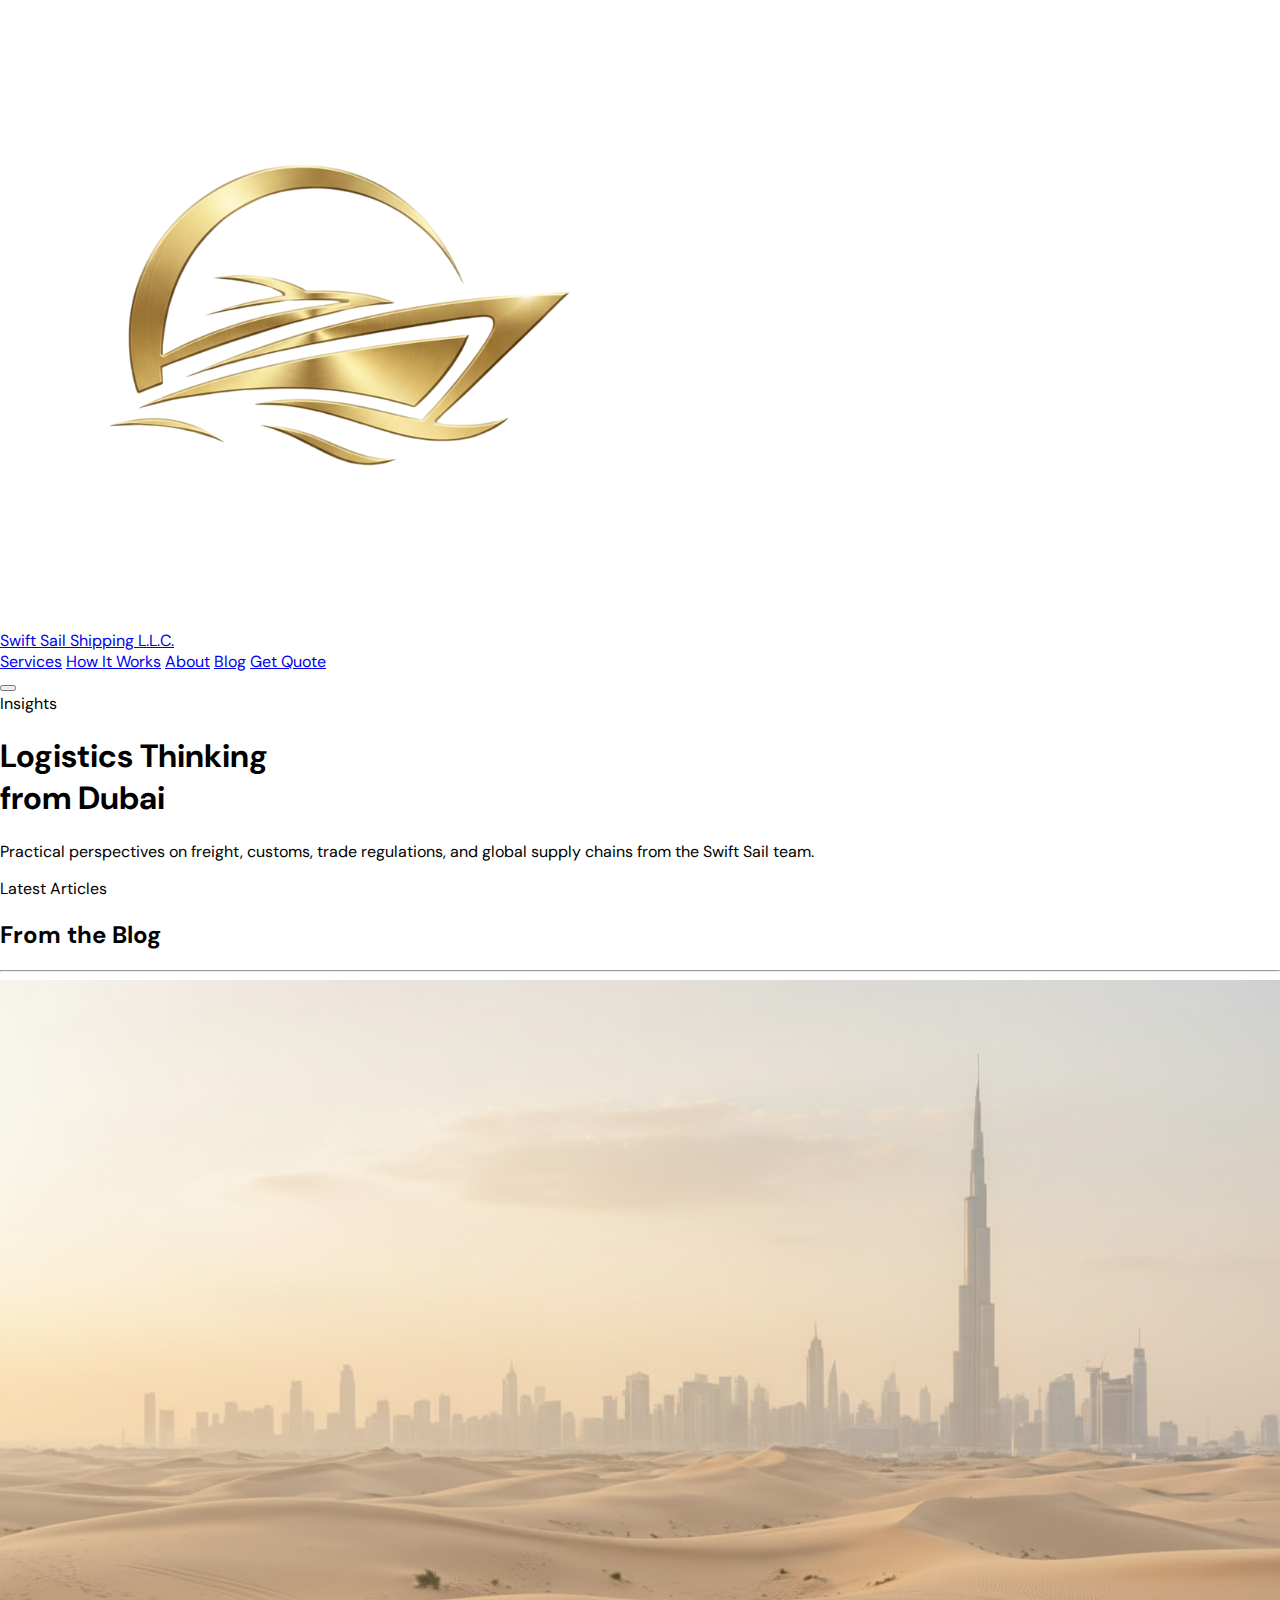
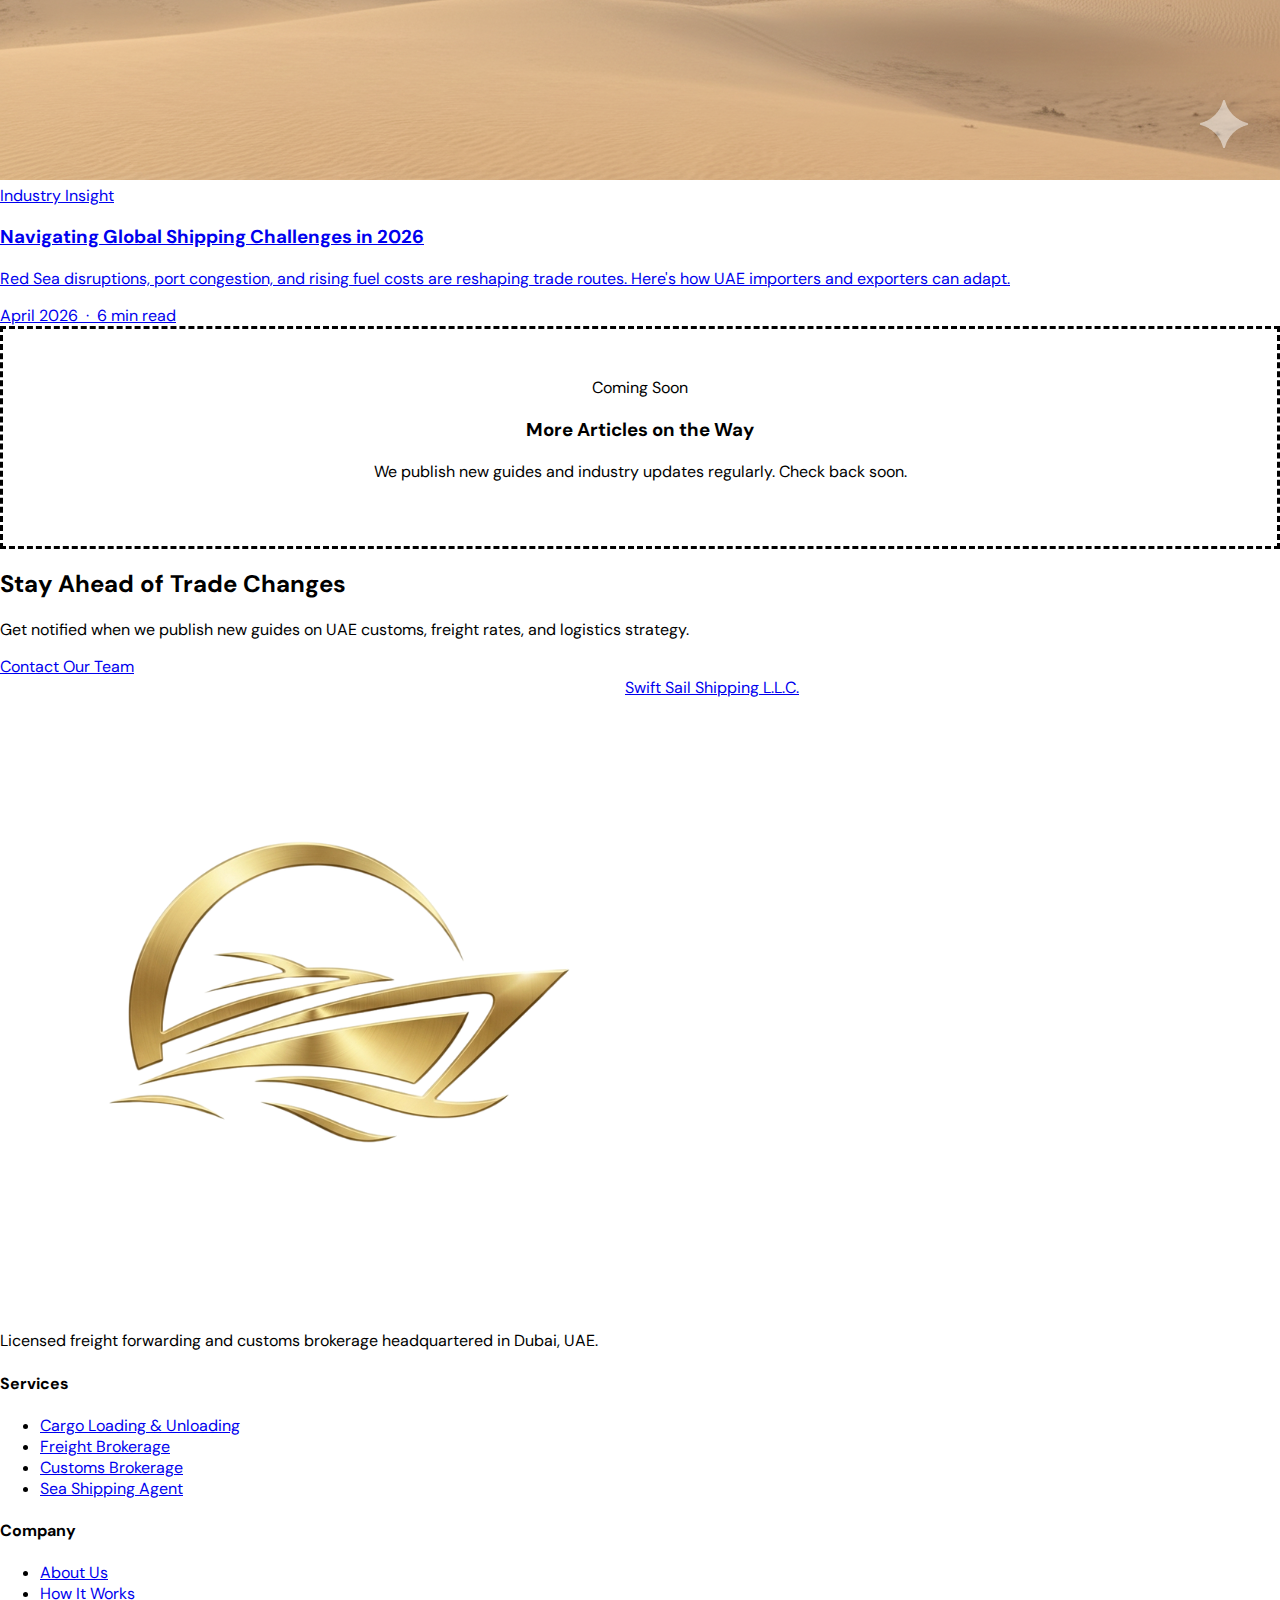
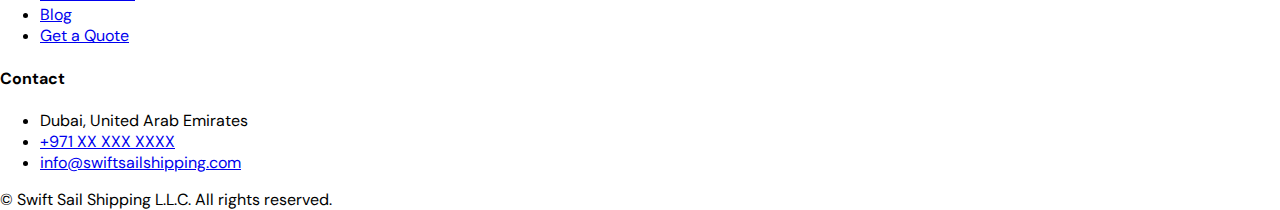
<file: blog.html>
<!DOCTYPE html>
<html lang="en">
<head>
  <meta charset="UTF-8"/>
  <meta name="viewport" content="width=device-width, initial-scale=1.0"/>
  <title>Blog — Swift Sail Shipping L.L.C.</title>
  <meta name="description" content="Insights on freight, customs, and logistics from the Swift Sail team in Dubai."/>
  <link rel="icon" type="image/x-icon" href="assets/favicon.ico"/>
  <link rel="apple-touch-icon" href="assets/apple-touch-icon.png"/>
  <link rel="stylesheet" href="css/style.css"/>
  <link href="https://fonts.googleapis.com/css2?family=Playfair+Display:ital,wght@0,400;0,600;0,700;1,400&family=DM+Sans:opsz,wght@9..40,300;9..40,400;9..40,500;9..40,600&display=swap" rel="stylesheet"/>
  <link rel="stylesheet" href="css/tailwind.css"/>
</head>
<body style="font-family:'DM Sans',sans-serif;background:#fff;margin:0;">

<a href="#main" class="skip-link">Skip to main content</a>
<nav class="ep-nav">
  <div class="ep-nav-stripe"></div>
  <div class="ep-nav-inner">
    <a href="index.html" class="ep-nav-brand">
      <img src="assets/img/Untitled design.png" alt="Swift Sail Shipping Logo" class="ep-nav-logo"/>
      <div class="ep-nav-brand-text">
        <span class="ep-nav-brand-name">Swift Sail</span>
        <span class="ep-nav-brand-sub">Shipping L.L.C.</span>
      </div>
    </a>
    <div class="ep-nav-links">
      <a href="services.html" class="ep-nav-link">Services</a>
      <a href="how-it-works.html" class="ep-nav-link">How It Works</a>
      <a href="about.html" class="ep-nav-link">About</a>
      <a href="blog.html" class="ep-nav-link" aria-current="page">Blog</a>
      <a href="get-quote.html" class="ep-nav-cta">Get Quote</a>
    </div>
    <button id="mobile-menu-btn" class="ep-nav-hamburger" aria-label="Toggle navigation menu">
      <span></span><span></span><span></span>
    </button>
  </div>
  <div id="mobile-menu" class="ep-mobile-menu hidden">
    <a href="services.html" class="ep-mobile-link">Services</a>
    <a href="how-it-works.html" class="ep-mobile-link">How It Works</a>
    <a href="about.html" class="ep-mobile-link">About</a>
    <a href="blog.html" class="ep-mobile-link">Blog</a>
    <a href="get-quote.html" class="ep-mobile-cta">Get Quote</a>
  </div>
</nav>

<main id="main">
  <section class="ep-page-hero">
    <div class="ep-page-hero-inner">
      <span class="ep-section-label">Insights</span>
      <h1 class="ep-page-h1">Logistics Thinking<br/>from Dubai</h1>
      <p class="ep-page-sub">Practical perspectives on freight, customs, trade regulations, and global supply chains from the Swift Sail team.</p>
    </div>
  </section>

  <section class="ep-section-white">
    <div class="ep-section-wrap">
      <span class="ep-section-label">Latest Articles</span>
      <h2 class="ep-section-h2">From the Blog</h2>
      <hr class="ep-rule ep-rule--gold"/>
      <div class="ep-blog-grid">
        <a href="blog/navigating-global-shipping-challenges-2026.html" class="ep-blog-card">
          <img src="assets/img/services-background.jpg" alt="Global shipping routes" class="ep-blog-card-img"/>
          <div class="ep-blog-card-body">
            <span class="ep-blog-card-tag">Industry Insight</span>
            <h3 class="ep-blog-card-h">Navigating Global Shipping Challenges in 2026</h3>
            <p class="ep-blog-card-p">Red Sea disruptions, port congestion, and rising fuel costs are reshaping trade routes. Here's how UAE importers and exporters can adapt.</p>
            <span class="ep-blog-card-meta">April 2026 &nbsp;·&nbsp; 6 min read</span>
          </div>
        </a>
        <div class="ep-blog-card" style="background:var(--ep-cream);border-style:dashed;justify-content:center;align-items:center;padding:48px 32px;text-align:center;cursor:default;">
          <div>
            <span class="ep-blog-card-tag" style="display:block;margin-bottom:12px;">Coming Soon</span>
            <h3 class="ep-blog-card-h" style="color:var(--ep-gray);">More Articles on the Way</h3>
            <p class="ep-blog-card-p" style="margin-top:8px;">We publish new guides and industry updates regularly. Check back soon.</p>
          </div>
        </div>
      </div>
    </div>
  </section>

  <div class="ep-cta-band">
    <div class="ep-cta-band-inner">
      <h2 class="ep-cta-band-h">Stay Ahead of Trade Changes</h2>
      <p class="ep-cta-band-p">Get notified when we publish new guides on UAE customs, freight rates, and logistics strategy.</p>
      <a href="get-quote.html" class="ep-btn ep-btn--gold">Contact Our Team</a>
    </div>
  </div>
</main>

<footer class="ep-footer">
  <div class="ep-footer-inner">
    <div class="ep-footer-grid">
      <div class="ep-footer-brand">
        <a href="index.html" class="ep-nav-brand" style="margin-bottom:12px;display:inline-flex;">
          <img src="assets/img/Untitled design.png" alt="Swift Sail Logo" class="ep-nav-logo"/>
          <div class="ep-nav-brand-text">
            <span class="ep-nav-brand-name">Swift Sail</span>
            <span class="ep-nav-brand-sub">Shipping L.L.C.</span>
          </div>
        </a>
        <p class="ep-footer-brand-p">Licensed freight forwarding and customs brokerage headquartered in Dubai, UAE.</p>
      </div>
      <div class="ep-footer-col">
        <h4 class="ep-footer-heading">Services</h4>
        <ul class="ep-footer-list">
          <li><a href="cargo-loading-unloading.html" class="ep-footer-link">Cargo Loading &amp; Unloading</a></li>
          <li><a href="freight-broker.html" class="ep-footer-link">Freight Brokerage</a></li>
          <li><a href="customs-broker.html" class="ep-footer-link">Customs Brokerage</a></li>
          <li><a href="sea-shipping-lines-agent.html" class="ep-footer-link">Sea Shipping Agent</a></li>
        </ul>
      </div>
      <div class="ep-footer-col">
        <h4 class="ep-footer-heading">Company</h4>
        <ul class="ep-footer-list">
          <li><a href="about.html" class="ep-footer-link">About Us</a></li>
          <li><a href="how-it-works.html" class="ep-footer-link">How It Works</a></li>
          <li><a href="blog.html" class="ep-footer-link">Blog</a></li>
          <li><a href="get-quote.html" class="ep-footer-link">Get a Quote</a></li>
        </ul>
      </div>
      <div class="ep-footer-col">
        <h4 class="ep-footer-heading">Contact</h4>
        <ul class="ep-footer-list">
          <li class="ep-footer-link">Dubai, United Arab Emirates</li>
          <li><a href="tel:+971XXXXXXXX" class="ep-footer-link">+971 XX XXX XXXX</a></li>
          <li><a href="mailto:info@swiftsailshipping.com" class="ep-footer-link">info@swiftsailshipping.com</a></li>
        </ul>
      </div>
    </div>
    <div class="ep-footer-bottom">
      <span class="ep-footer-copy">&copy; <span id="footer-year"></span> Swift Sail Shipping L.L.C. All rights reserved.</span>
    </div>
  </div>
</footer>
<script src="js/script.js"></script>
</body>
</html>
</file>
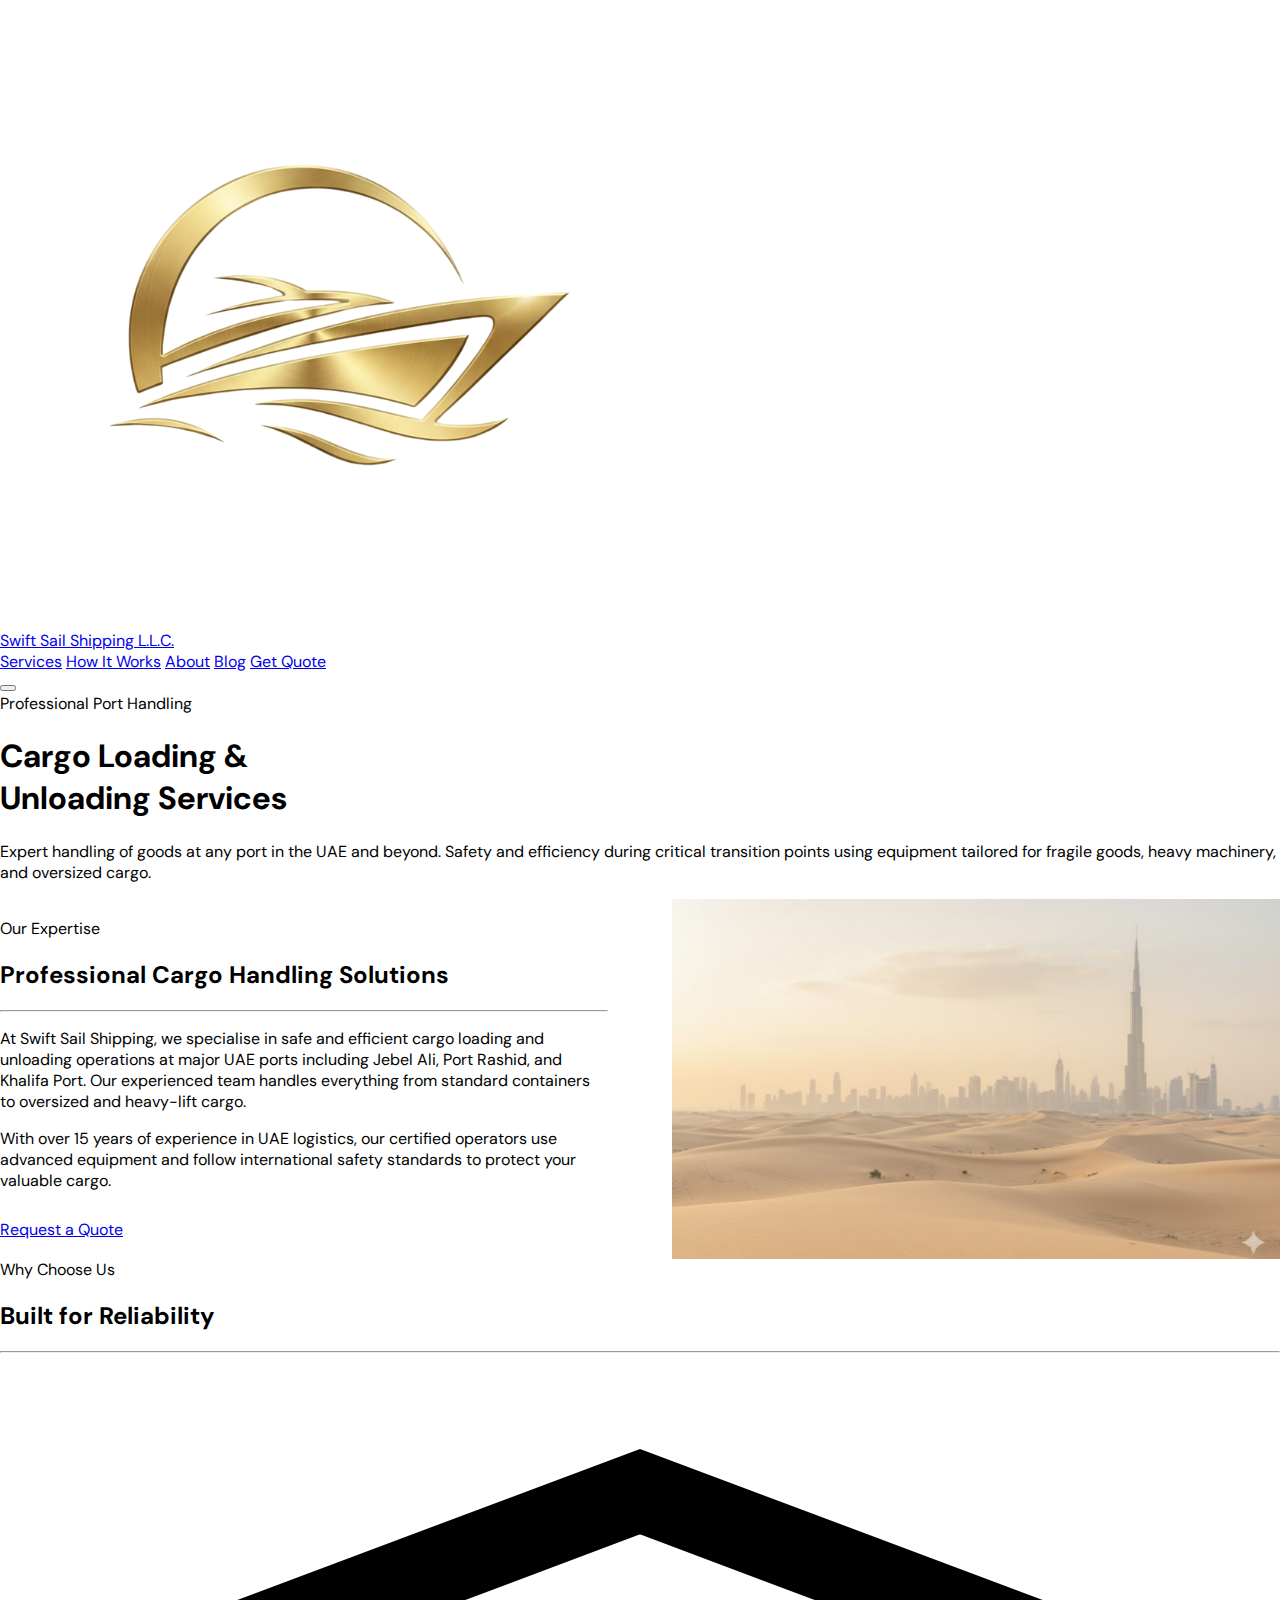
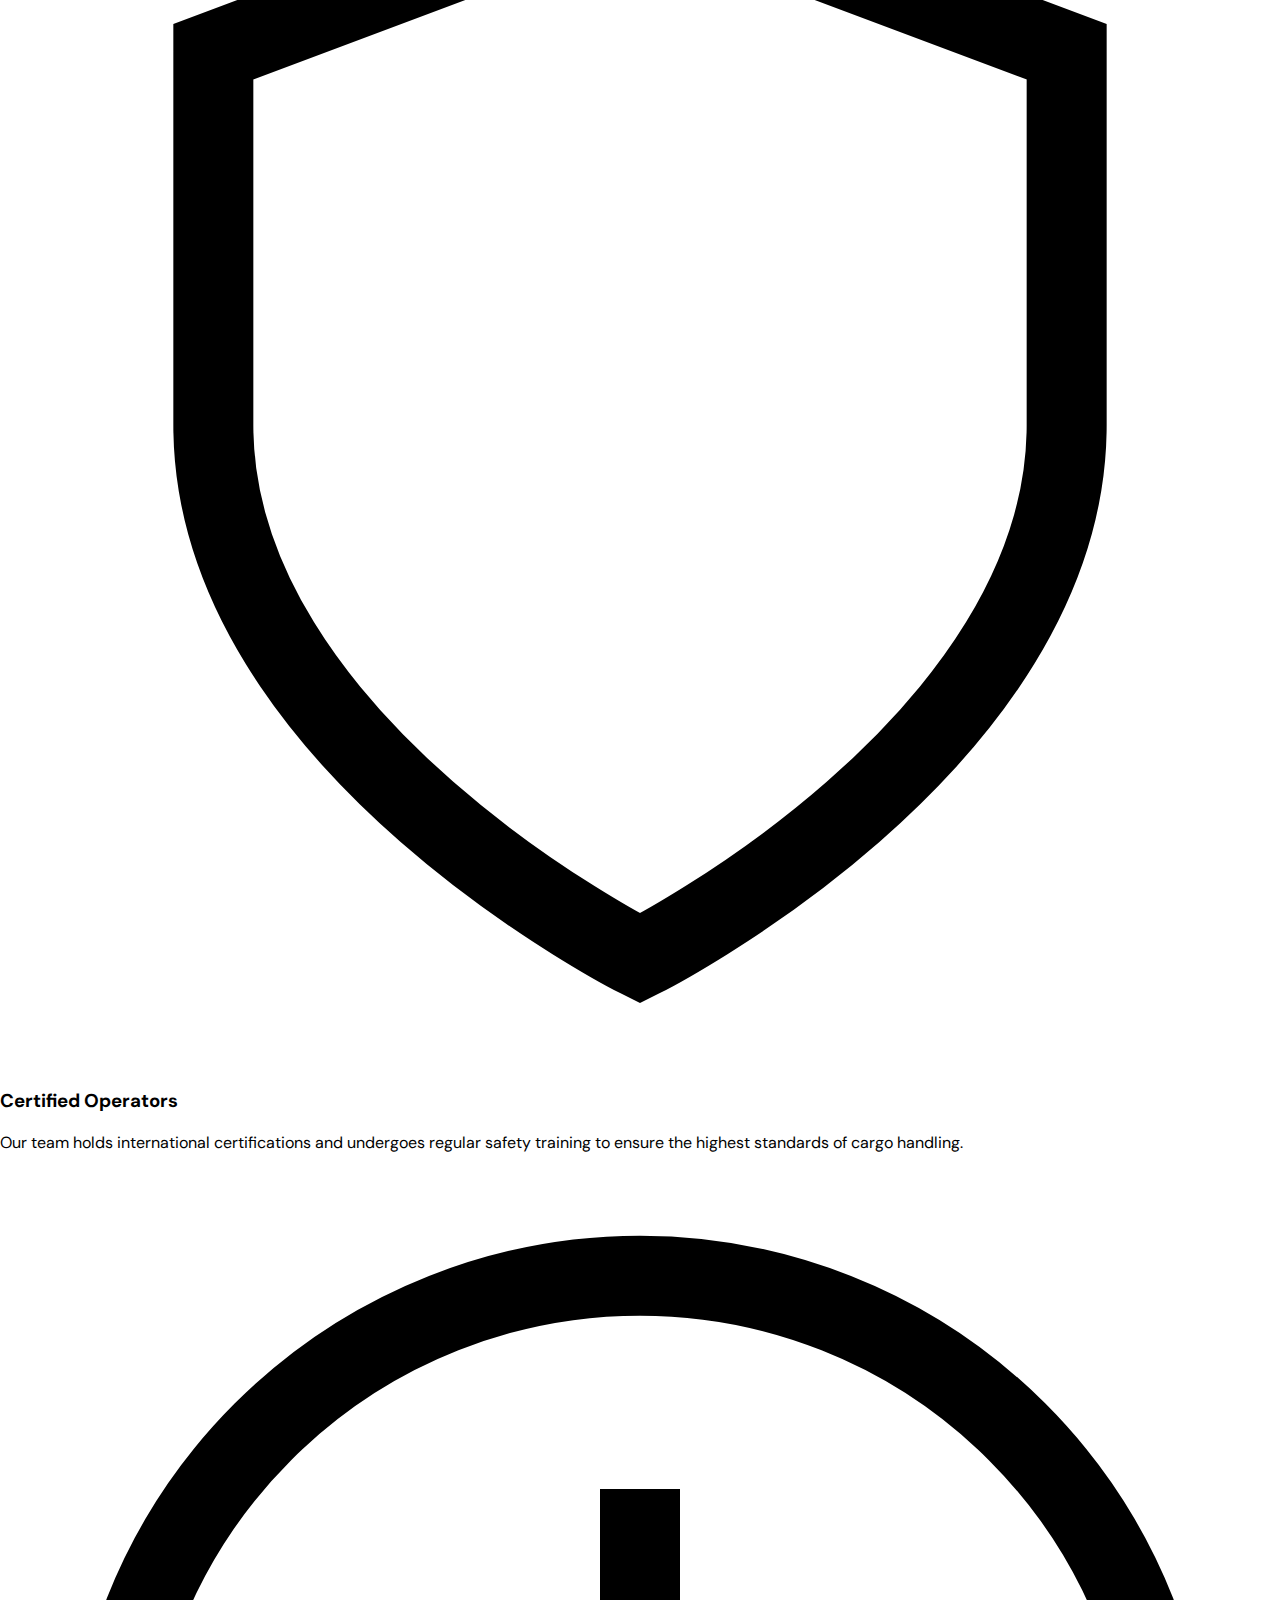
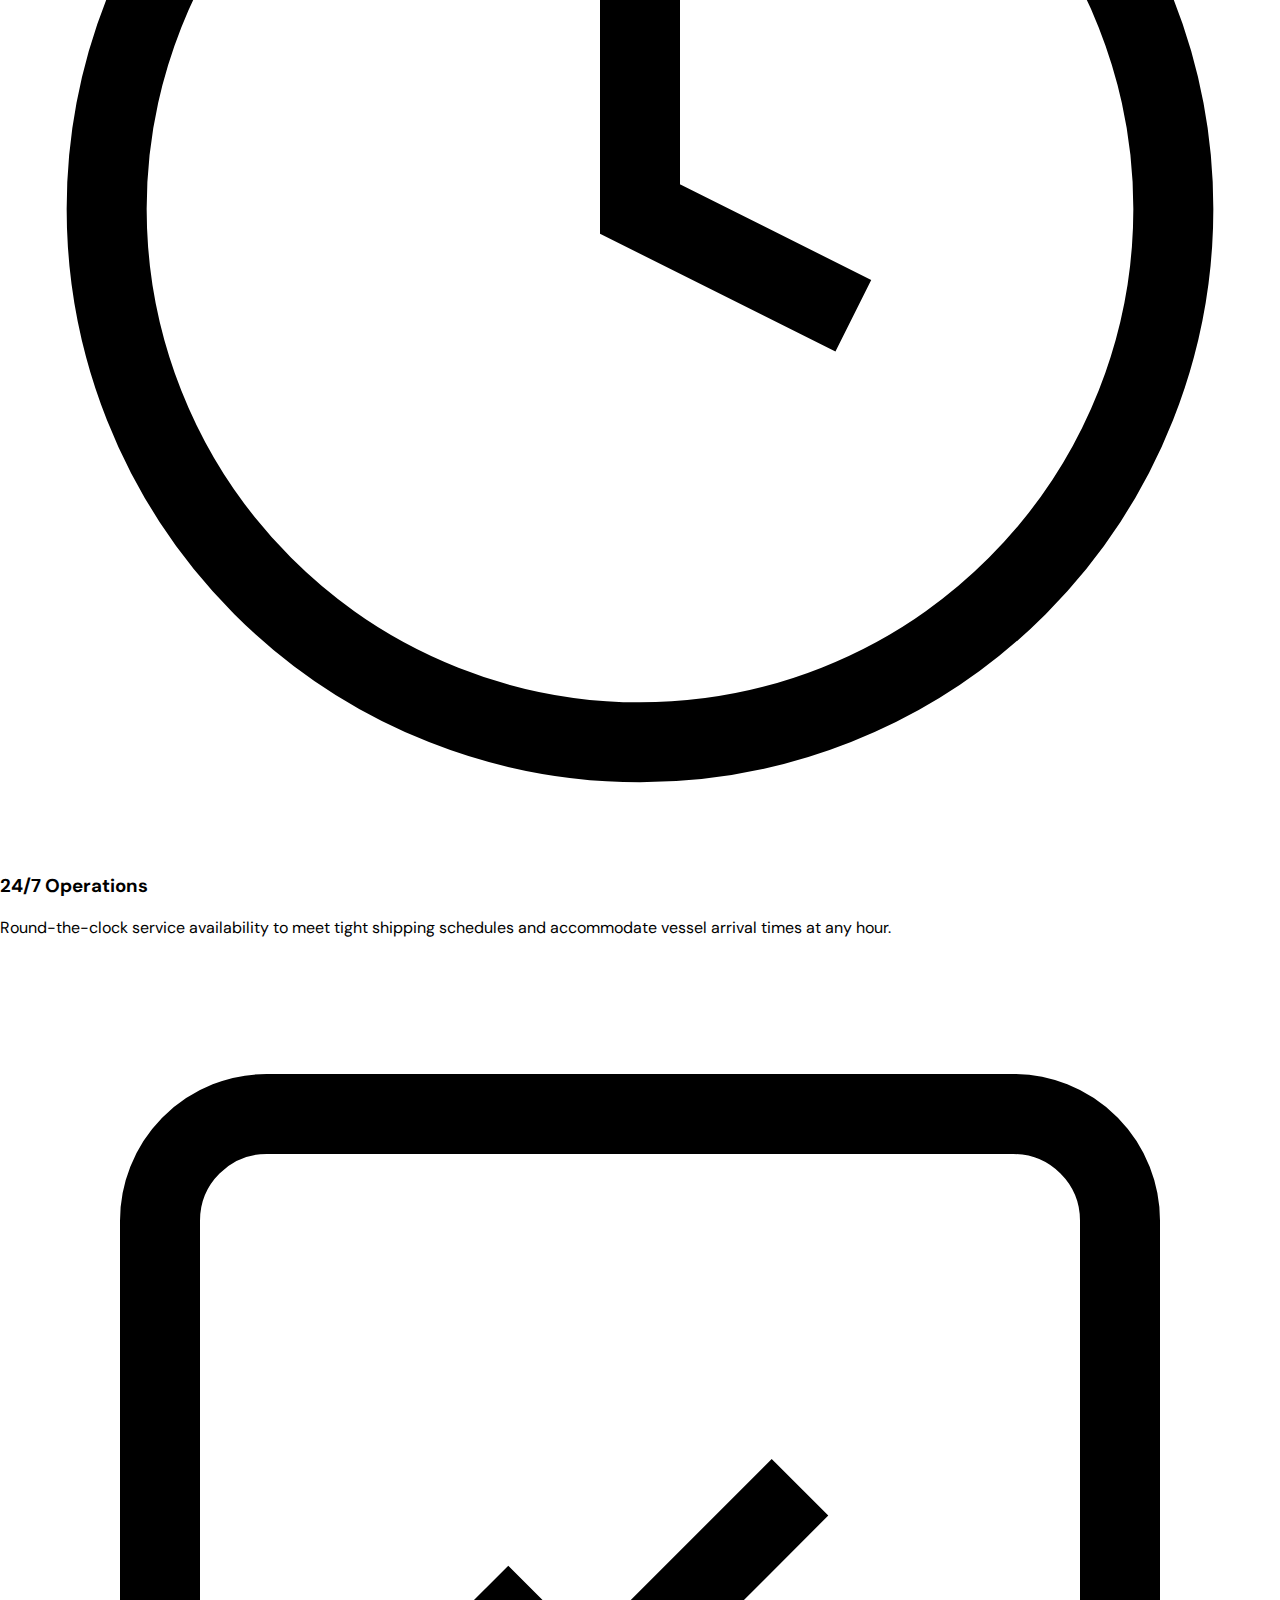
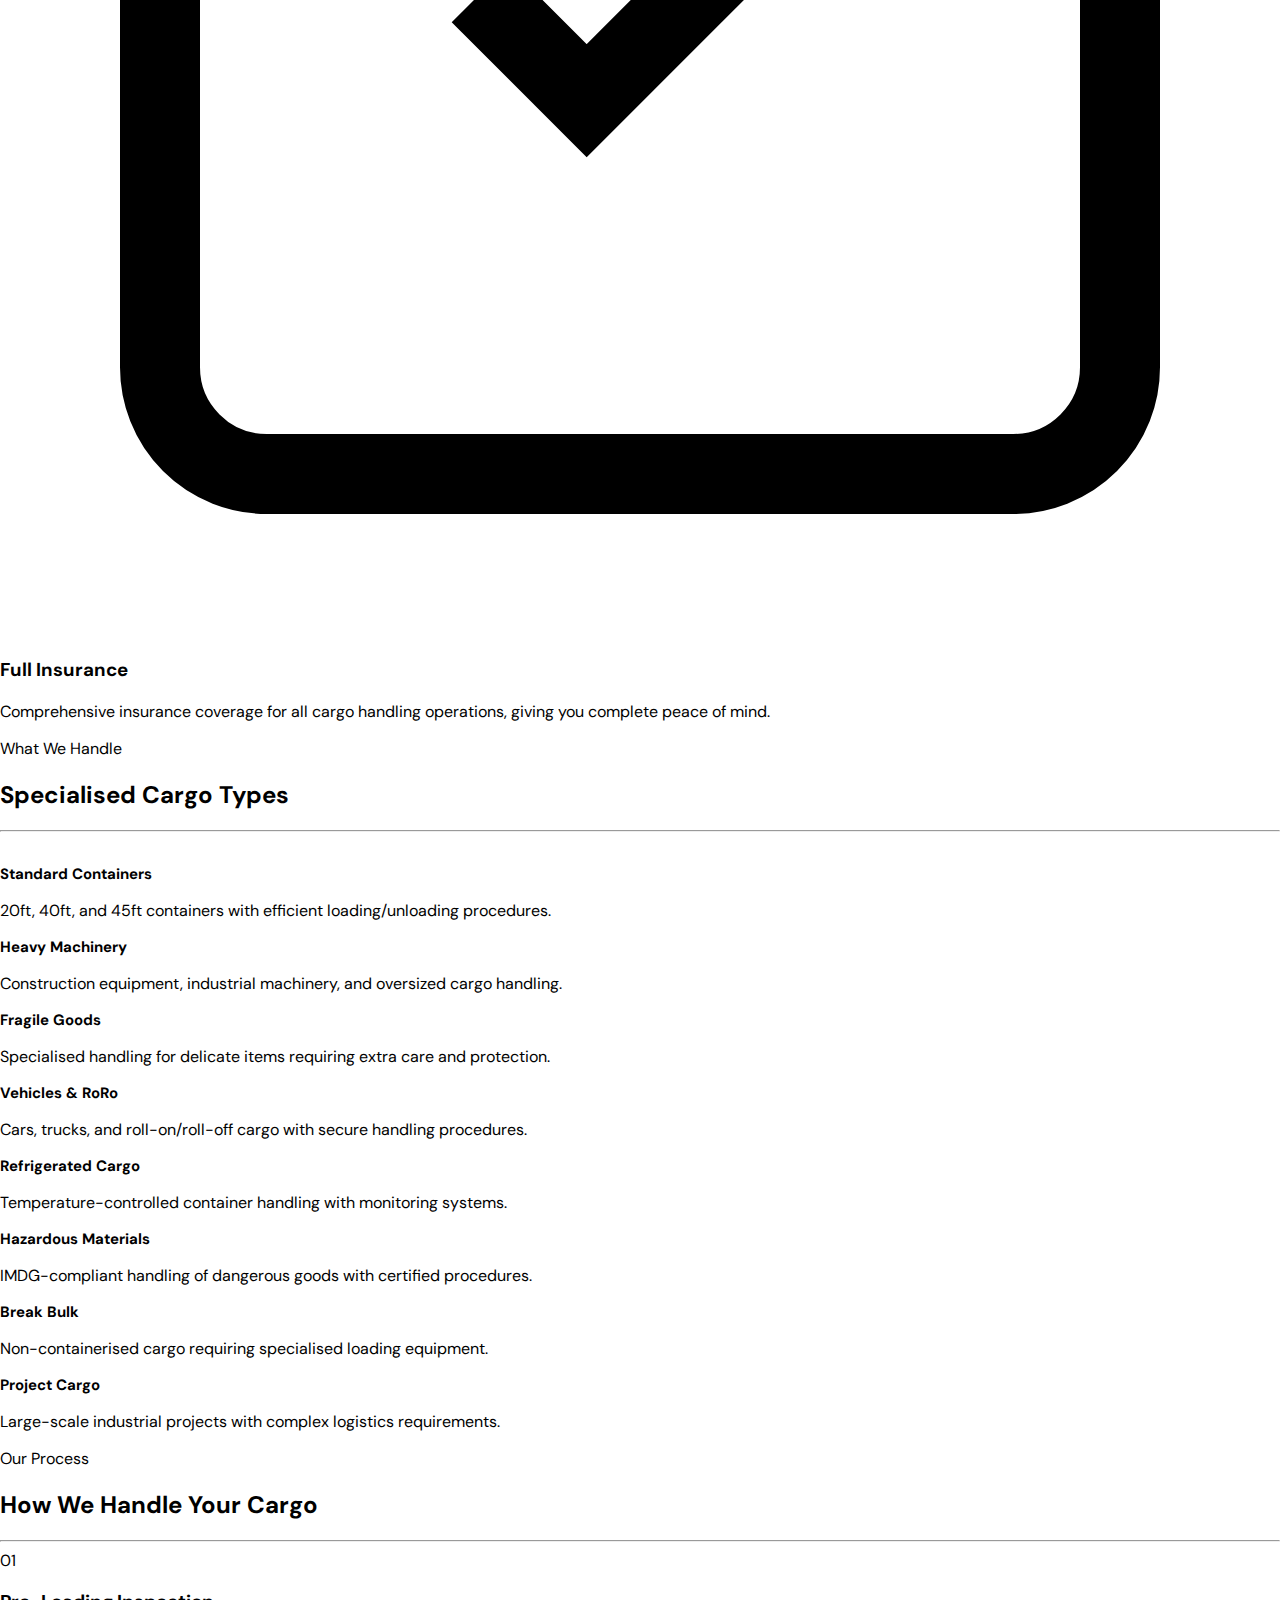
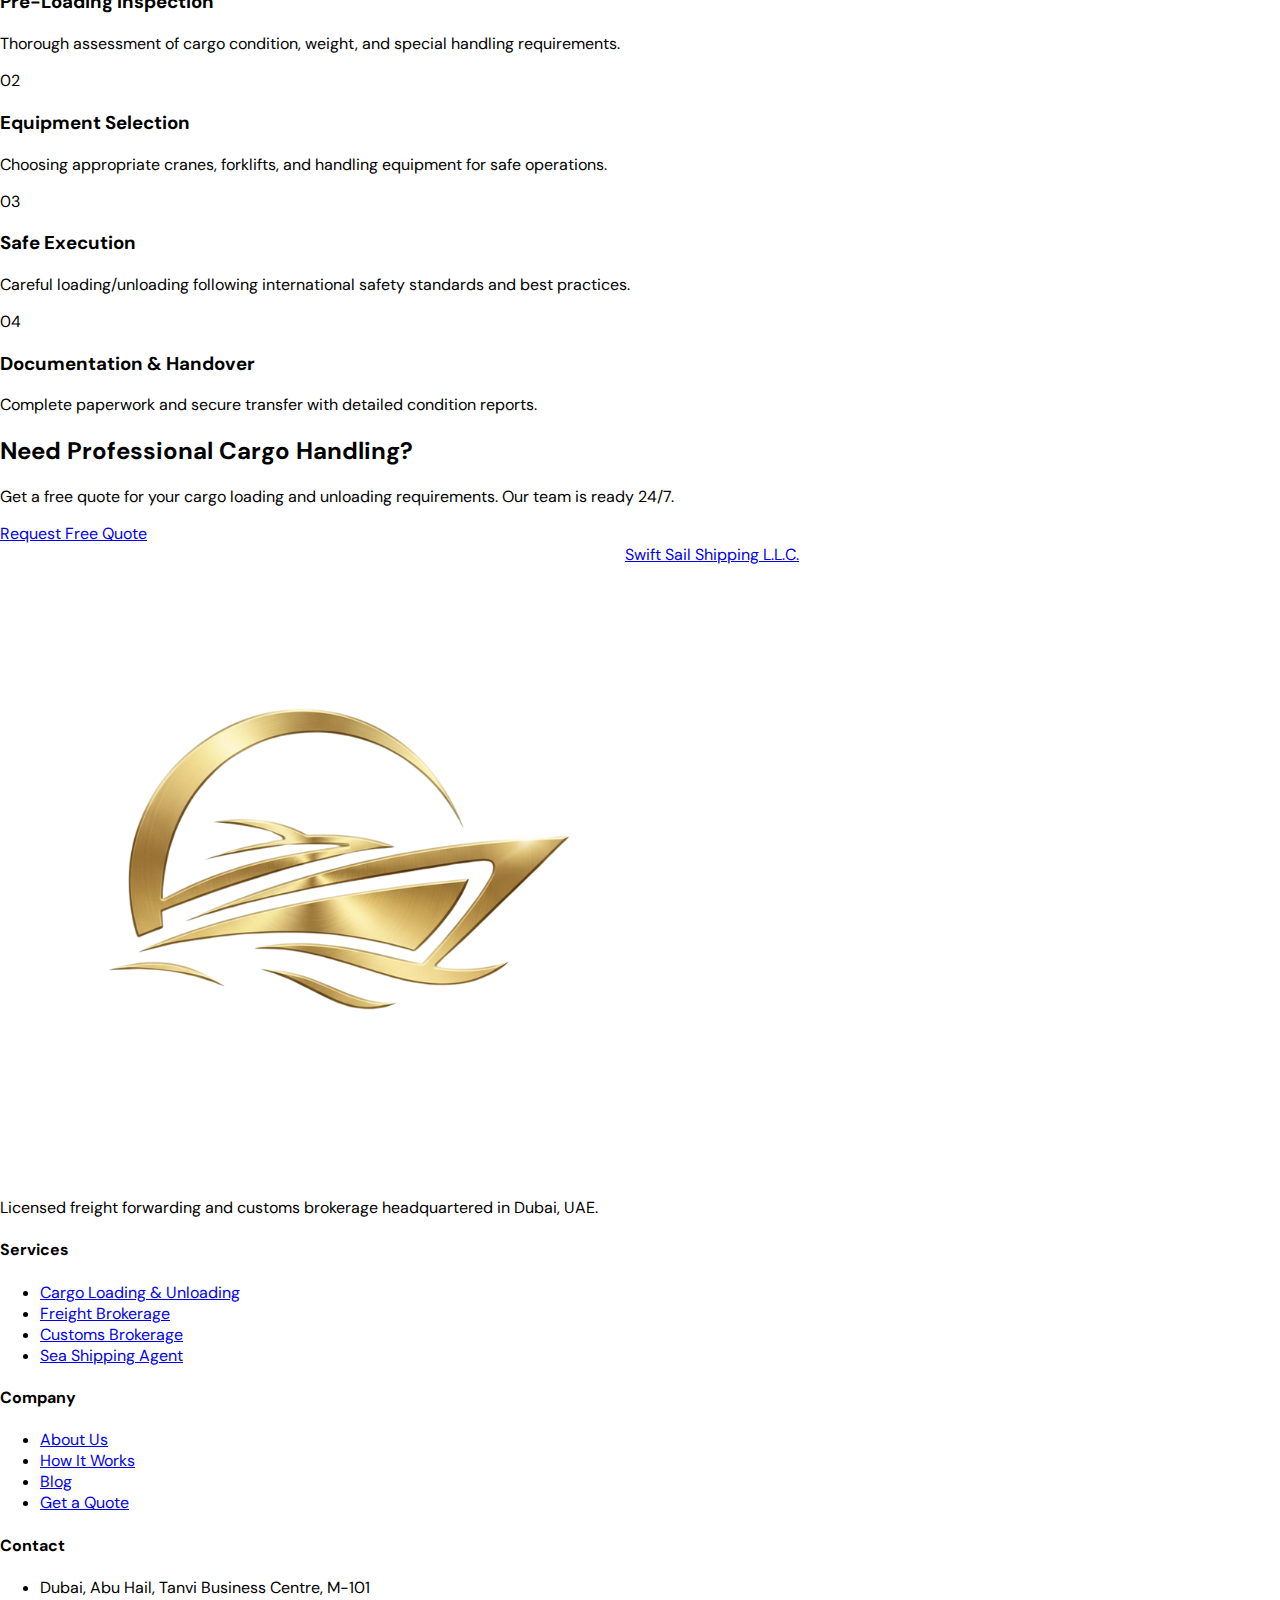
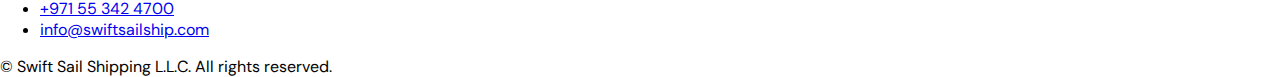
<file: cargo-loading-unloading.html>
<!DOCTYPE html>
<html lang="en">
<head>
  <meta charset="UTF-8"/>
  <meta name="viewport" content="width=device-width, initial-scale=1.0"/>
  <title>Cargo Loading &amp; Unloading Services UAE — Swift Sail Shipping</title>
  <meta name="description" content="Professional cargo loading and unloading services in Dubai, UAE. Expert handling of heavy machinery, fragile goods, and oversized cargo at major ports. 24/7 service available."/>
  <link rel="icon" type="image/x-icon" href="assets/favicon.ico"/>
  <link rel="apple-touch-icon" href="assets/apple-touch-icon.png"/>
  <link rel="stylesheet" href="css/style.css"/>
  <link href="https://fonts.googleapis.com/css2?family=Playfair+Display:ital,wght@0,400;0,600;0,700;1,400&family=DM+Sans:opsz,wght@9..40,300;9..40,400;9..40,500;9..40,600&display=swap" rel="stylesheet"/>
  <link rel="stylesheet" href="css/tailwind.css"/>
</head>
<body style="font-family:'DM Sans',sans-serif;background:#fff;margin:0;">

<a href="#main" class="skip-link">Skip to main content</a>
<nav class="ep-nav">
  <div class="ep-nav-stripe"></div>
  <div class="ep-nav-inner">
    <a href="index.html" class="ep-nav-brand">
      <img src="assets/img/Untitled design.png" alt="Swift Sail Shipping Logo" class="ep-nav-logo"/>
      <div class="ep-nav-brand-text">
        <span class="ep-nav-brand-name">Swift Sail</span>
        <span class="ep-nav-brand-sub">Shipping L.L.C.</span>
      </div>
    </a>
    <div class="ep-nav-links">
      <a href="services.html" class="ep-nav-link" aria-current="page">Services</a>
      <a href="how-it-works.html" class="ep-nav-link">How It Works</a>
      <a href="about.html" class="ep-nav-link">About</a>
      <a href="blog.html" class="ep-nav-link">Blog</a>
      <a href="get-quote.html" class="ep-nav-cta">Get Quote</a>
    </div>
    <button id="mobile-menu-btn" class="ep-nav-hamburger" aria-label="Toggle navigation menu">
      <span></span><span></span><span></span>
    </button>
  </div>
  <div id="mobile-menu" class="ep-mobile-menu hidden">
    <a href="services.html" class="ep-mobile-link">Services</a>
    <a href="how-it-works.html" class="ep-mobile-link">How It Works</a>
    <a href="about.html" class="ep-mobile-link">About</a>
    <a href="blog.html" class="ep-mobile-link">Blog</a>
    <a href="get-quote.html" class="ep-mobile-cta">Get Quote</a>
  </div>
</nav>

<main id="main">
  <section class="ep-page-hero">
    <div class="ep-page-hero-inner">
      <span class="ep-section-label">Professional Port Handling</span>
      <h1 class="ep-page-h1">Cargo Loading &amp;<br/>Unloading Services</h1>
      <p class="ep-page-sub">Expert handling of goods at any port in the UAE and beyond. Safety and efficiency during critical transition points using equipment tailored for fragile goods, heavy machinery, and oversized cargo.</p>
    </div>
  </section>

  <!-- Overview -->
  <section class="ep-section-white">
    <div class="ep-section-wrap" style="display:grid;grid-template-columns:1fr 1fr;gap:64px;align-items:center;">
      <div>
        <span class="ep-section-label">Our Expertise</span>
        <h2 class="ep-section-h2">Professional Cargo Handling Solutions</h2>
        <hr class="ep-rule ep-rule--gold"/>
        <p class="ep-section-p" style="margin-bottom:16px;">At Swift Sail Shipping, we specialise in safe and efficient cargo loading and unloading operations at major UAE ports including Jebel Ali, Port Rashid, and Khalifa Port. Our experienced team handles everything from standard containers to oversized and heavy-lift cargo.</p>
        <p class="ep-section-p" style="margin-bottom:28px;">With over 15 years of experience in UAE logistics, our certified operators use advanced equipment and follow international safety standards to protect your valuable cargo.</p>
        <a href="get-quote.html" class="ep-btn ep-btn--gold">Request a Quote</a>
      </div>
      <div>
        <img src="assets/img/services-background.jpg" alt="Cargo loading operations" style="width:100%;height:360px;object-fit:cover;display:block;"/>
      </div>
    </div>
  </section>

  <!-- Key Differentiators -->
  <section class="ep-section-cream">
    <div class="ep-section-wrap">
      <span class="ep-section-label">Why Choose Us</span>
      <h2 class="ep-section-h2">Built for Reliability</h2>
      <hr class="ep-rule ep-rule--gold"/>
      <div class="ep-cards-grid" style="margin-top:32px;">
        <div class="ep-card ep-card--cream">
          <svg class="ep-card-icon" viewBox="0 0 24 24" fill="none" stroke="currentColor" stroke-width="1.5"><path d="M12 22s8-4 8-10V5l-8-3-8 3v7c0 6 8 10 8 10z"/></svg>
          <h3 class="ep-card-h">Certified Operators</h3>
          <p class="ep-card-p">Our team holds international certifications and undergoes regular safety training to ensure the highest standards of cargo handling.</p>
        </div>
        <div class="ep-card ep-card--cream">
          <svg class="ep-card-icon" viewBox="0 0 24 24" fill="none" stroke="currentColor" stroke-width="1.5"><circle cx="12" cy="12" r="10"/><polyline points="12 6 12 12 16 14"/></svg>
          <h3 class="ep-card-h">24/7 Operations</h3>
          <p class="ep-card-p">Round-the-clock service availability to meet tight shipping schedules and accommodate vessel arrival times at any hour.</p>
        </div>
        <div class="ep-card ep-card--cream">
          <svg class="ep-card-icon" viewBox="0 0 24 24" fill="none" stroke="currentColor" stroke-width="1.5"><rect x="3" y="3" width="18" height="18" rx="2"/><path d="M9 12l2 2 4-4"/></svg>
          <h3 class="ep-card-h">Full Insurance</h3>
          <p class="ep-card-p">Comprehensive insurance coverage for all cargo handling operations, giving you complete peace of mind.</p>
        </div>
      </div>
    </div>
  </section>

  <!-- Cargo Types -->
  <section class="ep-section-white">
    <div class="ep-section-wrap">
      <span class="ep-section-label">What We Handle</span>
      <h2 class="ep-section-h2">Specialised Cargo Types</h2>
      <hr class="ep-rule ep-rule--gold"/>
      <div class="ep-cards-grid ep-cards-grid--4col" style="margin-top:32px;">
        <div class="ep-card"><h3 class="ep-card-h" style="font-size:15px;">Standard Containers</h3><p class="ep-card-p">20ft, 40ft, and 45ft containers with efficient loading/unloading procedures.</p></div>
        <div class="ep-card"><h3 class="ep-card-h" style="font-size:15px;">Heavy Machinery</h3><p class="ep-card-p">Construction equipment, industrial machinery, and oversized cargo handling.</p></div>
        <div class="ep-card"><h3 class="ep-card-h" style="font-size:15px;">Fragile Goods</h3><p class="ep-card-p">Specialised handling for delicate items requiring extra care and protection.</p></div>
        <div class="ep-card"><h3 class="ep-card-h" style="font-size:15px;">Vehicles &amp; RoRo</h3><p class="ep-card-p">Cars, trucks, and roll-on/roll-off cargo with secure handling procedures.</p></div>
        <div class="ep-card"><h3 class="ep-card-h" style="font-size:15px;">Refrigerated Cargo</h3><p class="ep-card-p">Temperature-controlled container handling with monitoring systems.</p></div>
        <div class="ep-card"><h3 class="ep-card-h" style="font-size:15px;">Hazardous Materials</h3><p class="ep-card-p">IMDG-compliant handling of dangerous goods with certified procedures.</p></div>
        <div class="ep-card"><h3 class="ep-card-h" style="font-size:15px;">Break Bulk</h3><p class="ep-card-p">Non-containerised cargo requiring specialised loading equipment.</p></div>
        <div class="ep-card"><h3 class="ep-card-h" style="font-size:15px;">Project Cargo</h3><p class="ep-card-p">Large-scale industrial projects with complex logistics requirements.</p></div>
      </div>
    </div>
  </section>

  <!-- Process -->
  <section class="ep-section-cream">
    <div class="ep-section-wrap">
      <span class="ep-section-label">Our Process</span>
      <h2 class="ep-section-h2">How We Handle Your Cargo</h2>
      <hr class="ep-rule ep-rule--gold"/>
      <div class="ep-steps-grid" style="grid-template-columns:repeat(4,1fr);">
        <div class="ep-step"><span class="ep-step-num">01</span><h3 class="ep-step-h">Pre-Loading Inspection</h3><p class="ep-step-p">Thorough assessment of cargo condition, weight, and special handling requirements.</p></div>
        <div class="ep-step"><span class="ep-step-num">02</span><h3 class="ep-step-h">Equipment Selection</h3><p class="ep-step-p">Choosing appropriate cranes, forklifts, and handling equipment for safe operations.</p></div>
        <div class="ep-step"><span class="ep-step-num">03</span><h3 class="ep-step-h">Safe Execution</h3><p class="ep-step-p">Careful loading/unloading following international safety standards and best practices.</p></div>
        <div class="ep-step"><span class="ep-step-num">04</span><h3 class="ep-step-h">Documentation &amp; Handover</h3><p class="ep-step-p">Complete paperwork and secure transfer with detailed condition reports.</p></div>
      </div>
    </div>
  </section>

  <div class="ep-cta-band">
    <div class="ep-cta-band-inner">
      <h2 class="ep-cta-band-h">Need Professional Cargo Handling?</h2>
      <p class="ep-cta-band-p">Get a free quote for your cargo loading and unloading requirements. Our team is ready 24/7.</p>
      <a href="get-quote.html" class="ep-btn ep-btn--gold">Request Free Quote</a>
    </div>
  </div>
</main>

<footer class="ep-footer">
  <div class="ep-footer-inner">
    <div class="ep-footer-grid">
      <div class="ep-footer-brand">
        <a href="index.html" class="ep-nav-brand" style="margin-bottom:12px;display:inline-flex;">
          <img src="assets/img/Untitled design.png" alt="Swift Sail Logo" class="ep-nav-logo"/>
          <div class="ep-nav-brand-text">
            <span class="ep-nav-brand-name">Swift Sail</span>
            <span class="ep-nav-brand-sub">Shipping L.L.C.</span>
          </div>
        </a>
        <p class="ep-footer-brand-p">Licensed freight forwarding and customs brokerage headquartered in Dubai, UAE.</p>
      </div>
      <div class="ep-footer-col">
        <h4 class="ep-footer-heading">Services</h4>
        <ul class="ep-footer-list">
          <li><a href="cargo-loading-unloading.html" class="ep-footer-link">Cargo Loading &amp; Unloading</a></li>
          <li><a href="freight-broker.html" class="ep-footer-link">Freight Brokerage</a></li>
          <li><a href="customs-broker.html" class="ep-footer-link">Customs Brokerage</a></li>
          <li><a href="sea-shipping-lines-agent.html" class="ep-footer-link">Sea Shipping Agent</a></li>
        </ul>
      </div>
      <div class="ep-footer-col">
        <h4 class="ep-footer-heading">Company</h4>
        <ul class="ep-footer-list">
          <li><a href="about.html" class="ep-footer-link">About Us</a></li>
          <li><a href="how-it-works.html" class="ep-footer-link">How It Works</a></li>
          <li><a href="blog.html" class="ep-footer-link">Blog</a></li>
          <li><a href="get-quote.html" class="ep-footer-link">Get a Quote</a></li>
        </ul>
      </div>
      <div class="ep-footer-col">
        <h4 class="ep-footer-heading">Contact</h4>
        <ul class="ep-footer-list">
          <li class="ep-footer-link">Dubai, Abu Hail, Tanvi Business Centre, M-101</li>
          <li><a href="tel:+971553424700" class="ep-footer-link">+971 55 342 4700</a></li>
          <li><a href="mailto:info@swiftsailship.com" class="ep-footer-link">info@swiftsailship.com</a></li>
        </ul>
      </div>
    </div>
    <div class="ep-footer-bottom">
      <span class="ep-footer-copy">&copy; <span id="footer-year"></span> Swift Sail Shipping L.L.C. All rights reserved.</span>
    </div>
  </div>
</footer>
<script src="js/script.js"></script>
</body>
</html>
</file>
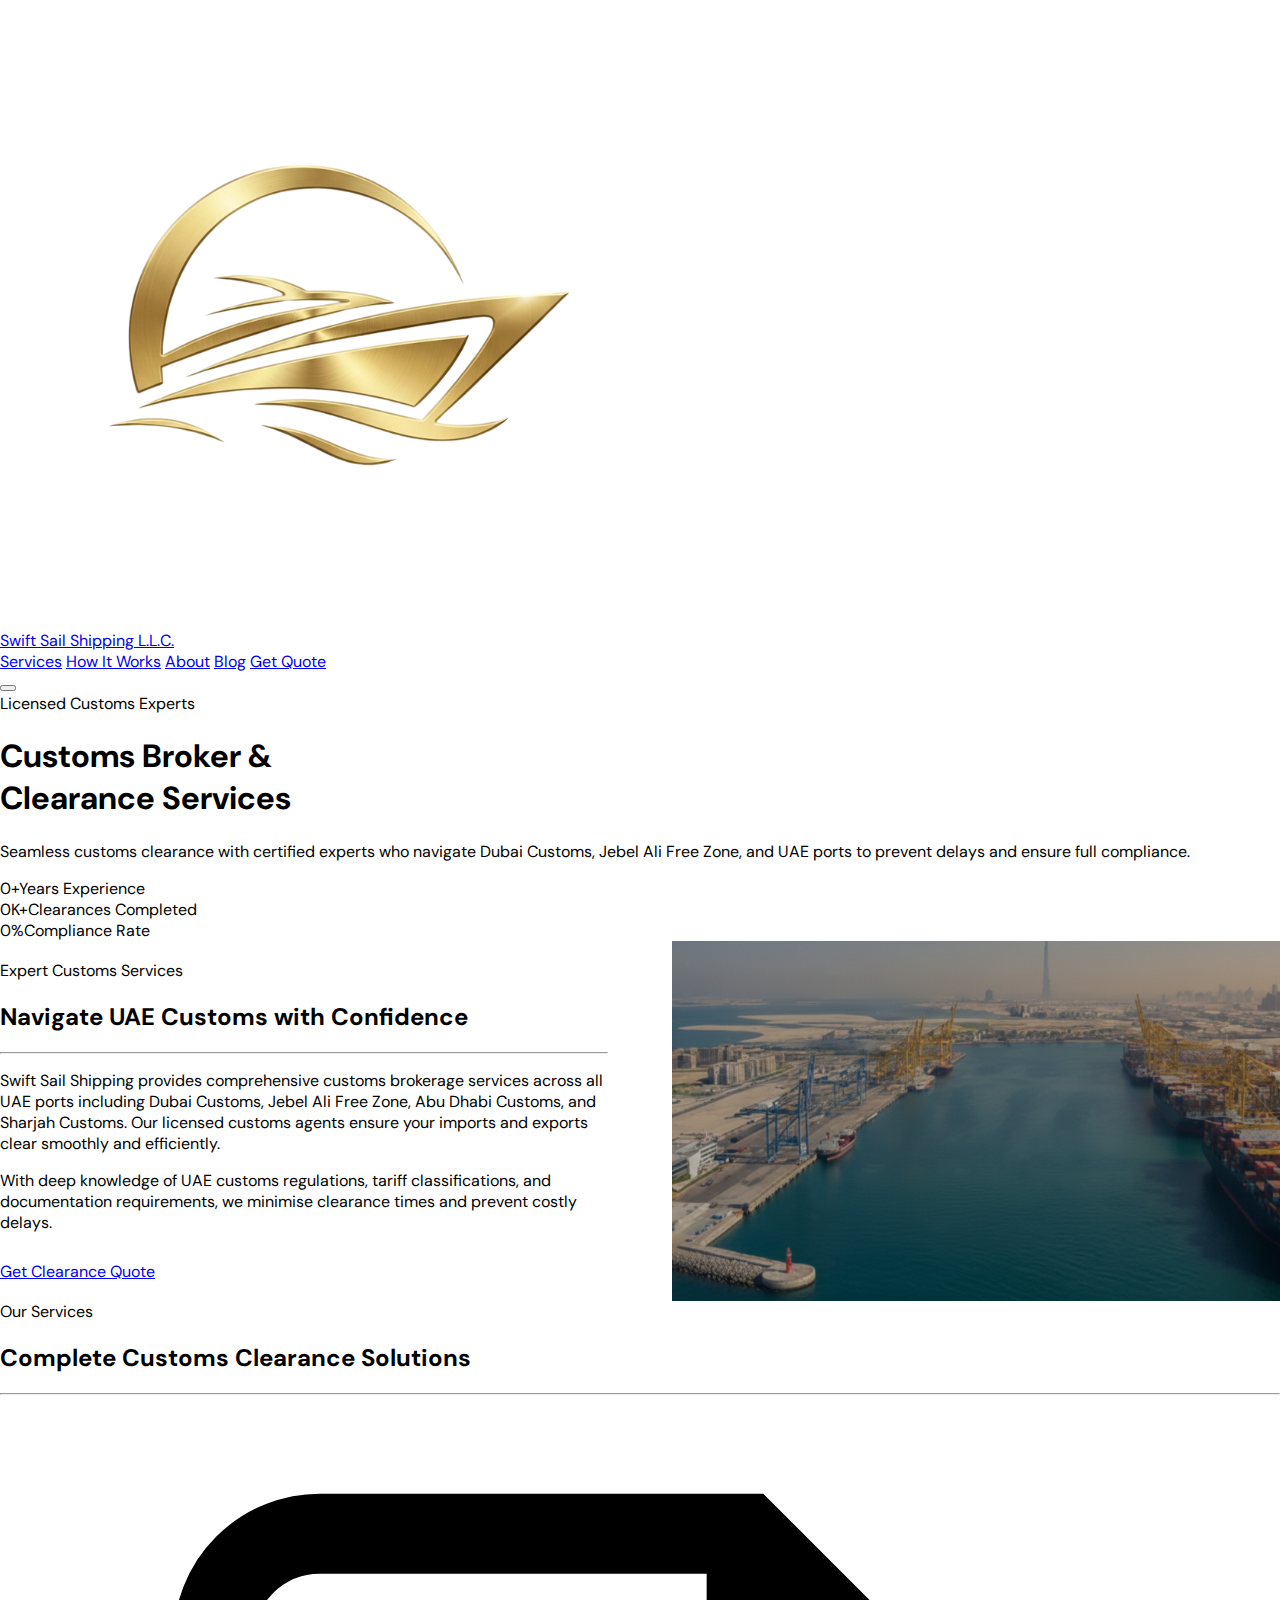
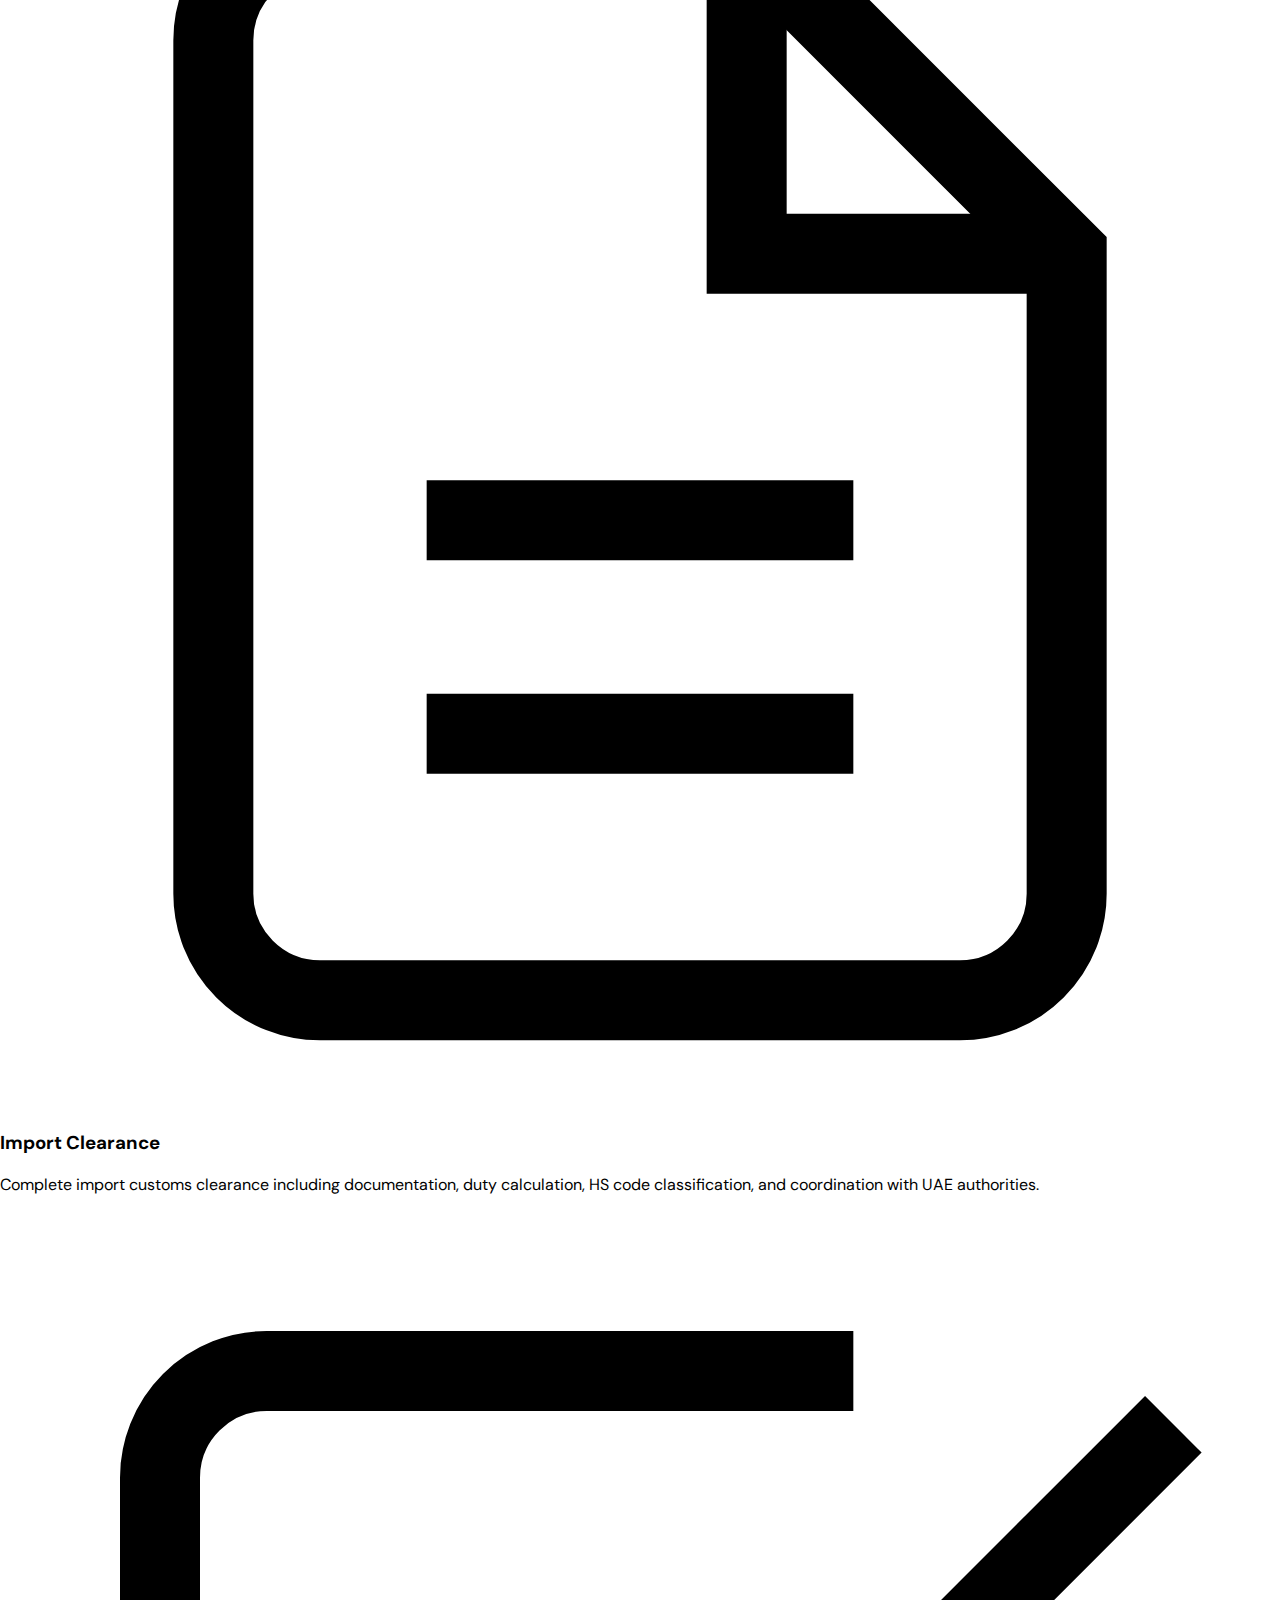
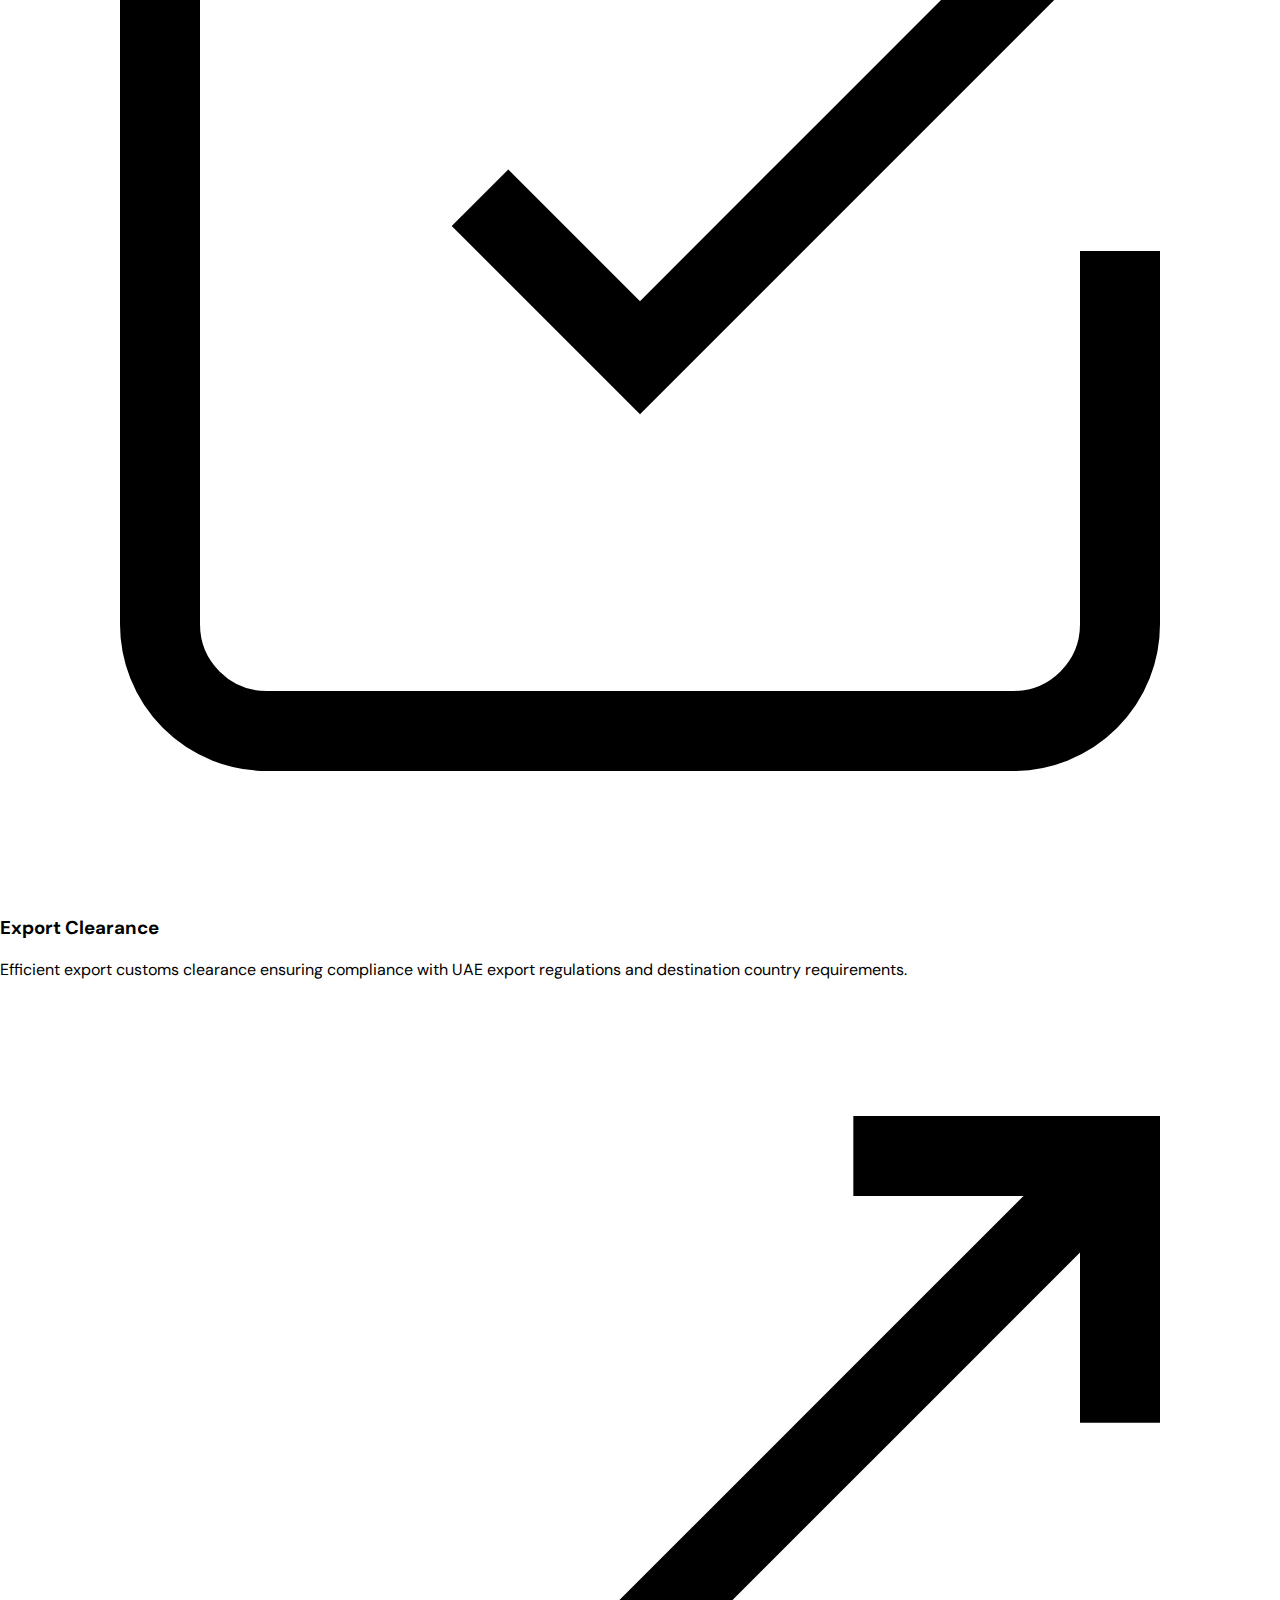
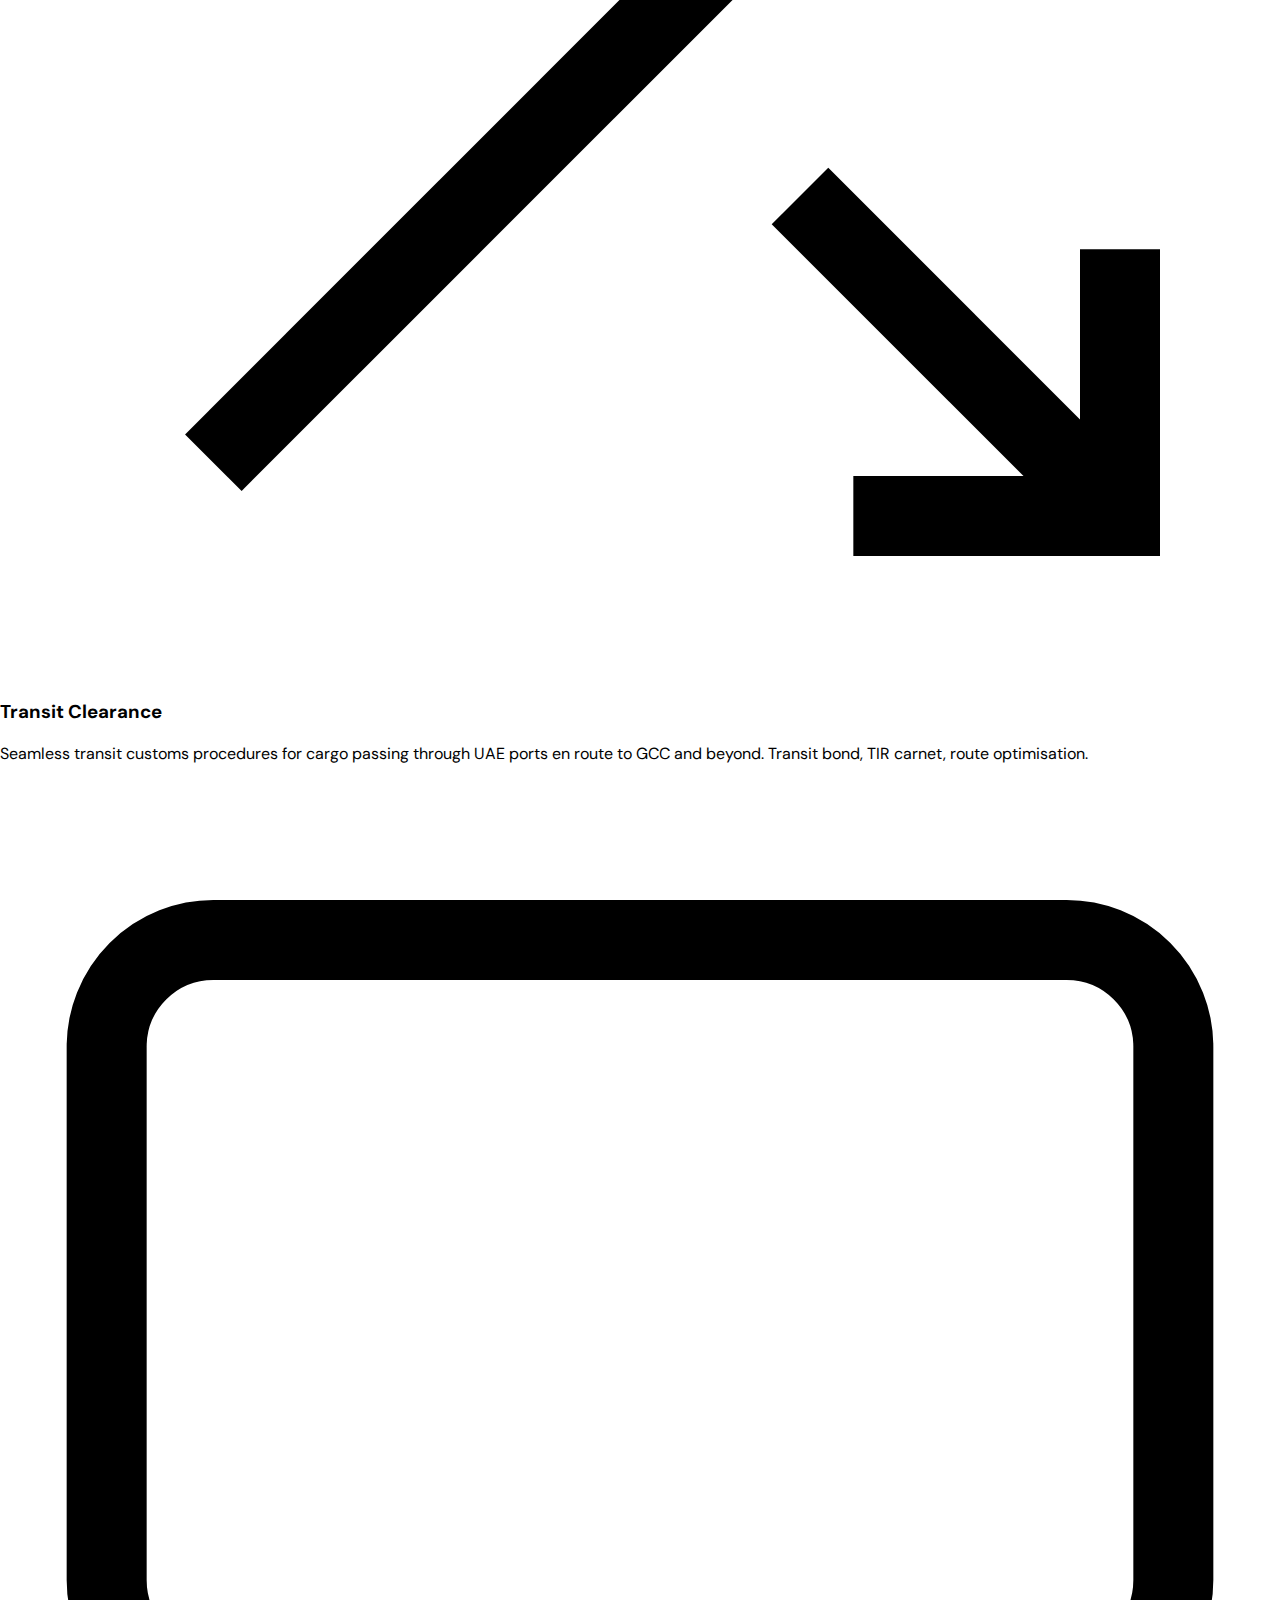
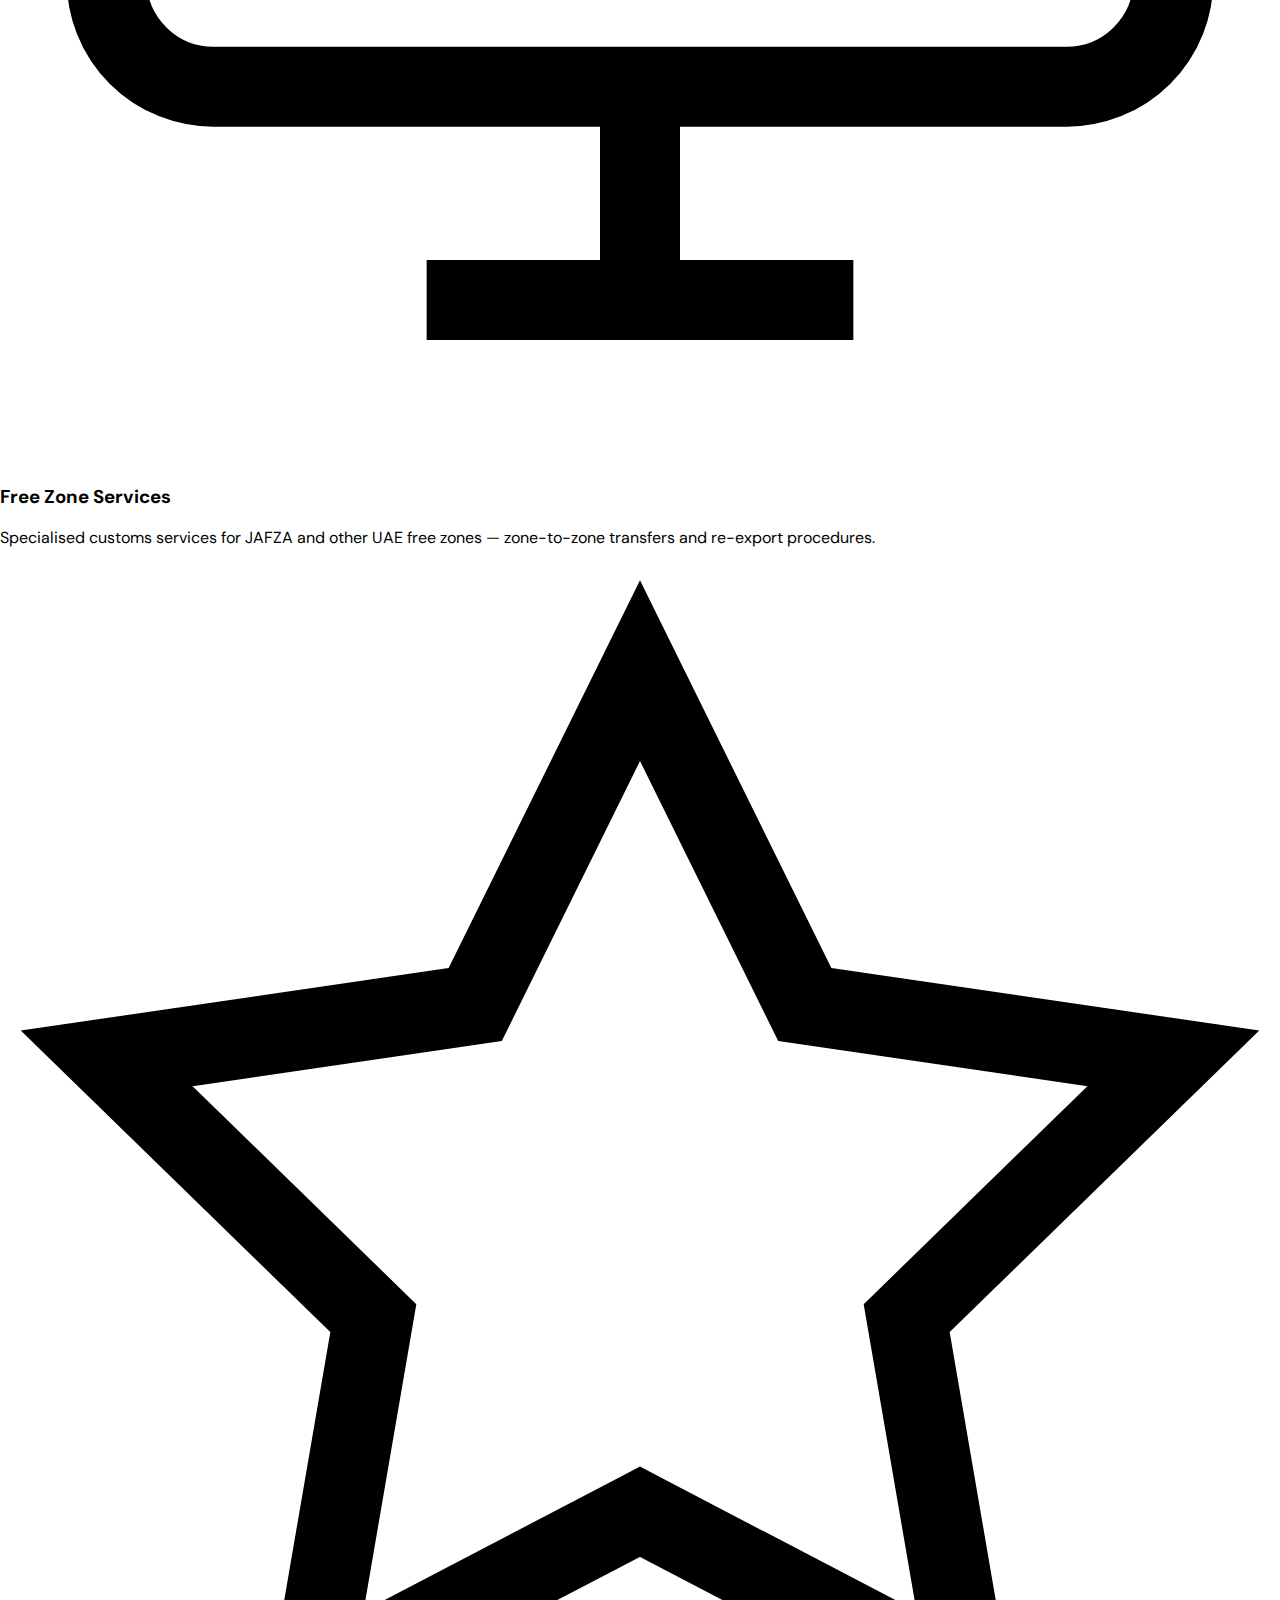
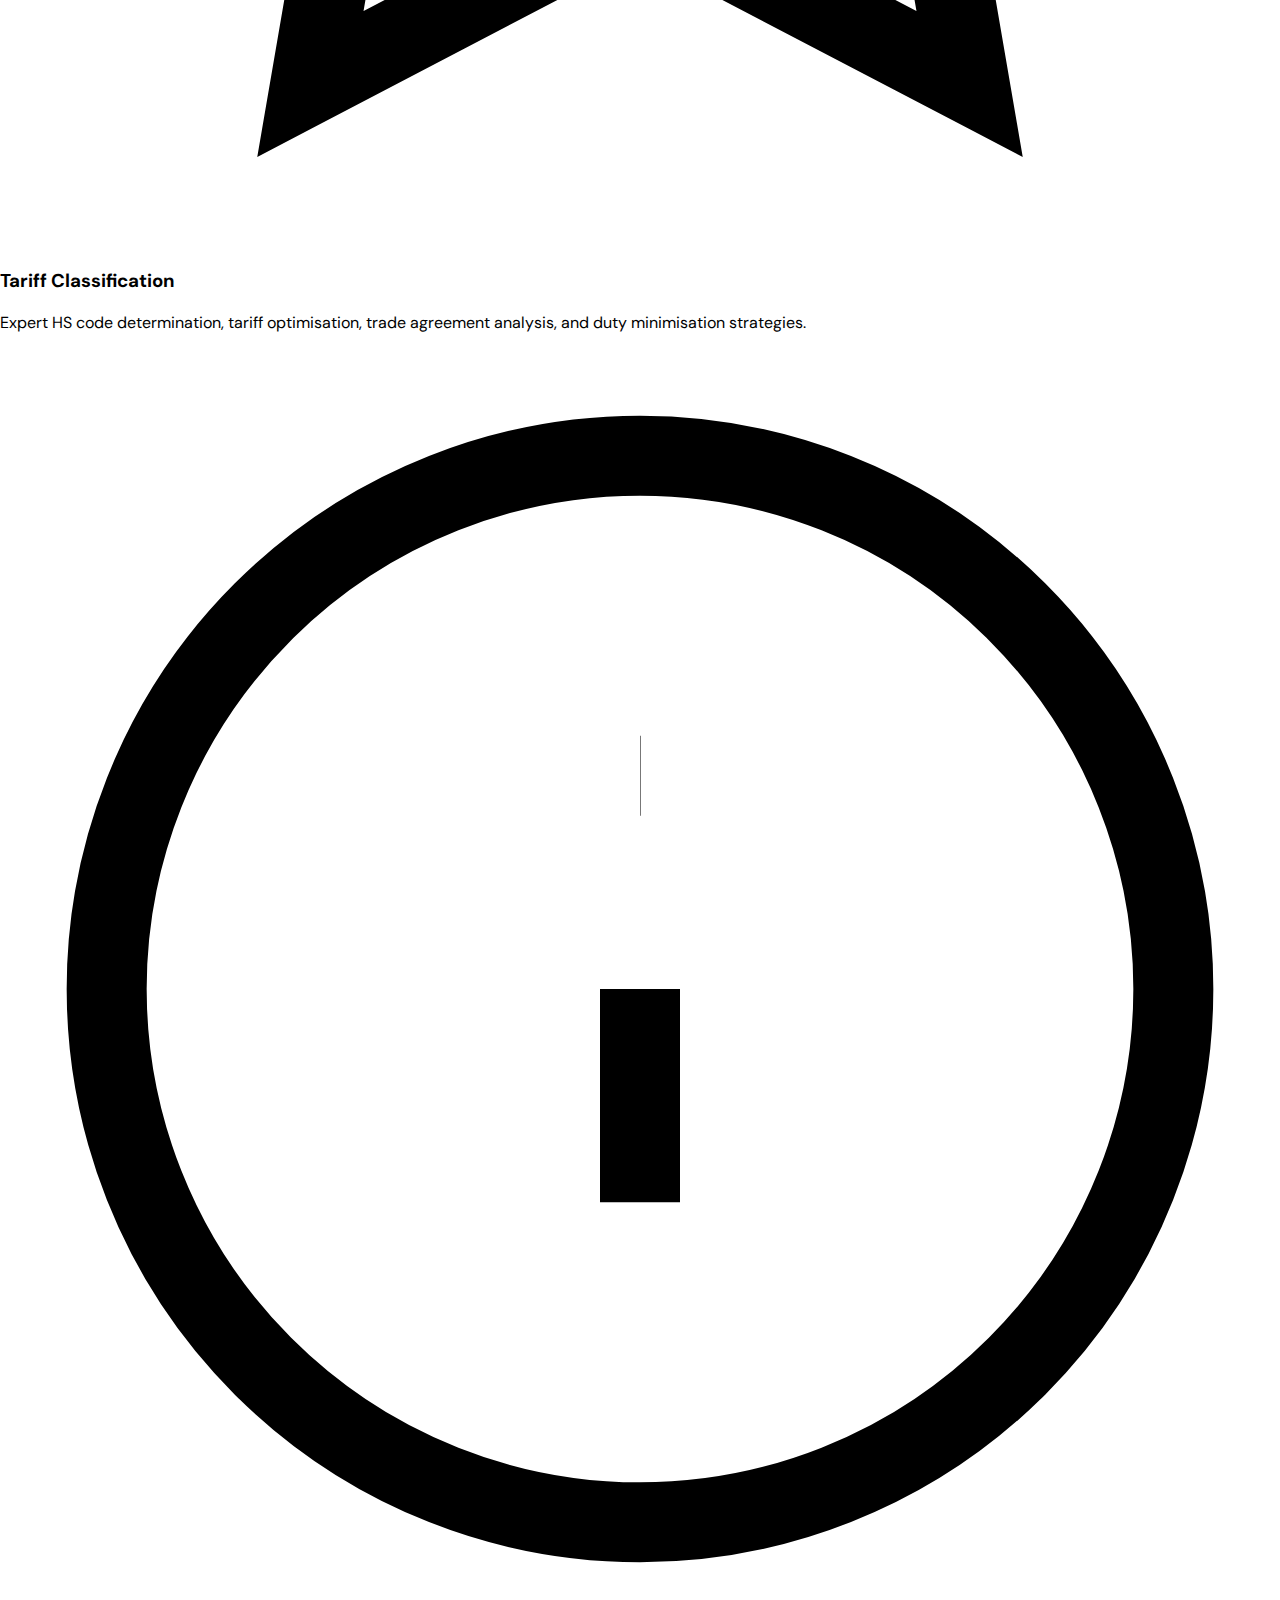
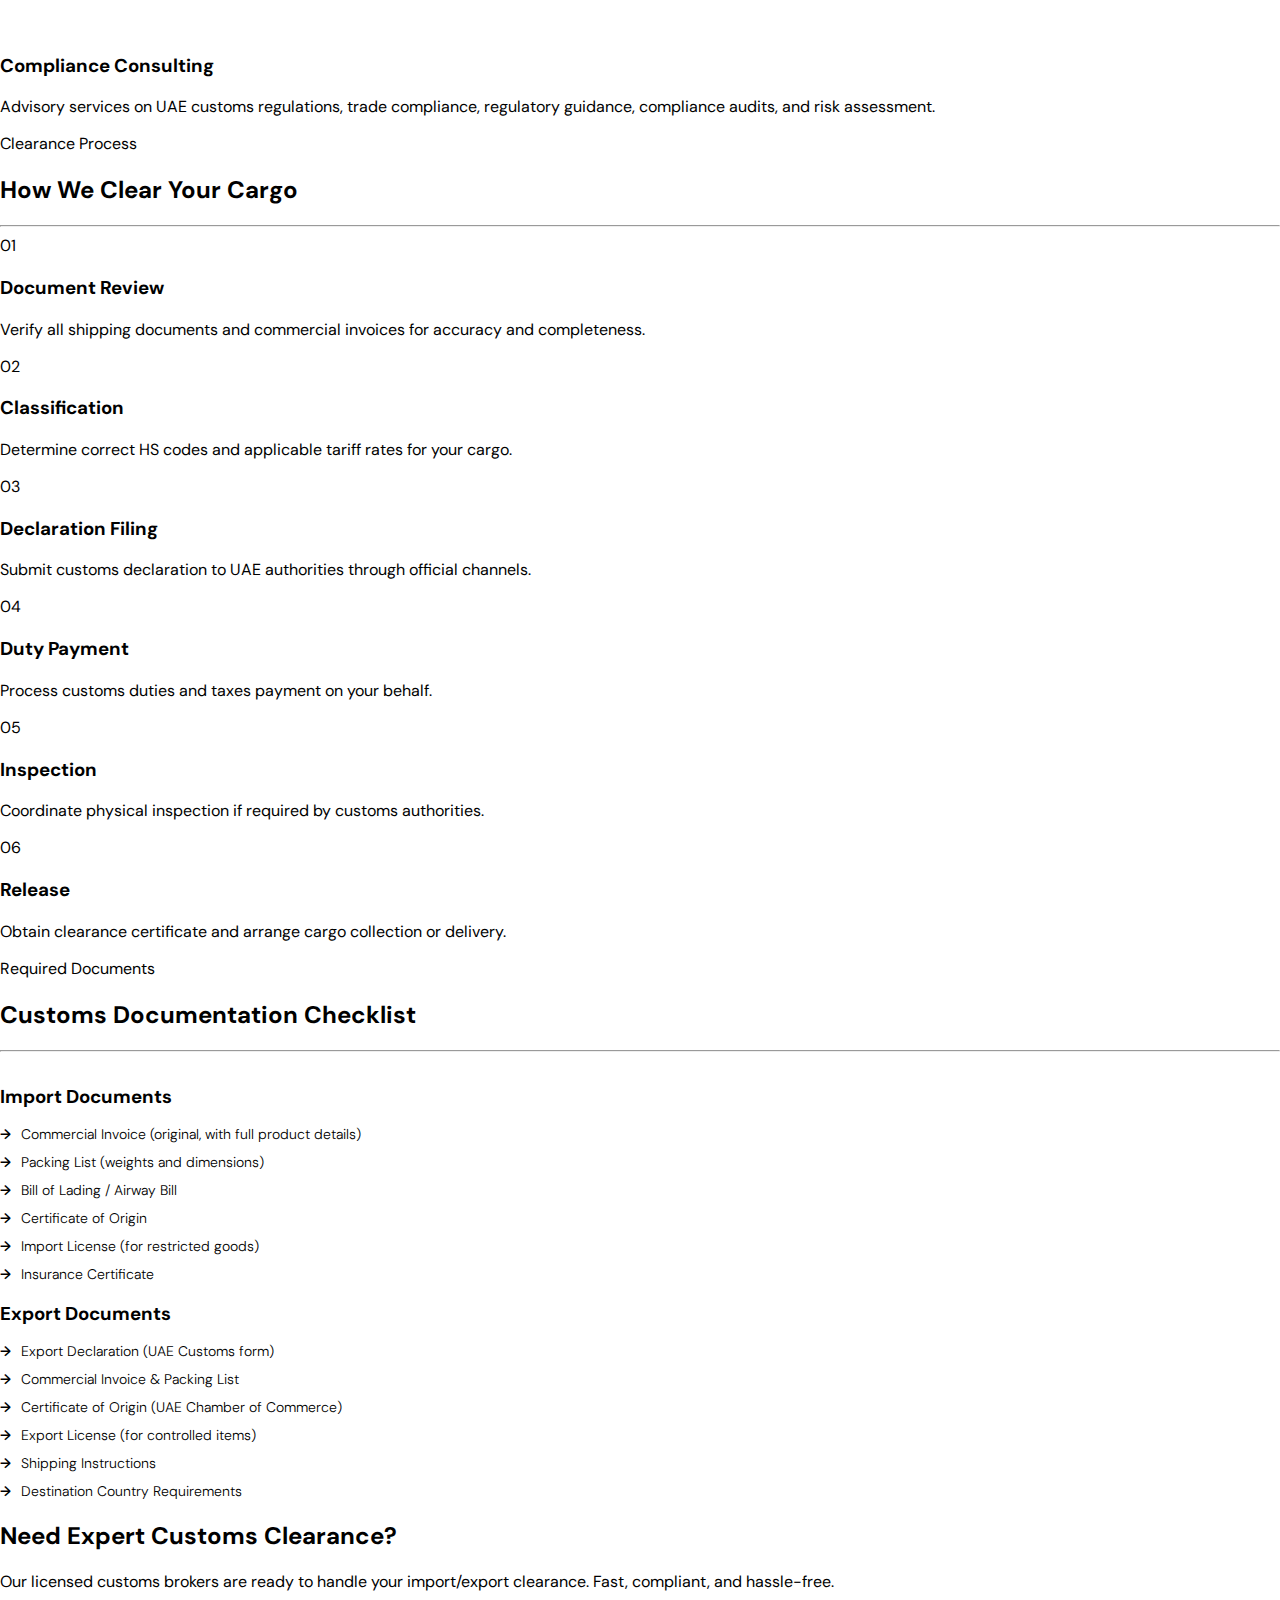
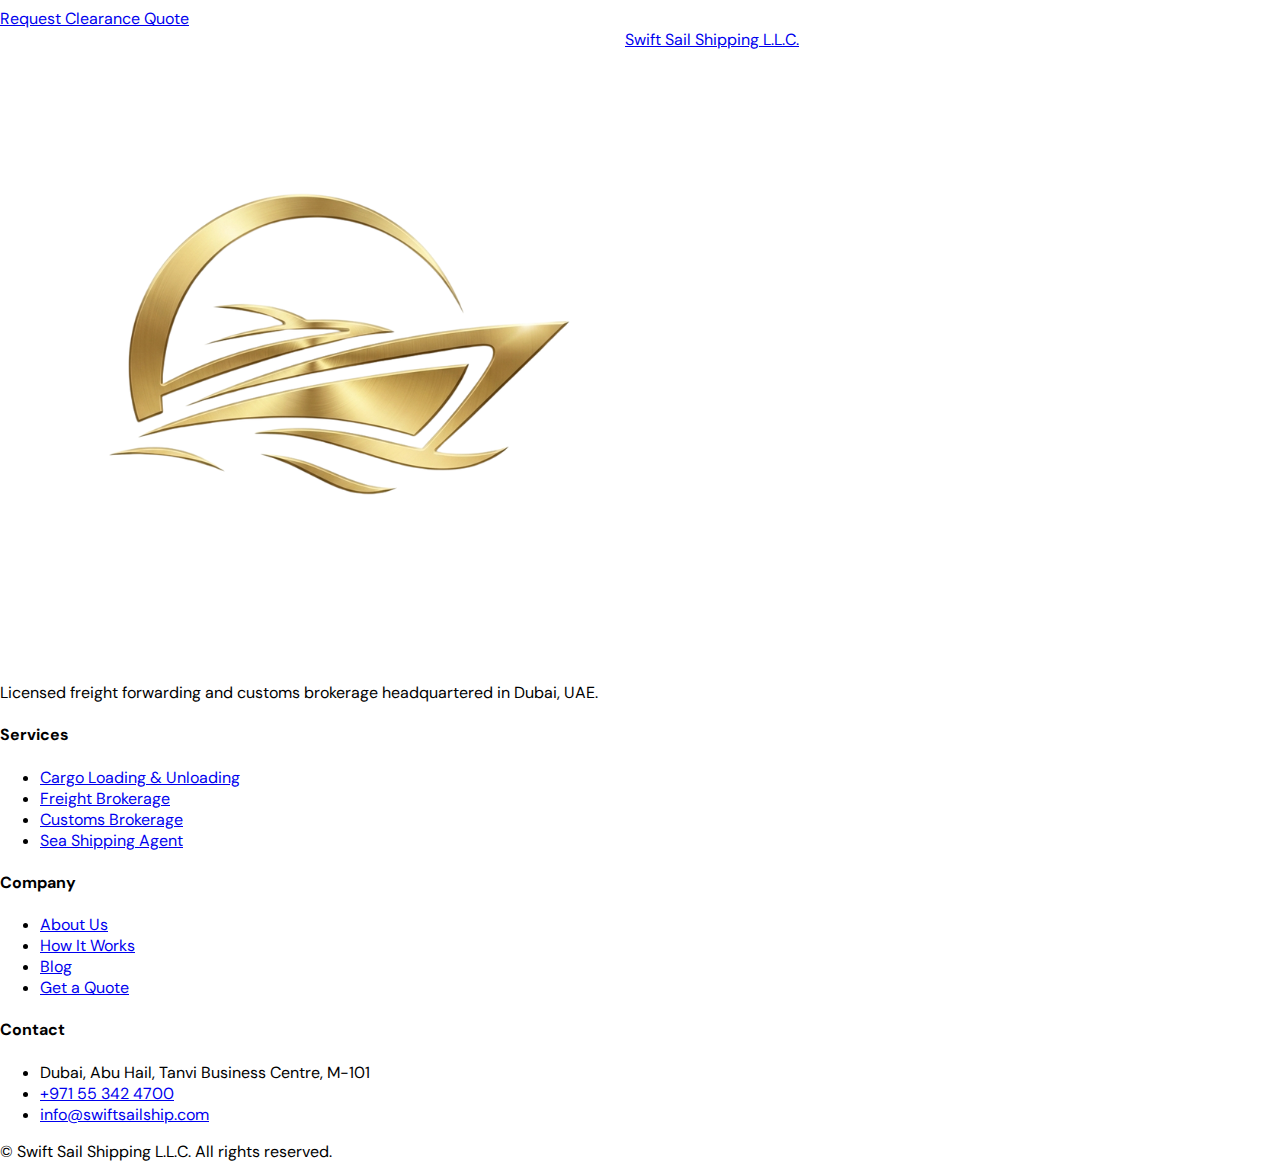
<file: customs-broker.html>
<!DOCTYPE html>
<html lang="en">
<head>
  <meta charset="UTF-8"/>
  <meta name="viewport" content="width=device-width, initial-scale=1.0"/>
  <title>Customs Broker Dubai — Customs Clearance Services UAE — Swift Sail</title>
  <meta name="description" content="Expert customs broker and clearance services in Dubai, UAE. Navigate Dubai Customs, Jebel Ali, and UAE ports efficiently. Licensed customs agents for import/export documentation and compliance."/>
  <link rel="icon" type="image/x-icon" href="assets/favicon.ico"/>
  <link rel="apple-touch-icon" href="assets/apple-touch-icon.png"/>
  <link rel="stylesheet" href="css/style.css"/>
  <link href="https://fonts.googleapis.com/css2?family=Playfair+Display:ital,wght@0,400;0,600;0,700;1,400&family=DM+Sans:opsz,wght@9..40,300;9..40,400;9..40,500;9..40,600&display=swap" rel="stylesheet"/>
  <link rel="stylesheet" href="css/tailwind.css"/>
</head>
<body style="font-family:'DM Sans',sans-serif;background:#fff;margin:0;">

<a href="#main" class="skip-link">Skip to main content</a>
<nav class="ep-nav">
  <div class="ep-nav-stripe"></div>
  <div class="ep-nav-inner">
    <a href="index.html" class="ep-nav-brand">
      <img src="assets/img/Untitled design.png" alt="Swift Sail Shipping Logo" class="ep-nav-logo"/>
      <div class="ep-nav-brand-text">
        <span class="ep-nav-brand-name">Swift Sail</span>
        <span class="ep-nav-brand-sub">Shipping L.L.C.</span>
      </div>
    </a>
    <div class="ep-nav-links">
      <a href="services.html" class="ep-nav-link" aria-current="page">Services</a>
      <a href="how-it-works.html" class="ep-nav-link">How It Works</a>
      <a href="about.html" class="ep-nav-link">About</a>
      <a href="blog.html" class="ep-nav-link">Blog</a>
      <a href="get-quote.html" class="ep-nav-cta">Get Quote</a>
    </div>
    <button id="mobile-menu-btn" class="ep-nav-hamburger" aria-label="Toggle navigation menu">
      <span></span><span></span><span></span>
    </button>
  </div>
  <div id="mobile-menu" class="ep-mobile-menu hidden">
    <a href="services.html" class="ep-mobile-link">Services</a>
    <a href="how-it-works.html" class="ep-mobile-link">How It Works</a>
    <a href="about.html" class="ep-mobile-link">About</a>
    <a href="blog.html" class="ep-mobile-link">Blog</a>
    <a href="get-quote.html" class="ep-mobile-cta">Get Quote</a>
  </div>
</nav>

<main id="main">
  <section class="ep-page-hero">
    <div class="ep-page-hero-inner">
      <span class="ep-section-label">Licensed Customs Experts</span>
      <h1 class="ep-page-h1">Customs Broker &amp;<br/>Clearance Services</h1>
      <p class="ep-page-sub">Seamless customs clearance with certified experts who navigate Dubai Customs, Jebel Ali Free Zone, and UAE ports to prevent delays and ensure full compliance.</p>
      <div class="ep-stats-row">
        <div class="ep-stat-item"><span class="ep-stat-num" data-counter="15" data-suffix="+">0+</span><span class="ep-stat-label">Years Experience</span></div>
        <div class="ep-stat-item"><span class="ep-stat-num" data-counter="10" data-suffix="K+">0K+</span><span class="ep-stat-label">Clearances Completed</span></div>
        <div class="ep-stat-item"><span class="ep-stat-num" data-counter="100" data-suffix="%">0%</span><span class="ep-stat-label">Compliance Rate</span></div>
      </div>
    </div>
  </section>

  <!-- Overview -->
  <section class="ep-section-white">
    <div class="ep-section-wrap" style="display:grid;grid-template-columns:1fr 1fr;gap:64px;align-items:center;">
      <div>
        <span class="ep-section-label">Expert Customs Services</span>
        <h2 class="ep-section-h2">Navigate UAE Customs with Confidence</h2>
        <hr class="ep-rule ep-rule--gold"/>
        <p class="ep-section-p" style="margin-bottom:16px;">Swift Sail Shipping provides comprehensive customs brokerage services across all UAE ports including Dubai Customs, Jebel Ali Free Zone, Abu Dhabi Customs, and Sharjah Customs. Our licensed customs agents ensure your imports and exports clear smoothly and efficiently.</p>
        <p class="ep-section-p" style="margin-bottom:28px;">With deep knowledge of UAE customs regulations, tariff classifications, and documentation requirements, we minimise clearance times and prevent costly delays.</p>
        <a href="get-quote.html" class="ep-btn ep-btn--gold">Get Clearance Quote</a>
      </div>
      <div>
        <img src="assets/img/global-reach-background.jpg" alt="Customs documentation and clearance" style="width:100%;height:360px;object-fit:cover;display:block;"/>
      </div>
    </div>
  </section>

  <!-- Services -->
  <section class="ep-section-cream">
    <div class="ep-section-wrap">
      <span class="ep-section-label">Our Services</span>
      <h2 class="ep-section-h2">Complete Customs Clearance Solutions</h2>
      <hr class="ep-rule ep-rule--gold"/>
      <div class="ep-cards-grid" style="margin-top:32px;">
        <div class="ep-card ep-card--cream">
          <svg class="ep-card-icon" viewBox="0 0 24 24" fill="none" stroke="currentColor" stroke-width="1.5"><path d="M14 2H6a2 2 0 0 0-2 2v16a2 2 0 0 0 2 2h12a2 2 0 0 0 2-2V8z"/><polyline points="14 2 14 8 20 8"/><line x1="16" y1="13" x2="8" y2="13"/><line x1="16" y1="17" x2="8" y2="17"/></svg>
          <h3 class="ep-card-h">Import Clearance</h3>
          <p class="ep-card-p">Complete import customs clearance including documentation, duty calculation, HS code classification, and coordination with UAE authorities.</p>
        </div>
        <div class="ep-card ep-card--cream">
          <svg class="ep-card-icon" viewBox="0 0 24 24" fill="none" stroke="currentColor" stroke-width="1.5"><polyline points="9 11 12 14 22 4"/><path d="M21 12v7a2 2 0 0 1-2 2H5a2 2 0 0 1-2-2V5a2 2 0 0 1 2-2h11"/></svg>
          <h3 class="ep-card-h">Export Clearance</h3>
          <p class="ep-card-p">Efficient export customs clearance ensuring compliance with UAE export regulations and destination country requirements.</p>
        </div>
        <div class="ep-card ep-card--cream">
          <svg class="ep-card-icon" viewBox="0 0 24 24" fill="none" stroke="currentColor" stroke-width="1.5"><polyline points="16 3 21 3 21 8"/><line x1="4" y1="20" x2="21" y2="3"/><polyline points="21 16 21 21 16 21"/><line x1="15" y1="15" x2="21" y2="21"/></svg>
          <h3 class="ep-card-h">Transit Clearance</h3>
          <p class="ep-card-p">Seamless transit customs procedures for cargo passing through UAE ports en route to GCC and beyond. Transit bond, TIR carnet, route optimisation.</p>
        </div>
        <div class="ep-card ep-card--cream">
          <svg class="ep-card-icon" viewBox="0 0 24 24" fill="none" stroke="currentColor" stroke-width="1.5"><rect x="2" y="3" width="20" height="14" rx="2"/><path d="M8 21h8M12 17v4"/></svg>
          <h3 class="ep-card-h">Free Zone Services</h3>
          <p class="ep-card-p">Specialised customs services for JAFZA and other UAE free zones — zone-to-zone transfers and re-export procedures.</p>
        </div>
        <div class="ep-card ep-card--cream">
          <svg class="ep-card-icon" viewBox="0 0 24 24" fill="none" stroke="currentColor" stroke-width="1.5"><path d="M12 2l3.09 6.26L22 9.27l-5 4.87L18.18 21 12 17.77 5.82 21 7 14.14 2 9.27l6.91-1.01L12 2z"/></svg>
          <h3 class="ep-card-h">Tariff Classification</h3>
          <p class="ep-card-p">Expert HS code determination, tariff optimisation, trade agreement analysis, and duty minimisation strategies.</p>
        </div>
        <div class="ep-card ep-card--cream">
          <svg class="ep-card-icon" viewBox="0 0 24 24" fill="none" stroke="currentColor" stroke-width="1.5"><circle cx="12" cy="12" r="10"/><path d="M12 16v-4M12 8h.01"/></svg>
          <h3 class="ep-card-h">Compliance Consulting</h3>
          <p class="ep-card-p">Advisory services on UAE customs regulations, trade compliance, regulatory guidance, compliance audits, and risk assessment.</p>
        </div>
      </div>
    </div>
  </section>

  <!-- Process -->
  <section class="ep-section-white">
    <div class="ep-section-wrap">
      <span class="ep-section-label">Clearance Process</span>
      <h2 class="ep-section-h2">How We Clear Your Cargo</h2>
      <hr class="ep-rule ep-rule--gold"/>
      <div class="ep-steps-grid">
        <div class="ep-step"><span class="ep-step-num">01</span><h3 class="ep-step-h">Document Review</h3><p class="ep-step-p">Verify all shipping documents and commercial invoices for accuracy and completeness.</p></div>
        <div class="ep-step"><span class="ep-step-num">02</span><h3 class="ep-step-h">Classification</h3><p class="ep-step-p">Determine correct HS codes and applicable tariff rates for your cargo.</p></div>
        <div class="ep-step"><span class="ep-step-num">03</span><h3 class="ep-step-h">Declaration Filing</h3><p class="ep-step-p">Submit customs declaration to UAE authorities through official channels.</p></div>
        <div class="ep-step"><span class="ep-step-num">04</span><h3 class="ep-step-h">Duty Payment</h3><p class="ep-step-p">Process customs duties and taxes payment on your behalf.</p></div>
        <div class="ep-step"><span class="ep-step-num">05</span><h3 class="ep-step-h">Inspection</h3><p class="ep-step-p">Coordinate physical inspection if required by customs authorities.</p></div>
        <div class="ep-step"><span class="ep-step-num">06</span><h3 class="ep-step-h">Release</h3><p class="ep-step-p">Obtain clearance certificate and arrange cargo collection or delivery.</p></div>
      </div>
    </div>
  </section>

  <!-- Documentation -->
  <section class="ep-section-cream">
    <div class="ep-section-wrap">
      <span class="ep-section-label">Required Documents</span>
      <h2 class="ep-section-h2">Customs Documentation Checklist</h2>
      <hr class="ep-rule ep-rule--gold"/>
      <div class="ep-cards-grid ep-cards-grid--2col" style="margin-top:32px;">
        <div class="ep-card ep-card--cream">
          <h3 class="ep-card-h" style="margin-bottom:16px;">Import Documents</h3>
          <ul style="list-style:none;padding:0;margin:0;display:flex;flex-direction:column;gap:10px;">
            <li style="font-family:'DM Sans',sans-serif;font-size:14px;font-weight:300;color:var(--ep-gray);display:flex;gap:10px;"><span style="color:var(--ep-gold);font-weight:600;">→</span> Commercial Invoice (original, with full product details)</li>
            <li style="font-family:'DM Sans',sans-serif;font-size:14px;font-weight:300;color:var(--ep-gray);display:flex;gap:10px;"><span style="color:var(--ep-gold);font-weight:600;">→</span> Packing List (weights and dimensions)</li>
            <li style="font-family:'DM Sans',sans-serif;font-size:14px;font-weight:300;color:var(--ep-gray);display:flex;gap:10px;"><span style="color:var(--ep-gold);font-weight:600;">→</span> Bill of Lading / Airway Bill</li>
            <li style="font-family:'DM Sans',sans-serif;font-size:14px;font-weight:300;color:var(--ep-gray);display:flex;gap:10px;"><span style="color:var(--ep-gold);font-weight:600;">→</span> Certificate of Origin</li>
            <li style="font-family:'DM Sans',sans-serif;font-size:14px;font-weight:300;color:var(--ep-gray);display:flex;gap:10px;"><span style="color:var(--ep-gold);font-weight:600;">→</span> Import License (for restricted goods)</li>
            <li style="font-family:'DM Sans',sans-serif;font-size:14px;font-weight:300;color:var(--ep-gray);display:flex;gap:10px;"><span style="color:var(--ep-gold);font-weight:600;">→</span> Insurance Certificate</li>
          </ul>
        </div>
        <div class="ep-card ep-card--cream">
          <h3 class="ep-card-h" style="margin-bottom:16px;">Export Documents</h3>
          <ul style="list-style:none;padding:0;margin:0;display:flex;flex-direction:column;gap:10px;">
            <li style="font-family:'DM Sans',sans-serif;font-size:14px;font-weight:300;color:var(--ep-gray);display:flex;gap:10px;"><span style="color:var(--ep-gold);font-weight:600;">→</span> Export Declaration (UAE Customs form)</li>
            <li style="font-family:'DM Sans',sans-serif;font-size:14px;font-weight:300;color:var(--ep-gray);display:flex;gap:10px;"><span style="color:var(--ep-gold);font-weight:600;">→</span> Commercial Invoice &amp; Packing List</li>
            <li style="font-family:'DM Sans',sans-serif;font-size:14px;font-weight:300;color:var(--ep-gray);display:flex;gap:10px;"><span style="color:var(--ep-gold);font-weight:600;">→</span> Certificate of Origin (UAE Chamber of Commerce)</li>
            <li style="font-family:'DM Sans',sans-serif;font-size:14px;font-weight:300;color:var(--ep-gray);display:flex;gap:10px;"><span style="color:var(--ep-gold);font-weight:600;">→</span> Export License (for controlled items)</li>
            <li style="font-family:'DM Sans',sans-serif;font-size:14px;font-weight:300;color:var(--ep-gray);display:flex;gap:10px;"><span style="color:var(--ep-gold);font-weight:600;">→</span> Shipping Instructions</li>
            <li style="font-family:'DM Sans',sans-serif;font-size:14px;font-weight:300;color:var(--ep-gray);display:flex;gap:10px;"><span style="color:var(--ep-gold);font-weight:600;">→</span> Destination Country Requirements</li>
          </ul>
        </div>
      </div>
    </div>
  </section>

  <div class="ep-cta-band">
    <div class="ep-cta-band-inner">
      <h2 class="ep-cta-band-h">Need Expert Customs Clearance?</h2>
      <p class="ep-cta-band-p">Our licensed customs brokers are ready to handle your import/export clearance. Fast, compliant, and hassle-free.</p>
      <a href="get-quote.html" class="ep-btn ep-btn--gold">Request Clearance Quote</a>
    </div>
  </div>
</main>

<footer class="ep-footer">
  <div class="ep-footer-inner">
    <div class="ep-footer-grid">
      <div class="ep-footer-brand">
        <a href="index.html" class="ep-nav-brand" style="margin-bottom:12px;display:inline-flex;">
          <img src="assets/img/Untitled design.png" alt="Swift Sail Logo" class="ep-nav-logo"/>
          <div class="ep-nav-brand-text">
            <span class="ep-nav-brand-name">Swift Sail</span>
            <span class="ep-nav-brand-sub">Shipping L.L.C.</span>
          </div>
        </a>
        <p class="ep-footer-brand-p">Licensed freight forwarding and customs brokerage headquartered in Dubai, UAE.</p>
      </div>
      <div class="ep-footer-col">
        <h4 class="ep-footer-heading">Services</h4>
        <ul class="ep-footer-list">
          <li><a href="cargo-loading-unloading.html" class="ep-footer-link">Cargo Loading &amp; Unloading</a></li>
          <li><a href="freight-broker.html" class="ep-footer-link">Freight Brokerage</a></li>
          <li><a href="customs-broker.html" class="ep-footer-link">Customs Brokerage</a></li>
          <li><a href="sea-shipping-lines-agent.html" class="ep-footer-link">Sea Shipping Agent</a></li>
        </ul>
      </div>
      <div class="ep-footer-col">
        <h4 class="ep-footer-heading">Company</h4>
        <ul class="ep-footer-list">
          <li><a href="about.html" class="ep-footer-link">About Us</a></li>
          <li><a href="how-it-works.html" class="ep-footer-link">How It Works</a></li>
          <li><a href="blog.html" class="ep-footer-link">Blog</a></li>
          <li><a href="get-quote.html" class="ep-footer-link">Get a Quote</a></li>
        </ul>
      </div>
      <div class="ep-footer-col">
        <h4 class="ep-footer-heading">Contact</h4>
        <ul class="ep-footer-list">
          <li class="ep-footer-link">Dubai, Abu Hail, Tanvi Business Centre, M-101</li>
          <li><a href="tel:+971553424700" class="ep-footer-link">+971 55 342 4700</a></li>
          <li><a href="mailto:info@swiftsailship.com" class="ep-footer-link">info@swiftsailship.com</a></li>
        </ul>
      </div>
    </div>
    <div class="ep-footer-bottom">
      <span class="ep-footer-copy">&copy; <span id="footer-year"></span> Swift Sail Shipping L.L.C. All rights reserved.</span>
    </div>
  </div>
</footer>
<script src="js/script.js"></script>
</body>
</html>
</file>
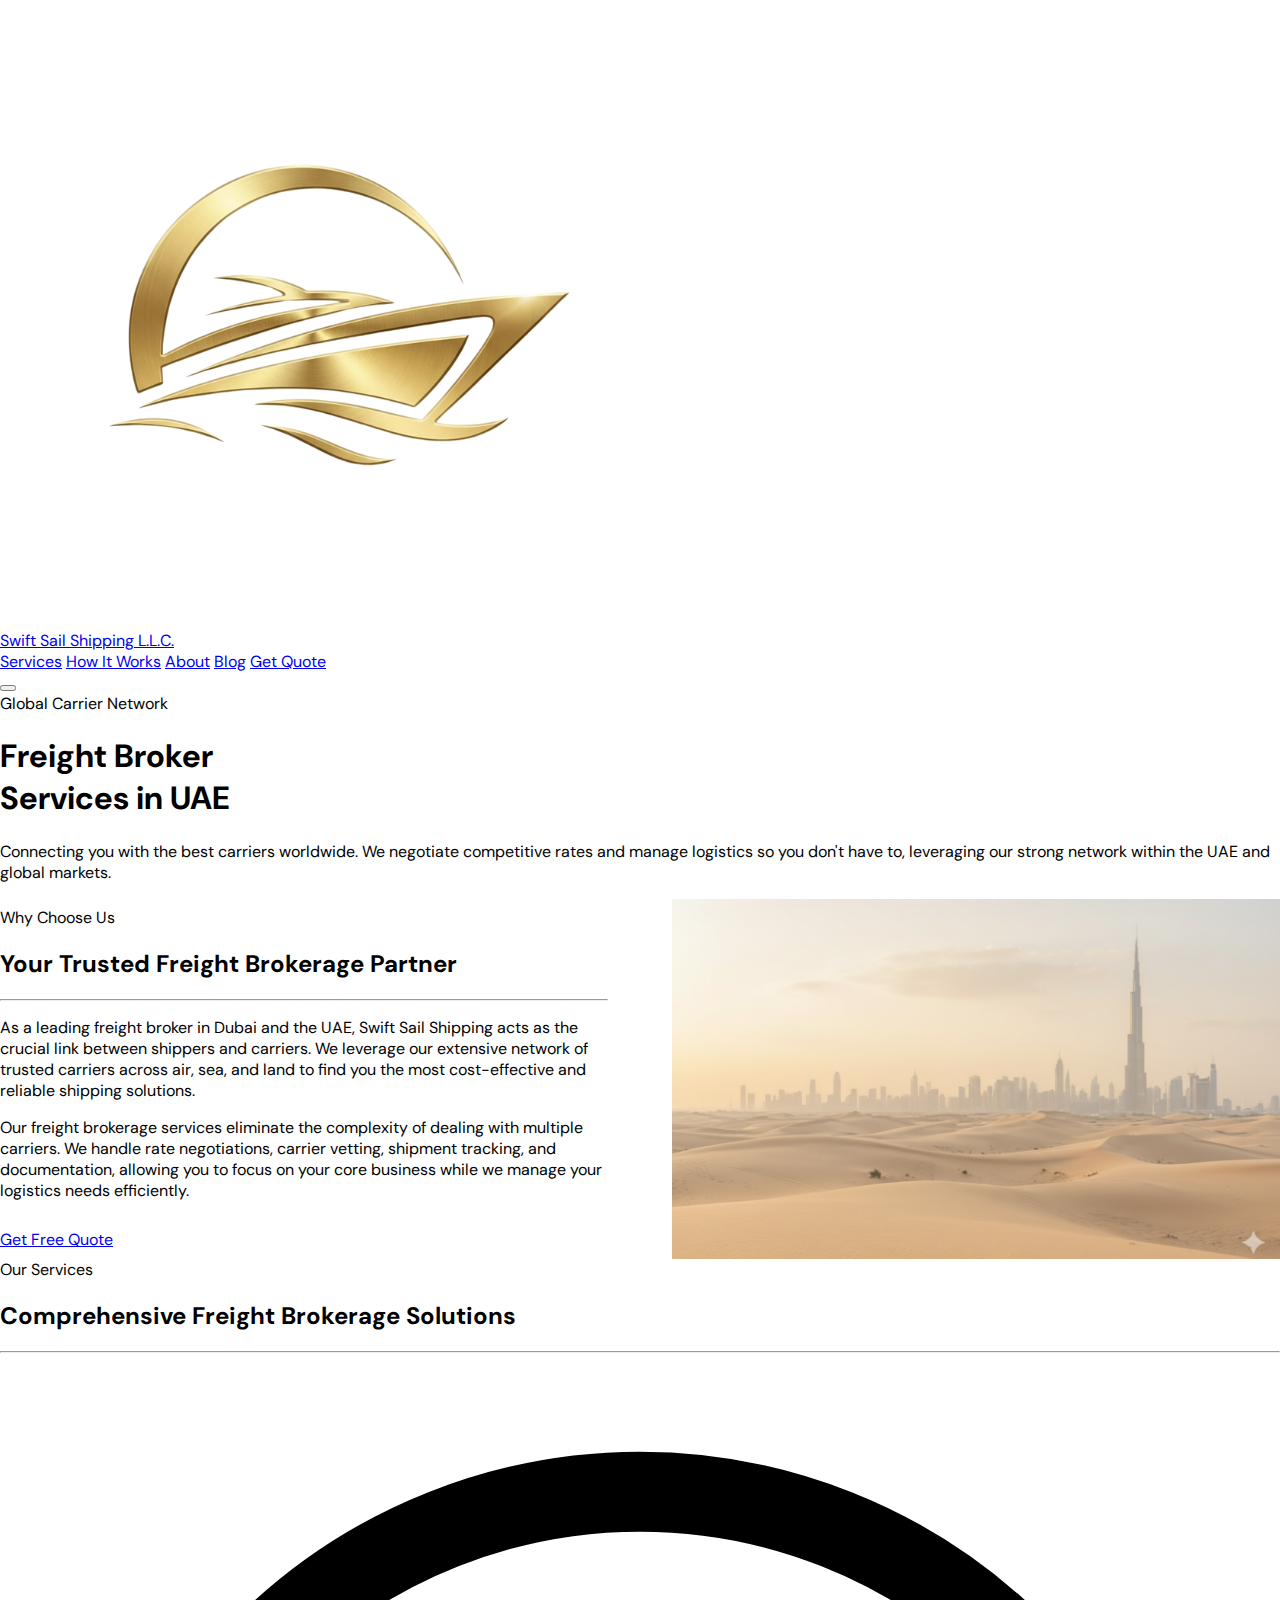
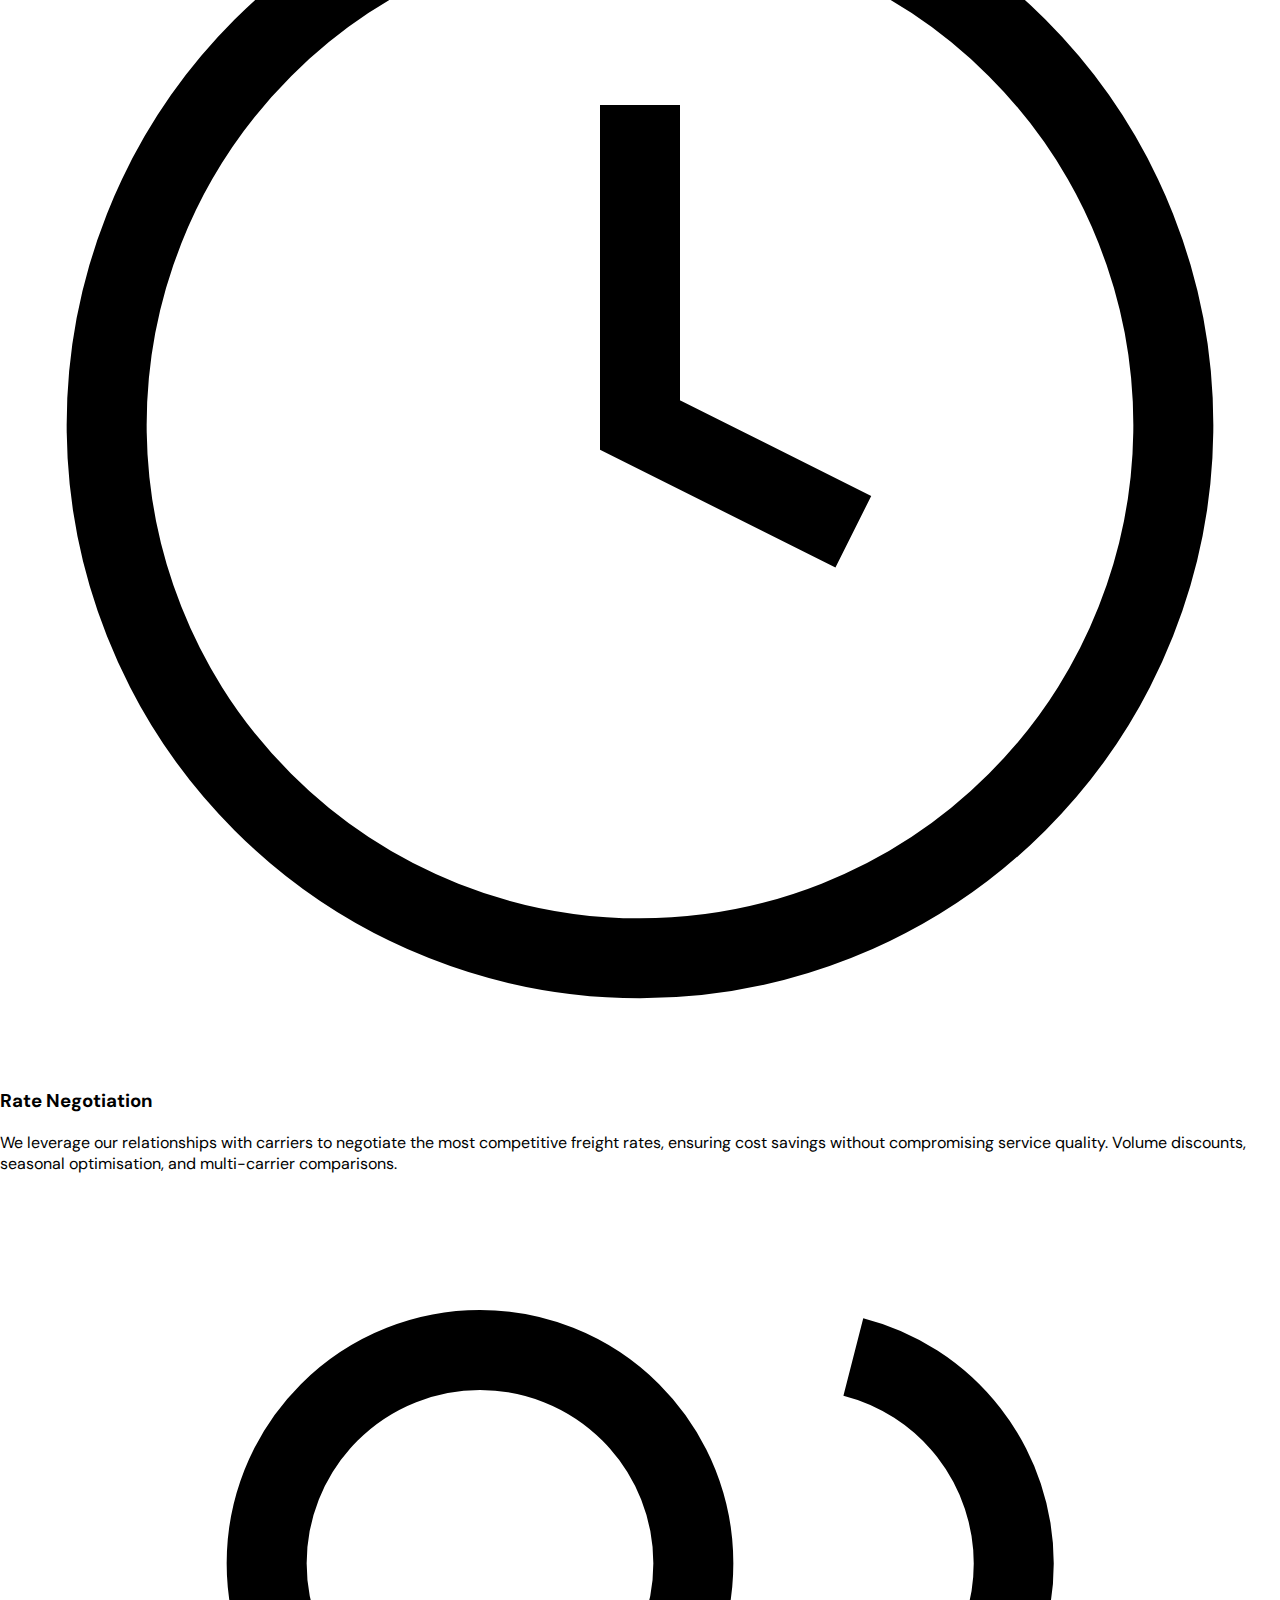
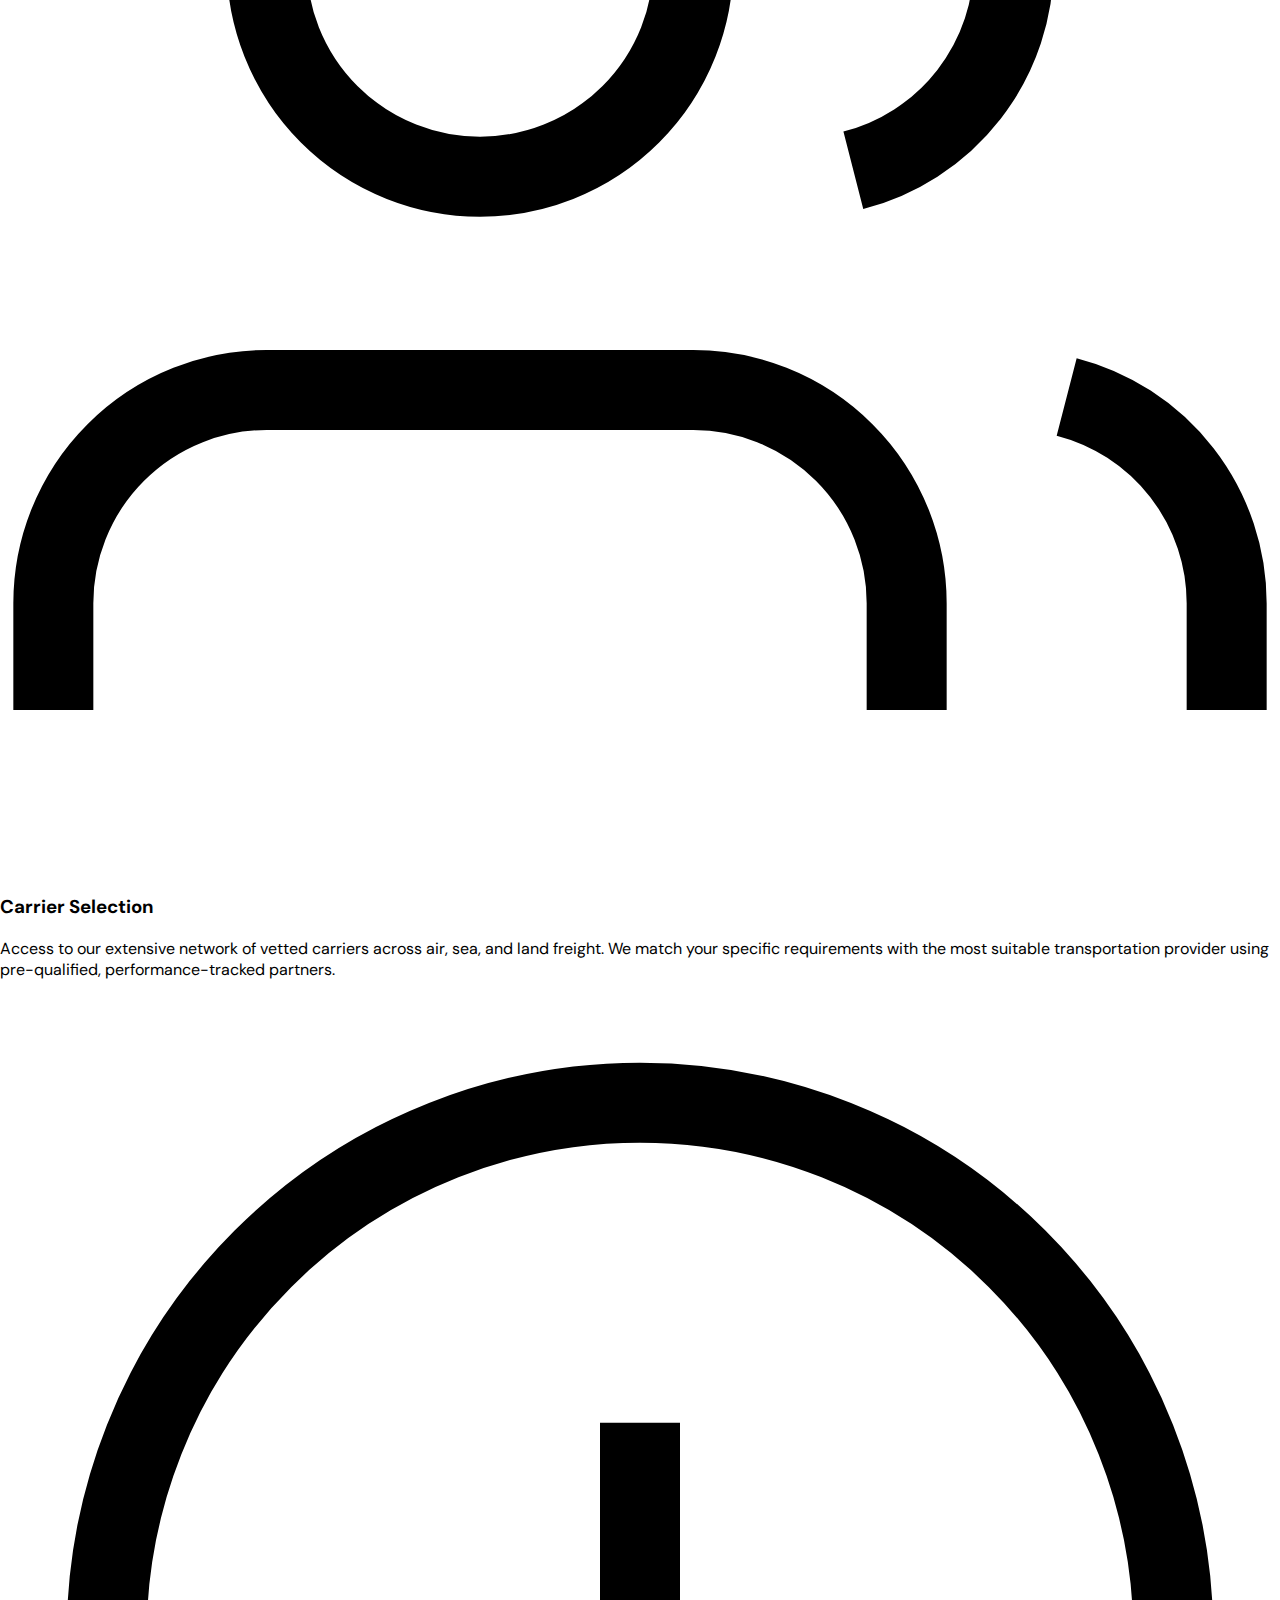
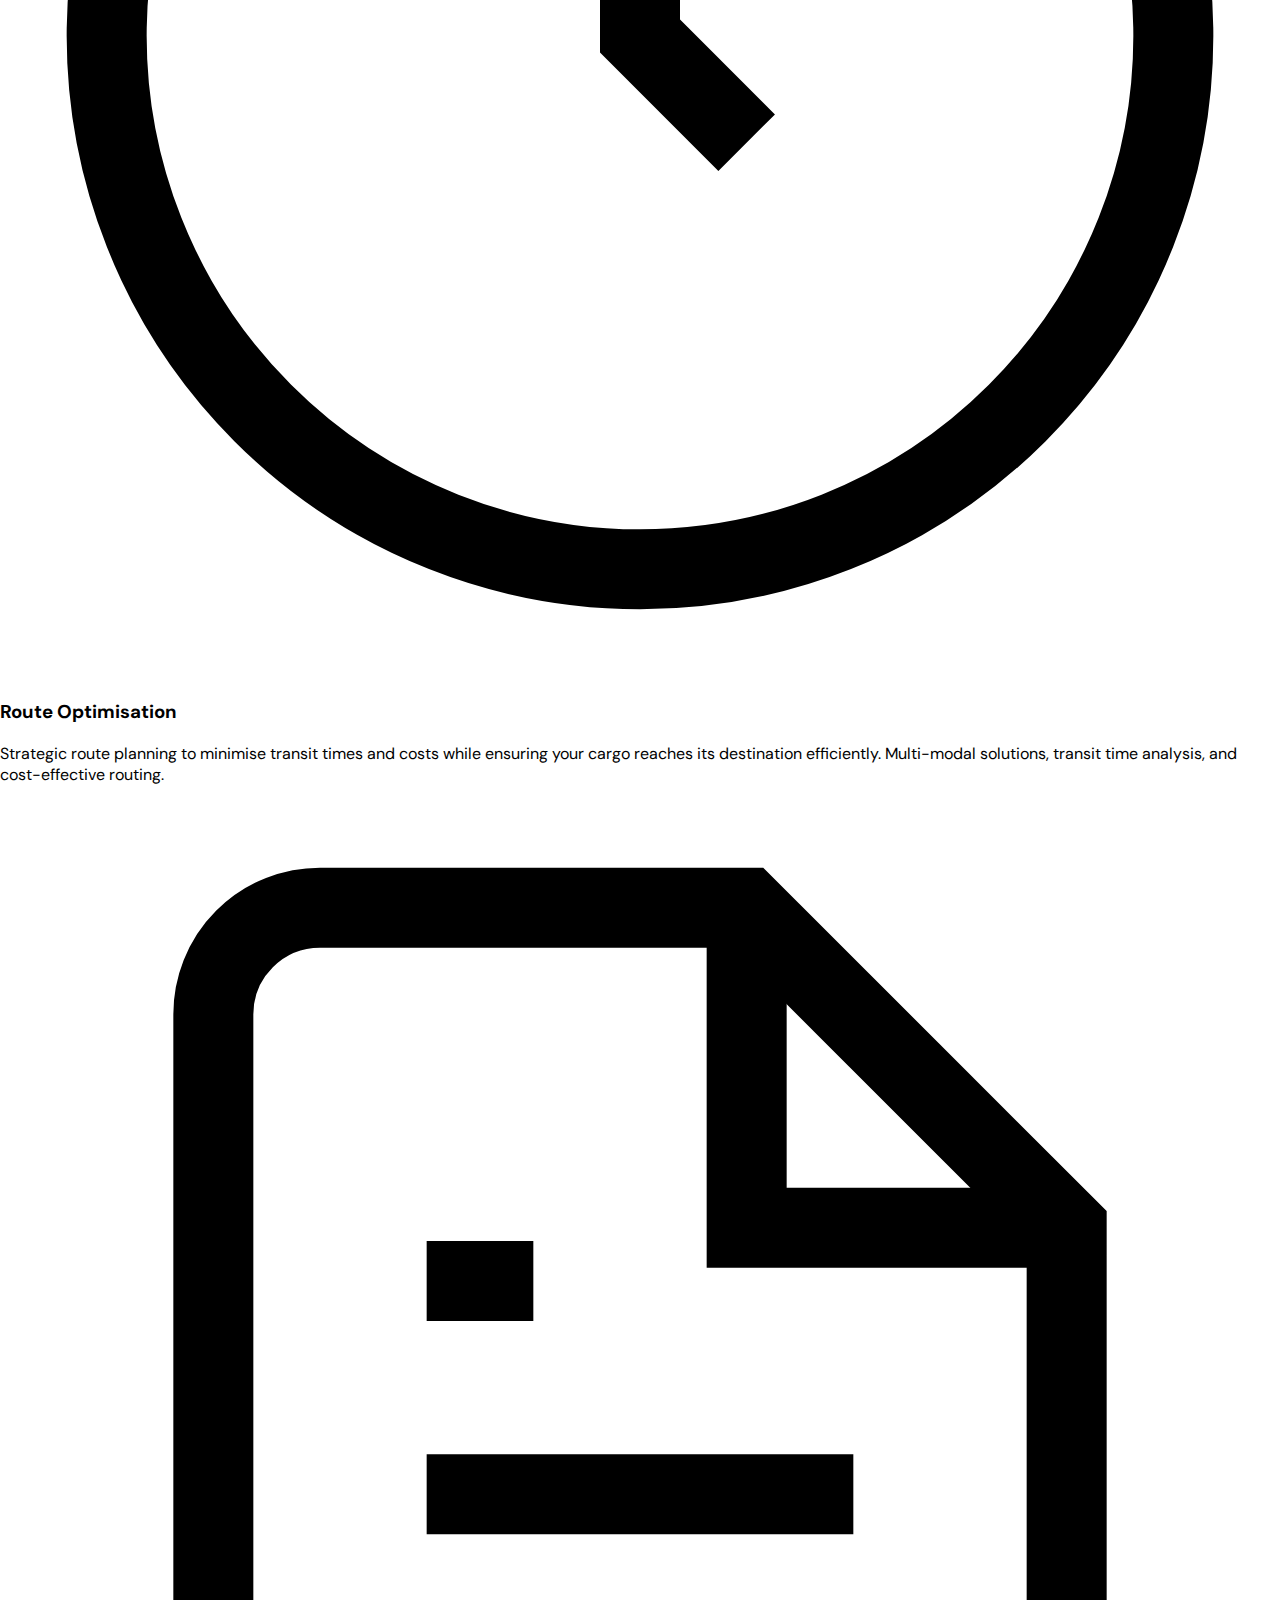
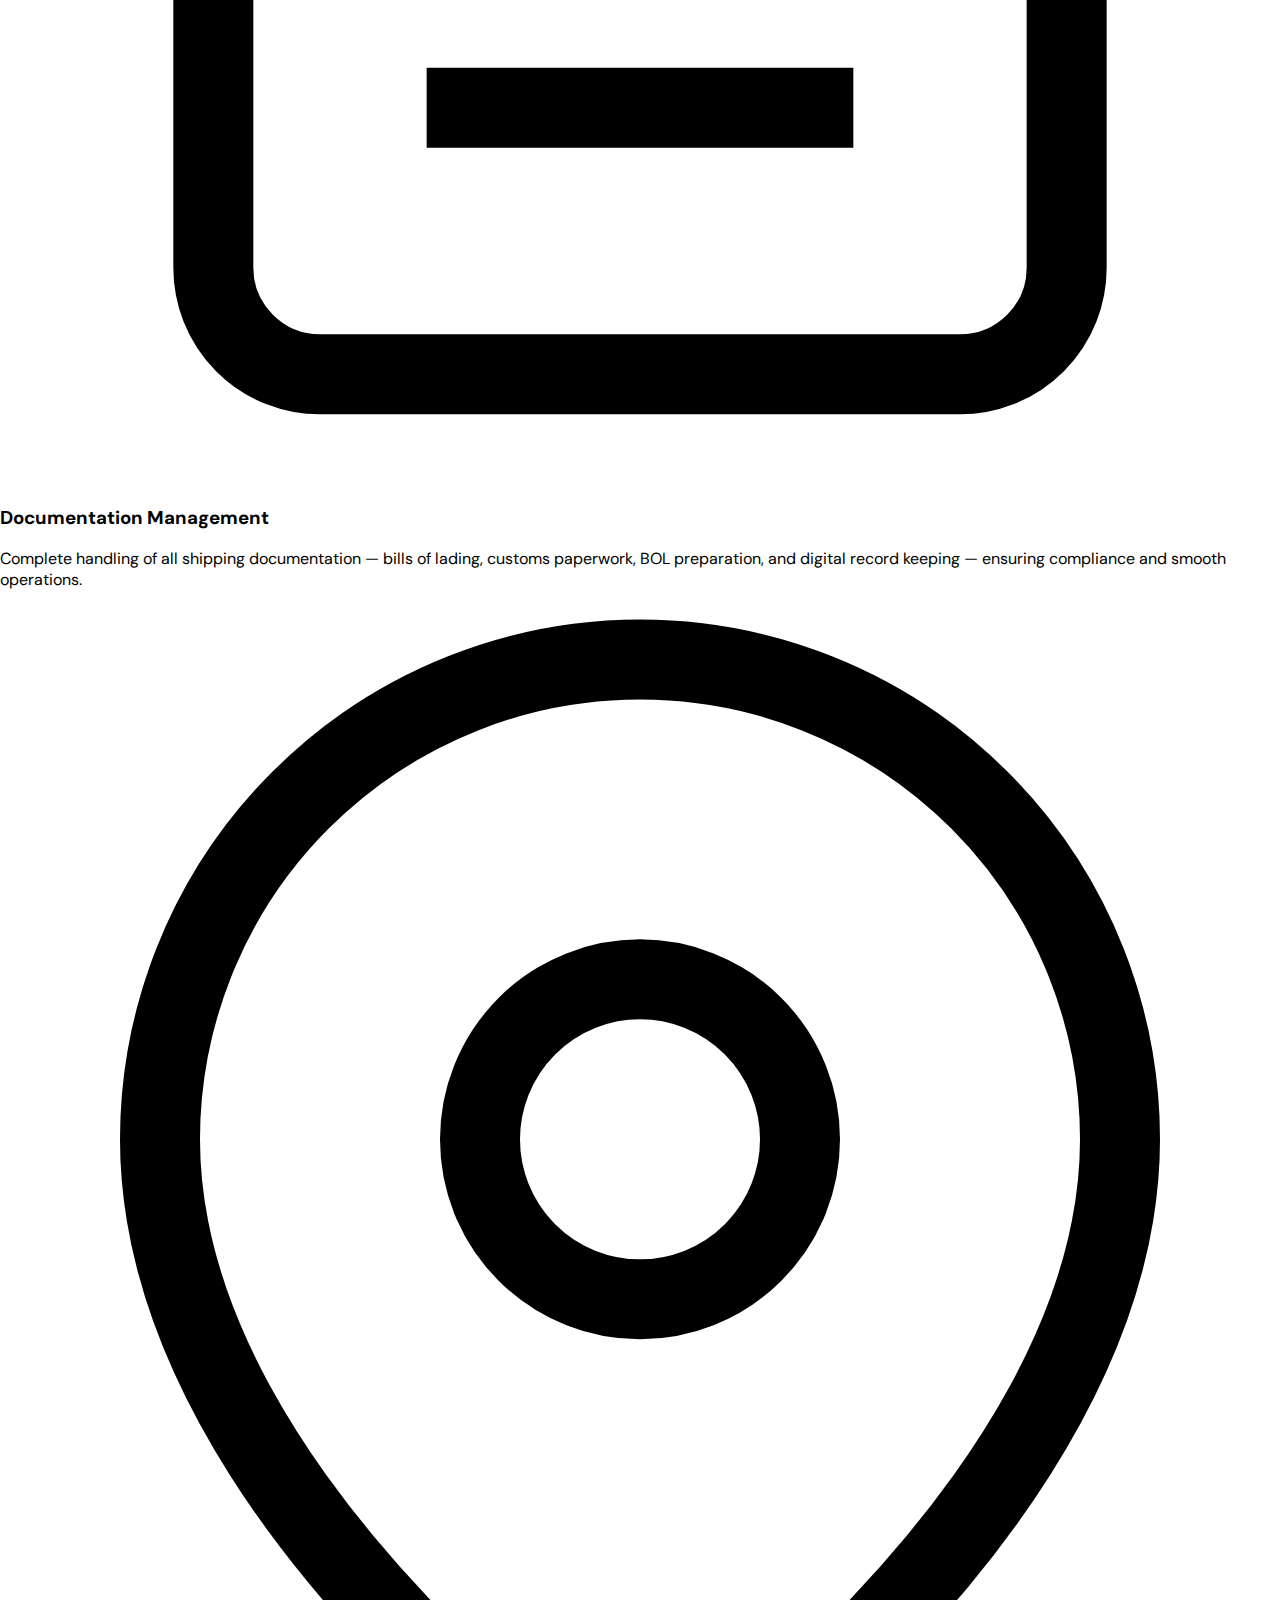
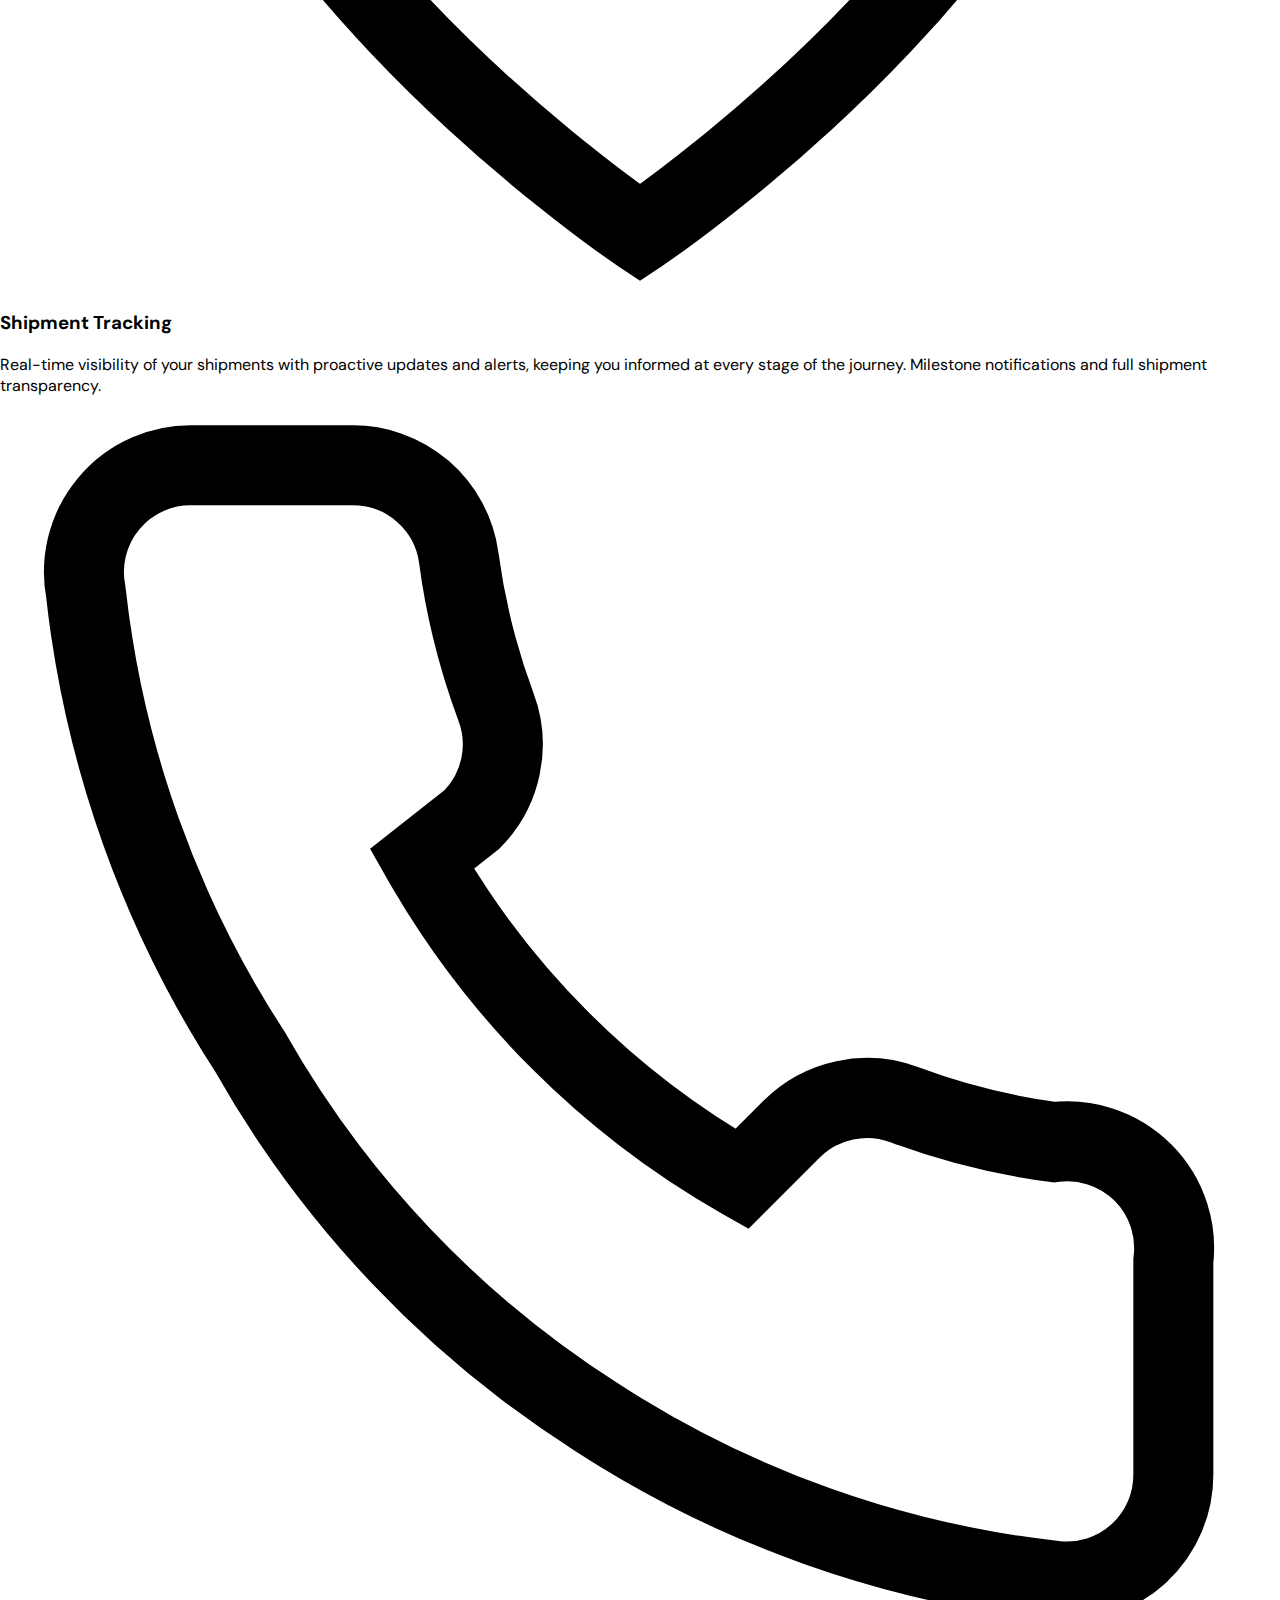
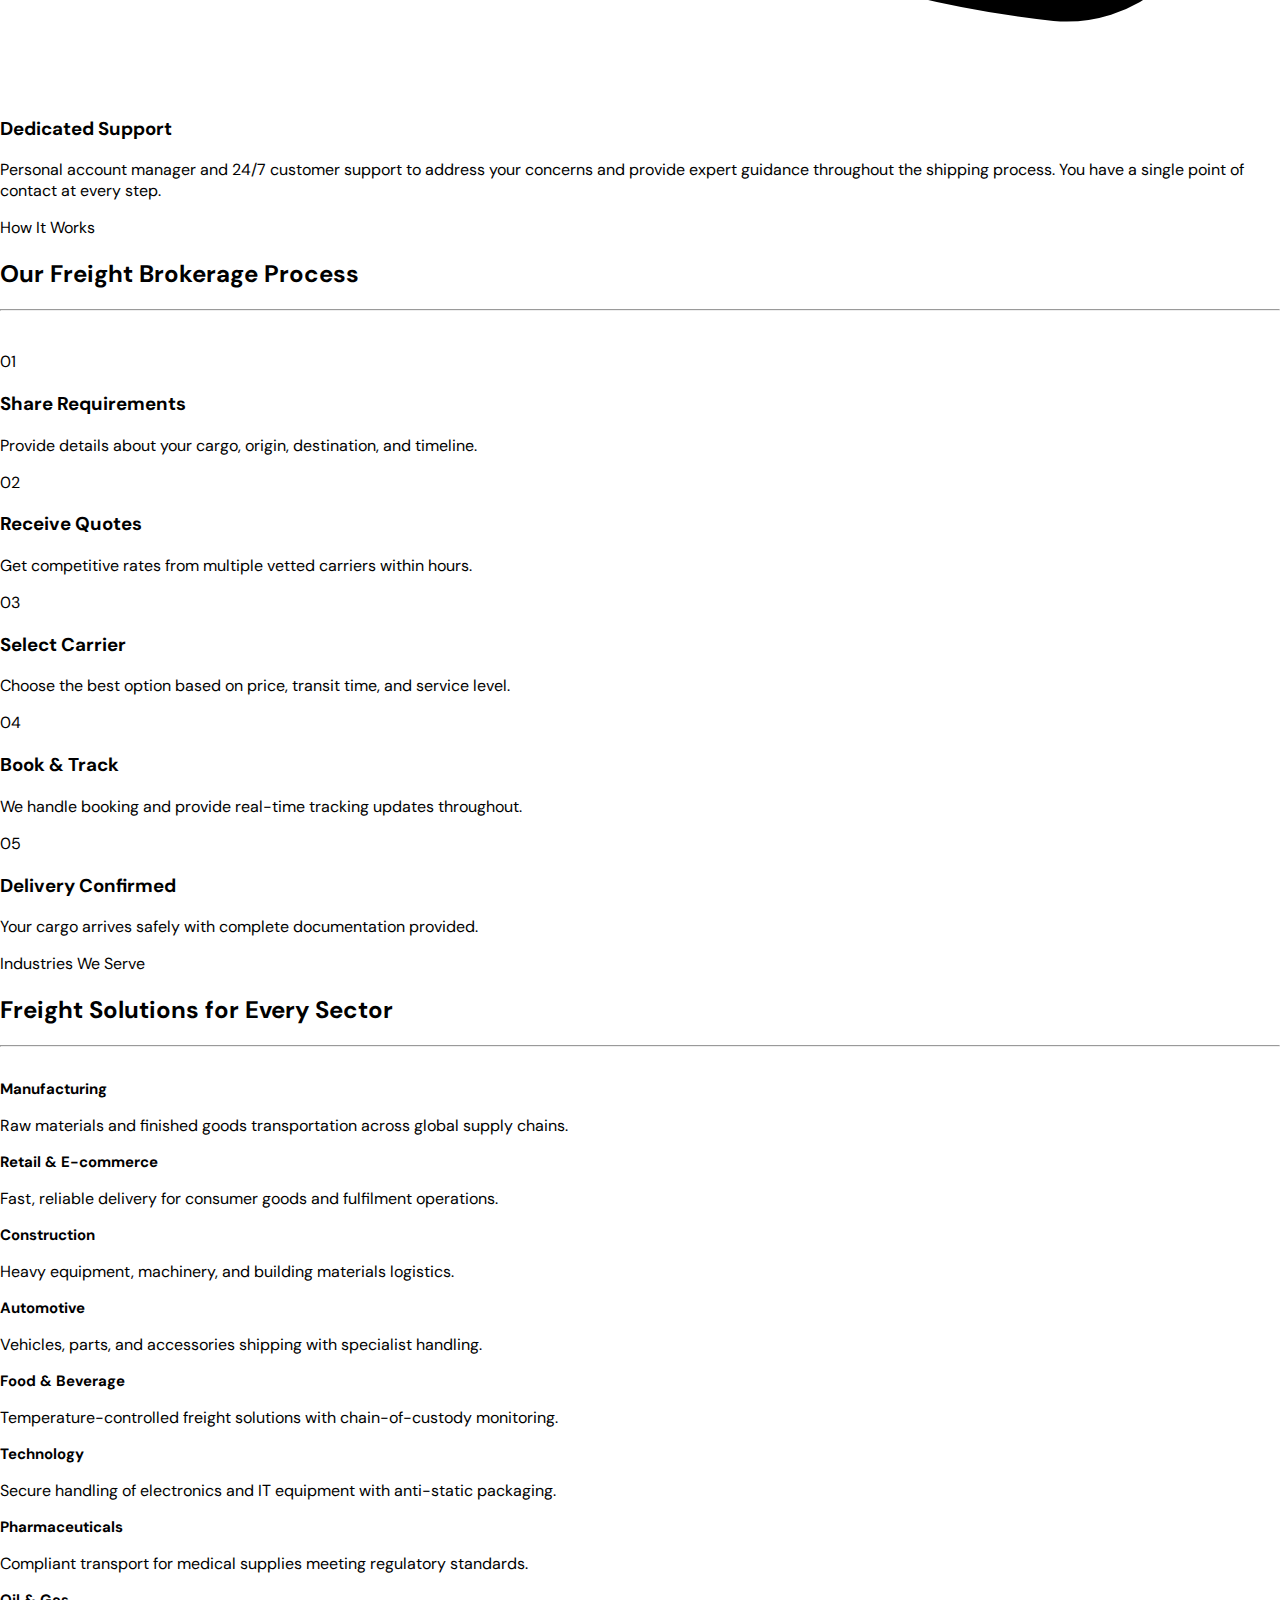
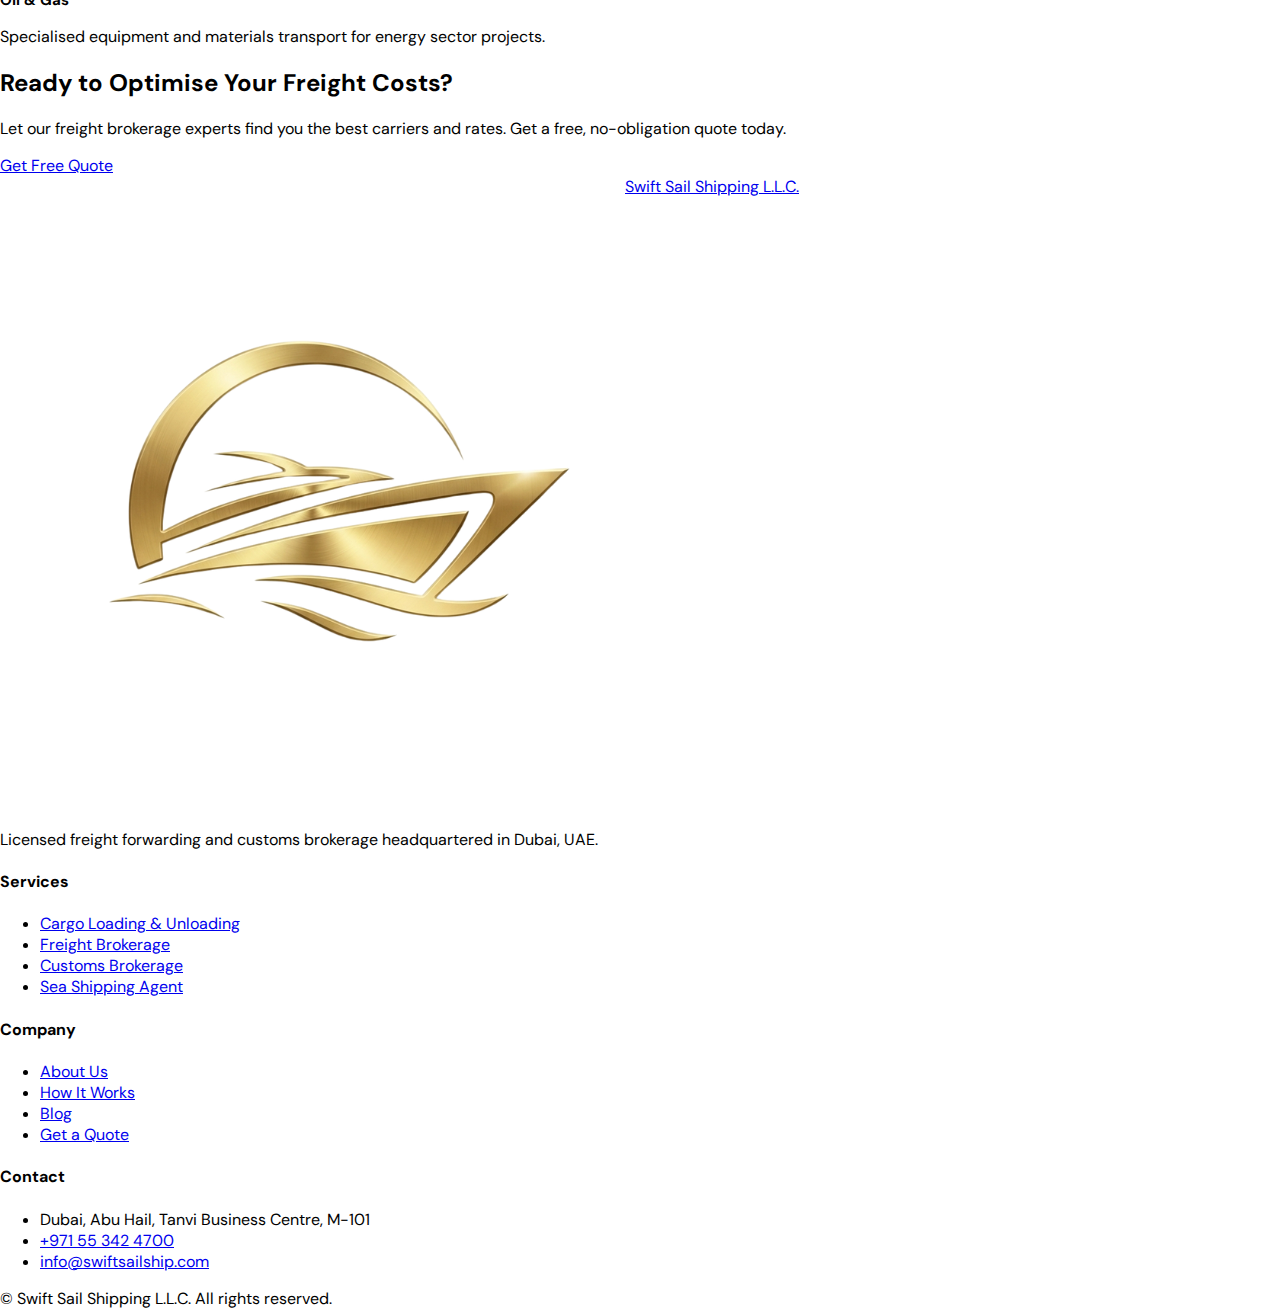
<file: freight-broker.html>
<!DOCTYPE html>
<html lang="en">
<head>
  <meta charset="UTF-8"/>
  <meta name="viewport" content="width=device-width, initial-scale=1.0"/>
  <title>Freight Broker Services UAE — Swift Sail Shipping</title>
  <meta name="description" content="Professional freight broker services in Dubai and UAE. We connect you with the best carriers worldwide, negotiate competitive rates, and manage your logistics efficiently."/>
  <link rel="icon" type="image/x-icon" href="assets/favicon.ico"/>
  <link rel="apple-touch-icon" href="assets/apple-touch-icon.png"/>
  <link rel="stylesheet" href="css/style.css"/>
  <link href="https://fonts.googleapis.com/css2?family=Playfair+Display:ital,wght@0,400;0,600;0,700;1,400&family=DM+Sans:opsz,wght@9..40,300;9..40,400;9..40,500;9..40,600&display=swap" rel="stylesheet"/>
  <link rel="stylesheet" href="css/tailwind.css"/>
</head>
<body style="font-family:'DM Sans',sans-serif;background:#fff;margin:0;">

<a href="#main" class="skip-link">Skip to main content</a>
<nav class="ep-nav">
  <div class="ep-nav-stripe"></div>
  <div class="ep-nav-inner">
    <a href="index.html" class="ep-nav-brand">
      <img src="assets/img/Untitled design.png" alt="Swift Sail Shipping Logo" class="ep-nav-logo"/>
      <div class="ep-nav-brand-text">
        <span class="ep-nav-brand-name">Swift Sail</span>
        <span class="ep-nav-brand-sub">Shipping L.L.C.</span>
      </div>
    </a>
    <div class="ep-nav-links">
      <a href="services.html" class="ep-nav-link" aria-current="page">Services</a>
      <a href="how-it-works.html" class="ep-nav-link">How It Works</a>
      <a href="about.html" class="ep-nav-link">About</a>
      <a href="blog.html" class="ep-nav-link">Blog</a>
      <a href="get-quote.html" class="ep-nav-cta">Get Quote</a>
    </div>
    <button id="mobile-menu-btn" class="ep-nav-hamburger" aria-label="Toggle navigation menu">
      <span></span><span></span><span></span>
    </button>
  </div>
  <div id="mobile-menu" class="ep-mobile-menu hidden">
    <a href="services.html" class="ep-mobile-link">Services</a>
    <a href="how-it-works.html" class="ep-mobile-link">How It Works</a>
    <a href="about.html" class="ep-mobile-link">About</a>
    <a href="blog.html" class="ep-mobile-link">Blog</a>
    <a href="get-quote.html" class="ep-mobile-cta">Get Quote</a>
  </div>
</nav>

<main id="main">
  <section class="ep-page-hero">
    <div class="ep-page-hero-inner">
      <span class="ep-section-label">Global Carrier Network</span>
      <h1 class="ep-page-h1">Freight Broker<br/>Services in UAE</h1>
      <p class="ep-page-sub">Connecting you with the best carriers worldwide. We negotiate competitive rates and manage logistics so you don't have to, leveraging our strong network within the UAE and global markets.</p>
    </div>
  </section>

  <!-- Overview -->
  <section class="ep-section-white">
    <div class="ep-section-wrap" style="display:grid;grid-template-columns:1fr 1fr;gap:64px;align-items:center;">
      <div>
        <span class="ep-section-label">Why Choose Us</span>
        <h2 class="ep-section-h2">Your Trusted Freight Brokerage Partner</h2>
        <hr class="ep-rule ep-rule--gold"/>
        <p class="ep-section-p" style="margin-bottom:16px;">As a leading freight broker in Dubai and the UAE, Swift Sail Shipping acts as the crucial link between shippers and carriers. We leverage our extensive network of trusted carriers across air, sea, and land to find you the most cost-effective and reliable shipping solutions.</p>
        <p class="ep-section-p" style="margin-bottom:28px;">Our freight brokerage services eliminate the complexity of dealing with multiple carriers. We handle rate negotiations, carrier vetting, shipment tracking, and documentation, allowing you to focus on your core business while we manage your logistics needs efficiently.</p>
        <a href="get-quote.html" class="ep-btn ep-btn--gold">Get Free Quote</a>
      </div>
      <div>
        <img src="assets/img/services-background.jpg" alt="Freight brokerage operations" style="width:100%;height:360px;object-fit:cover;display:block;"/>
      </div>
    </div>
  </section>

  <!-- Services -->
  <section class="ep-section-cream">
    <div class="ep-section-wrap">
      <span class="ep-section-label">Our Services</span>
      <h2 class="ep-section-h2">Comprehensive Freight Brokerage Solutions</h2>
      <hr class="ep-rule ep-rule--gold"/>
      <div class="ep-cards-grid" style="margin-top:32px;">
        <div class="ep-card ep-card--cream">
          <svg class="ep-card-icon" viewBox="0 0 24 24" fill="none" stroke="currentColor" stroke-width="1.5"><circle cx="12" cy="12" r="10"/><path d="M12 6v6l4 2"/></svg>
          <h3 class="ep-card-h">Rate Negotiation</h3>
          <p class="ep-card-p">We leverage our relationships with carriers to negotiate the most competitive freight rates, ensuring cost savings without compromising service quality. Volume discounts, seasonal optimisation, and multi-carrier comparisons.</p>
        </div>
        <div class="ep-card ep-card--cream">
          <svg class="ep-card-icon" viewBox="0 0 24 24" fill="none" stroke="currentColor" stroke-width="1.5"><path d="M17 21v-2a4 4 0 0 0-4-4H5a4 4 0 0 0-4 4v2"/><circle cx="9" cy="7" r="4"/><path d="M23 21v-2a4 4 0 0 0-3-3.87"/><path d="M16 3.13a4 4 0 0 1 0 7.75"/></svg>
          <h3 class="ep-card-h">Carrier Selection</h3>
          <p class="ep-card-p">Access to our extensive network of vetted carriers across air, sea, and land freight. We match your specific requirements with the most suitable transportation provider using pre-qualified, performance-tracked partners.</p>
        </div>
        <div class="ep-card ep-card--cream">
          <svg class="ep-card-icon" viewBox="0 0 24 24" fill="none" stroke="currentColor" stroke-width="1.5"><circle cx="12" cy="12" r="10"/><polyline points="12 8 12 12 14 14"/></svg>
          <h3 class="ep-card-h">Route Optimisation</h3>
          <p class="ep-card-p">Strategic route planning to minimise transit times and costs while ensuring your cargo reaches its destination efficiently. Multi-modal solutions, transit time analysis, and cost-effective routing.</p>
        </div>
        <div class="ep-card ep-card--cream">
          <svg class="ep-card-icon" viewBox="0 0 24 24" fill="none" stroke="currentColor" stroke-width="1.5"><path d="M14 2H6a2 2 0 0 0-2 2v16a2 2 0 0 0 2 2h12a2 2 0 0 0 2-2V8z"/><polyline points="14 2 14 8 20 8"/><line x1="16" y1="13" x2="8" y2="13"/><line x1="16" y1="17" x2="8" y2="17"/><polyline points="10 9 9 9 8 9"/></svg>
          <h3 class="ep-card-h">Documentation Management</h3>
          <p class="ep-card-p">Complete handling of all shipping documentation — bills of lading, customs paperwork, BOL preparation, and digital record keeping — ensuring compliance and smooth operations.</p>
        </div>
        <div class="ep-card ep-card--cream">
          <svg class="ep-card-icon" viewBox="0 0 24 24" fill="none" stroke="currentColor" stroke-width="1.5"><path d="M21 10c0 7-9 13-9 13s-9-6-9-13a9 9 0 0 1 18 0z"/><circle cx="12" cy="10" r="3"/></svg>
          <h3 class="ep-card-h">Shipment Tracking</h3>
          <p class="ep-card-p">Real-time visibility of your shipments with proactive updates and alerts, keeping you informed at every stage of the journey. Milestone notifications and full shipment transparency.</p>
        </div>
        <div class="ep-card ep-card--cream">
          <svg class="ep-card-icon" viewBox="0 0 24 24" fill="none" stroke="currentColor" stroke-width="1.5"><path d="M22 16.92v3a2 2 0 0 1-2.18 2 19.79 19.79 0 0 1-8.63-3.07A19.5 19.5 0 0 1 4.69 12 19.79 19.79 0 0 1 1.61 3.38 2 2 0 0 1 3.6 1h3a2 2 0 0 1 2 1.72c.127.96.361 1.903.7 2.81a2 2 0 0 1-.45 2.11L7.91 8.38a16 16 0 0 0 6 6l.94-.94a2 2 0 0 1 2.11-.45c.907.339 1.85.573 2.81.7A2 2 0 0 1 22 15.92z"/></svg>
          <h3 class="ep-card-h">Dedicated Support</h3>
          <p class="ep-card-p">Personal account manager and 24/7 customer support to address your concerns and provide expert guidance throughout the shipping process. You have a single point of contact at every step.</p>
        </div>
      </div>
    </div>
  </section>

  <!-- Process -->
  <section class="ep-section-white">
    <div class="ep-section-wrap">
      <span class="ep-section-label">How It Works</span>
      <h2 class="ep-section-h2">Our Freight Brokerage Process</h2>
      <hr class="ep-rule ep-rule--gold"/>
      <div class="ep-steps-grid" style="grid-template-columns:repeat(5,1fr);margin-top:40px;">
        <div class="ep-step"><span class="ep-step-num">01</span><h3 class="ep-step-h">Share Requirements</h3><p class="ep-step-p">Provide details about your cargo, origin, destination, and timeline.</p></div>
        <div class="ep-step"><span class="ep-step-num">02</span><h3 class="ep-step-h">Receive Quotes</h3><p class="ep-step-p">Get competitive rates from multiple vetted carriers within hours.</p></div>
        <div class="ep-step"><span class="ep-step-num">03</span><h3 class="ep-step-h">Select Carrier</h3><p class="ep-step-p">Choose the best option based on price, transit time, and service level.</p></div>
        <div class="ep-step"><span class="ep-step-num">04</span><h3 class="ep-step-h">Book &amp; Track</h3><p class="ep-step-p">We handle booking and provide real-time tracking updates throughout.</p></div>
        <div class="ep-step"><span class="ep-step-num">05</span><h3 class="ep-step-h">Delivery Confirmed</h3><p class="ep-step-p">Your cargo arrives safely with complete documentation provided.</p></div>
      </div>
    </div>
  </section>

  <!-- Industries -->
  <section class="ep-section-cream">
    <div class="ep-section-wrap">
      <span class="ep-section-label">Industries We Serve</span>
      <h2 class="ep-section-h2">Freight Solutions for Every Sector</h2>
      <hr class="ep-rule ep-rule--gold"/>
      <div class="ep-cards-grid ep-cards-grid--4col" style="margin-top:32px;">
        <div class="ep-card"><h3 class="ep-card-h" style="font-size:15px;">Manufacturing</h3><p class="ep-card-p">Raw materials and finished goods transportation across global supply chains.</p></div>
        <div class="ep-card"><h3 class="ep-card-h" style="font-size:15px;">Retail &amp; E-commerce</h3><p class="ep-card-p">Fast, reliable delivery for consumer goods and fulfilment operations.</p></div>
        <div class="ep-card"><h3 class="ep-card-h" style="font-size:15px;">Construction</h3><p class="ep-card-p">Heavy equipment, machinery, and building materials logistics.</p></div>
        <div class="ep-card"><h3 class="ep-card-h" style="font-size:15px;">Automotive</h3><p class="ep-card-p">Vehicles, parts, and accessories shipping with specialist handling.</p></div>
        <div class="ep-card"><h3 class="ep-card-h" style="font-size:15px;">Food &amp; Beverage</h3><p class="ep-card-p">Temperature-controlled freight solutions with chain-of-custody monitoring.</p></div>
        <div class="ep-card"><h3 class="ep-card-h" style="font-size:15px;">Technology</h3><p class="ep-card-p">Secure handling of electronics and IT equipment with anti-static packaging.</p></div>
        <div class="ep-card"><h3 class="ep-card-h" style="font-size:15px;">Pharmaceuticals</h3><p class="ep-card-p">Compliant transport for medical supplies meeting regulatory standards.</p></div>
        <div class="ep-card"><h3 class="ep-card-h" style="font-size:15px;">Oil &amp; Gas</h3><p class="ep-card-p">Specialised equipment and materials transport for energy sector projects.</p></div>
      </div>
    </div>
  </section>

  <div class="ep-cta-band">
    <div class="ep-cta-band-inner">
      <h2 class="ep-cta-band-h">Ready to Optimise Your Freight Costs?</h2>
      <p class="ep-cta-band-p">Let our freight brokerage experts find you the best carriers and rates. Get a free, no-obligation quote today.</p>
      <a href="get-quote.html" class="ep-btn ep-btn--gold">Get Free Quote</a>
    </div>
  </div>
</main>

<footer class="ep-footer">
  <div class="ep-footer-inner">
    <div class="ep-footer-grid">
      <div class="ep-footer-brand">
        <a href="index.html" class="ep-nav-brand" style="margin-bottom:12px;display:inline-flex;">
          <img src="assets/img/Untitled design.png" alt="Swift Sail Logo" class="ep-nav-logo"/>
          <div class="ep-nav-brand-text">
            <span class="ep-nav-brand-name">Swift Sail</span>
            <span class="ep-nav-brand-sub">Shipping L.L.C.</span>
          </div>
        </a>
        <p class="ep-footer-brand-p">Licensed freight forwarding and customs brokerage headquartered in Dubai, UAE.</p>
      </div>
      <div class="ep-footer-col">
        <h4 class="ep-footer-heading">Services</h4>
        <ul class="ep-footer-list">
          <li><a href="cargo-loading-unloading.html" class="ep-footer-link">Cargo Loading &amp; Unloading</a></li>
          <li><a href="freight-broker.html" class="ep-footer-link">Freight Brokerage</a></li>
          <li><a href="customs-broker.html" class="ep-footer-link">Customs Brokerage</a></li>
          <li><a href="sea-shipping-lines-agent.html" class="ep-footer-link">Sea Shipping Agent</a></li>
        </ul>
      </div>
      <div class="ep-footer-col">
        <h4 class="ep-footer-heading">Company</h4>
        <ul class="ep-footer-list">
          <li><a href="about.html" class="ep-footer-link">About Us</a></li>
          <li><a href="how-it-works.html" class="ep-footer-link">How It Works</a></li>
          <li><a href="blog.html" class="ep-footer-link">Blog</a></li>
          <li><a href="get-quote.html" class="ep-footer-link">Get a Quote</a></li>
        </ul>
      </div>
      <div class="ep-footer-col">
        <h4 class="ep-footer-heading">Contact</h4>
        <ul class="ep-footer-list">
          <li class="ep-footer-link">Dubai, Abu Hail, Tanvi Business Centre, M-101</li>
          <li><a href="tel:+971553424700" class="ep-footer-link">+971 55 342 4700</a></li>
          <li><a href="mailto:info@swiftsailship.com" class="ep-footer-link">info@swiftsailship.com</a></li>
        </ul>
      </div>
    </div>
    <div class="ep-footer-bottom">
      <span class="ep-footer-copy">&copy; <span id="footer-year"></span> Swift Sail Shipping L.L.C. All rights reserved.</span>
    </div>
  </div>
</footer>
<script src="js/script.js"></script>
</body>
</html>
</file>
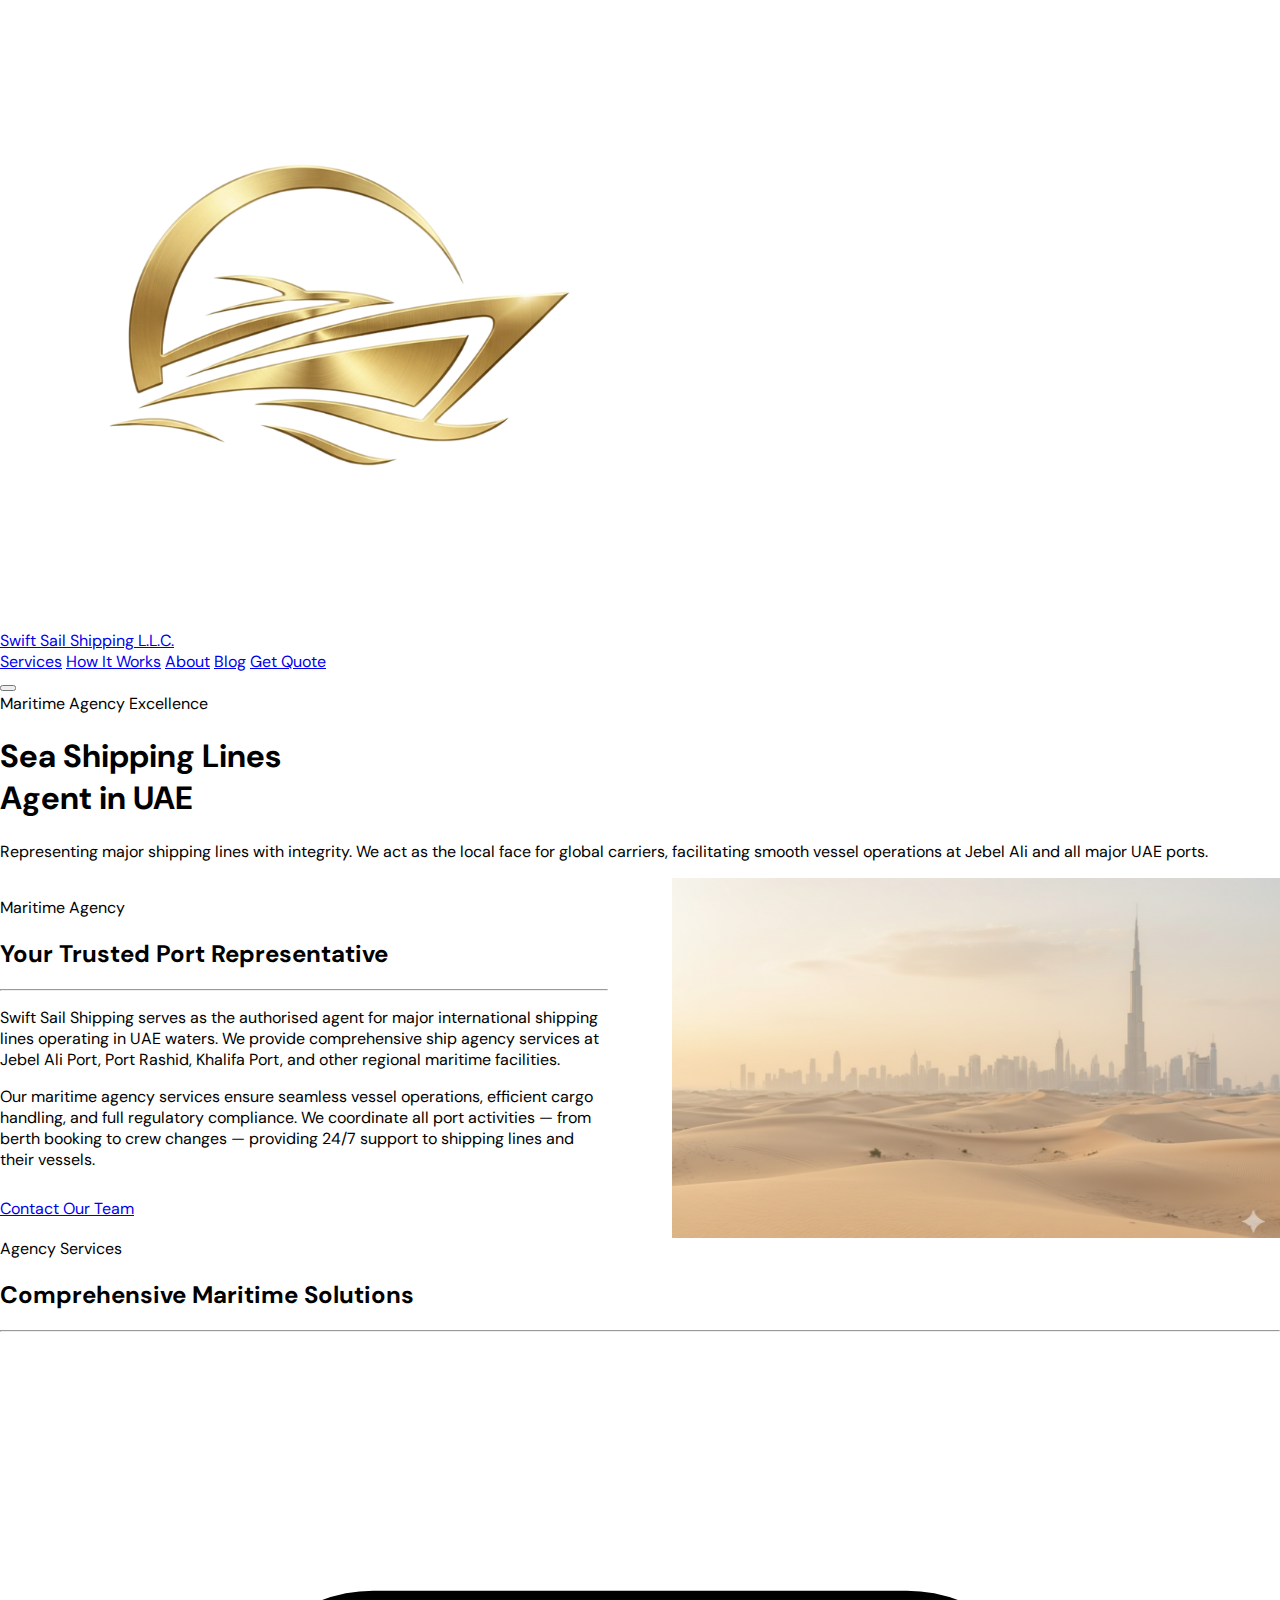
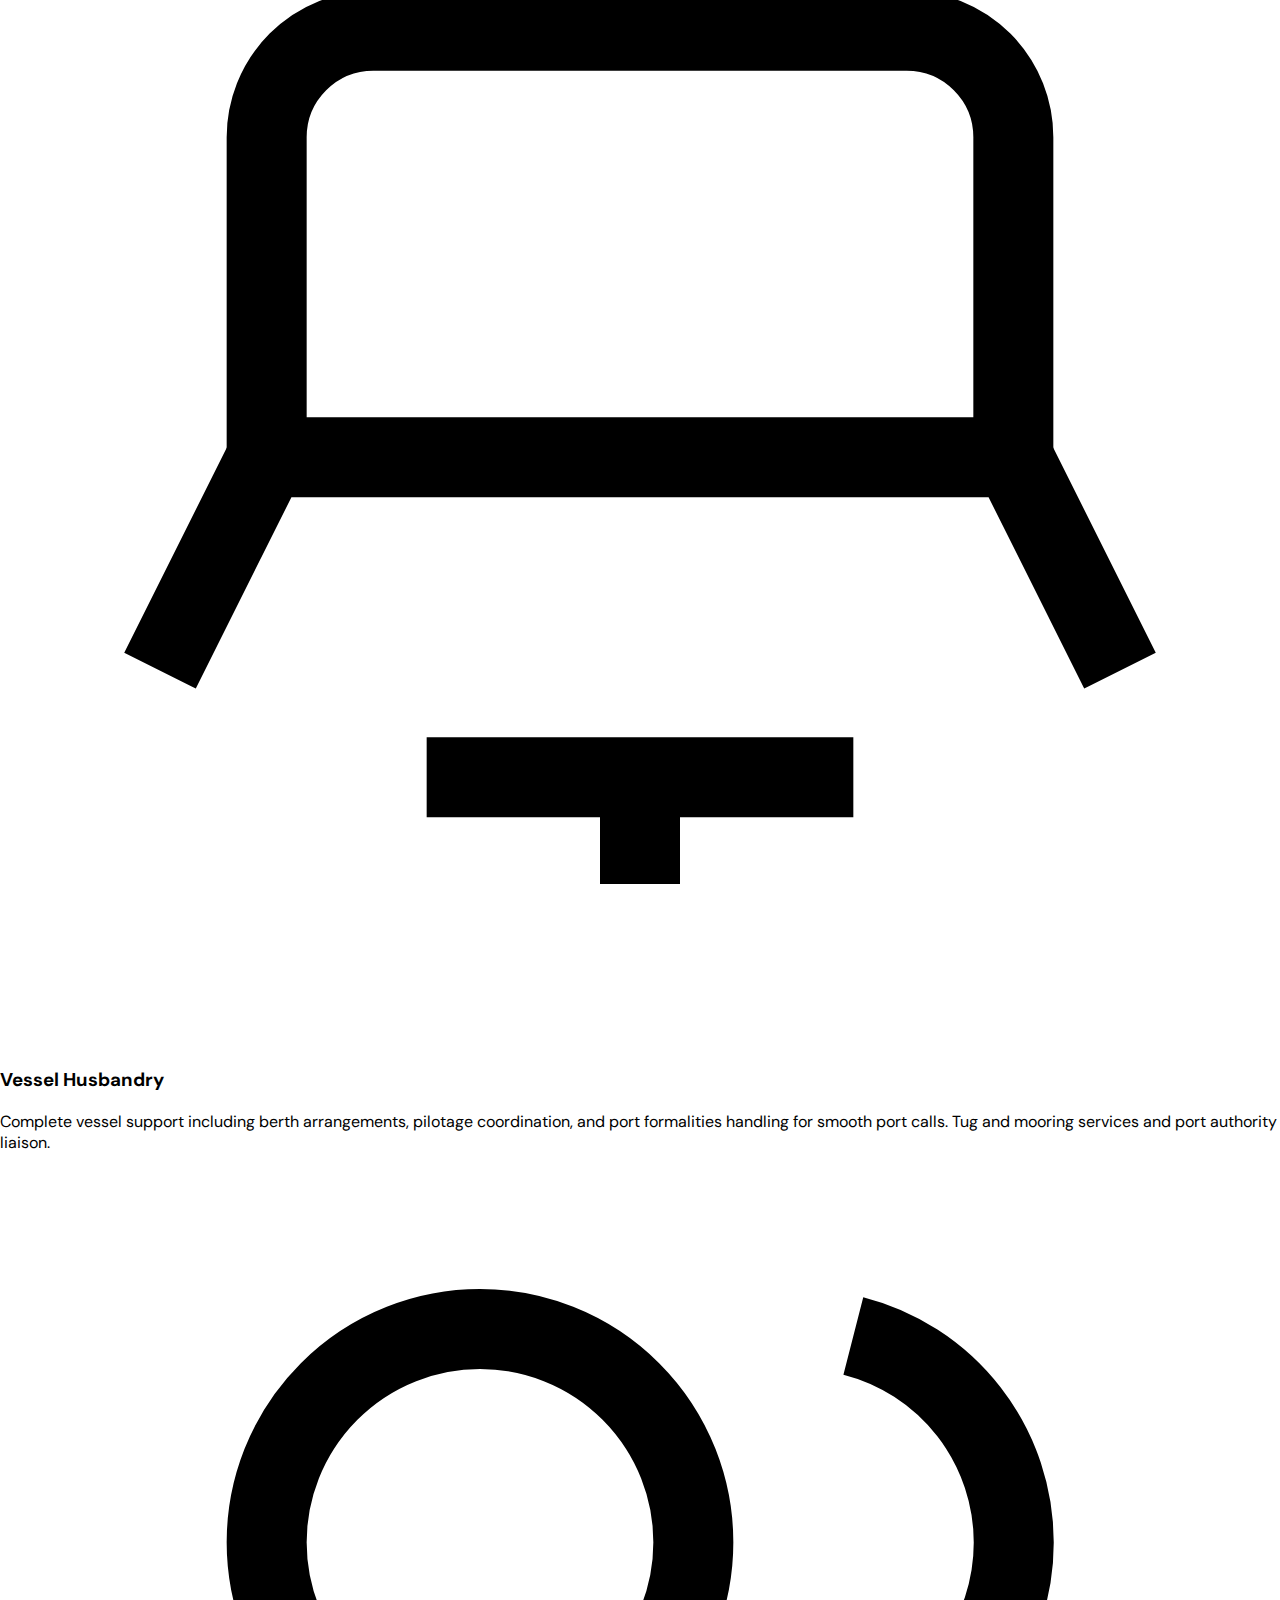
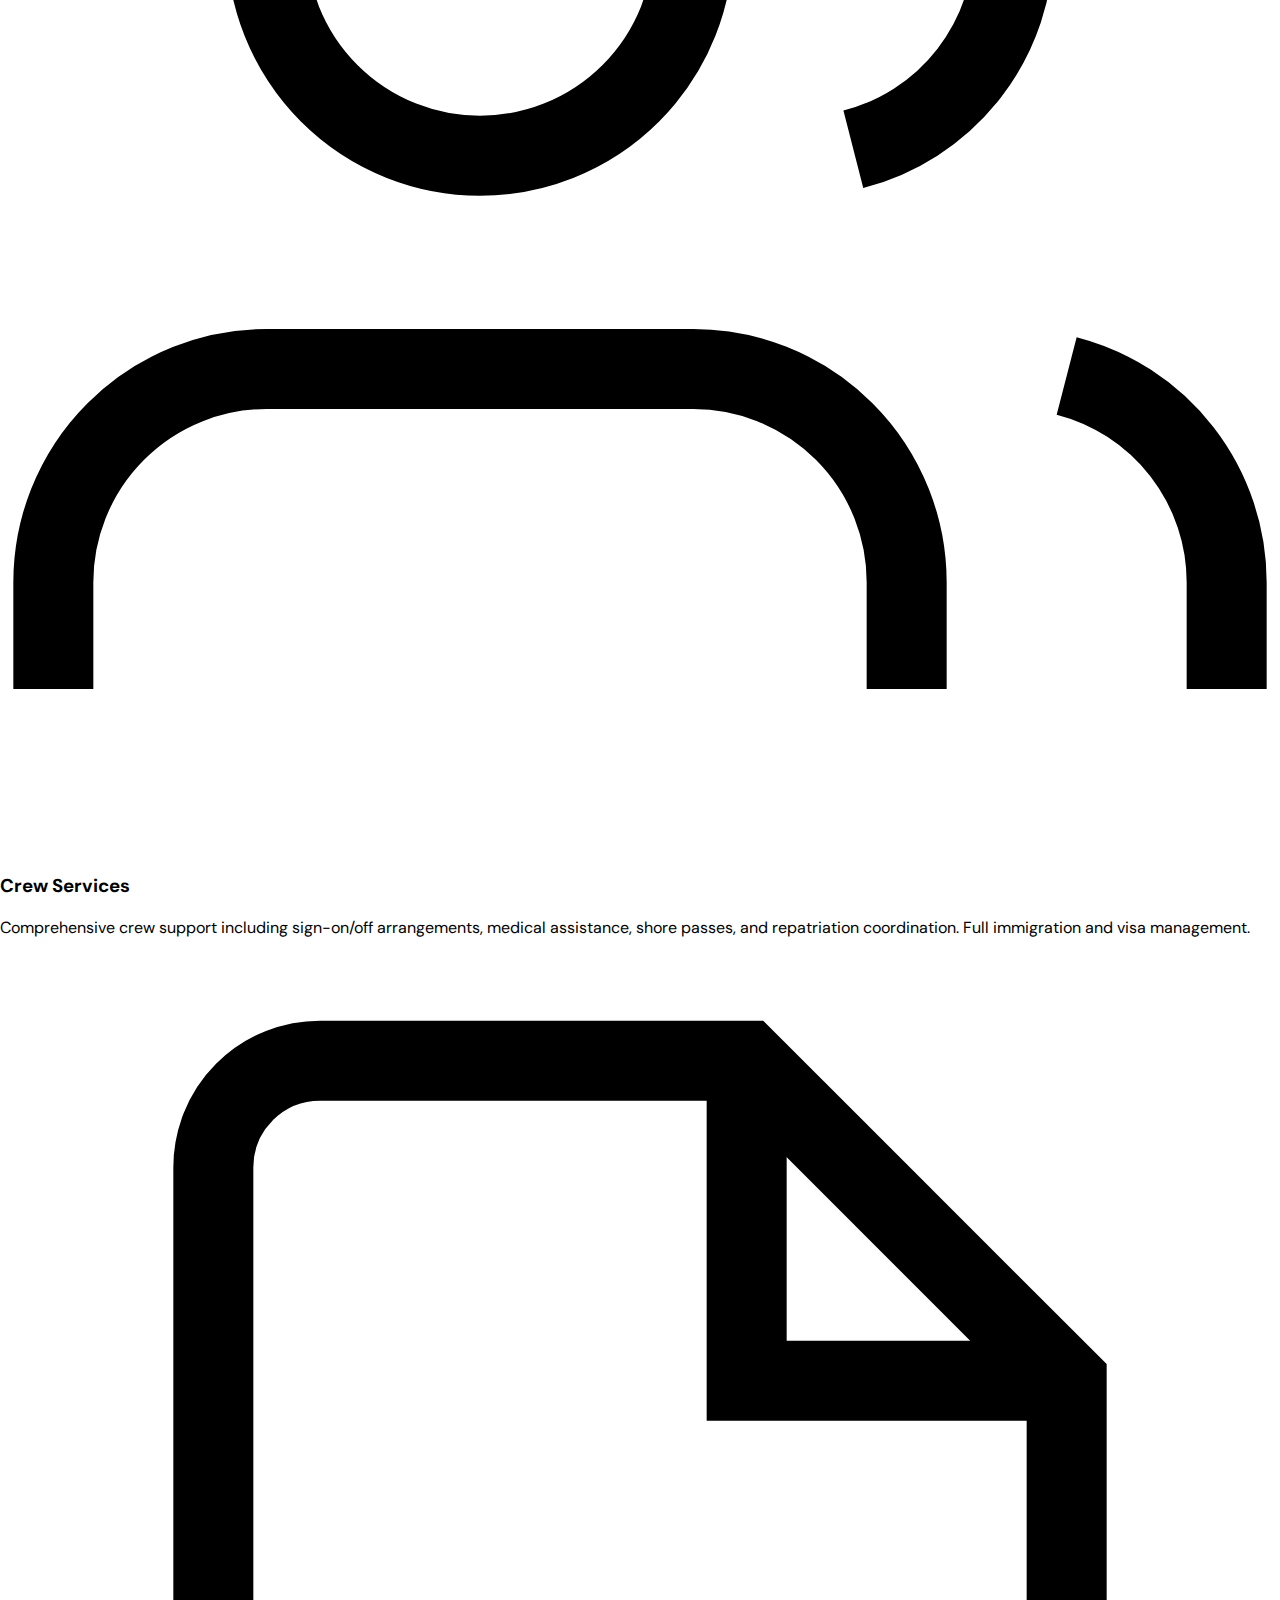
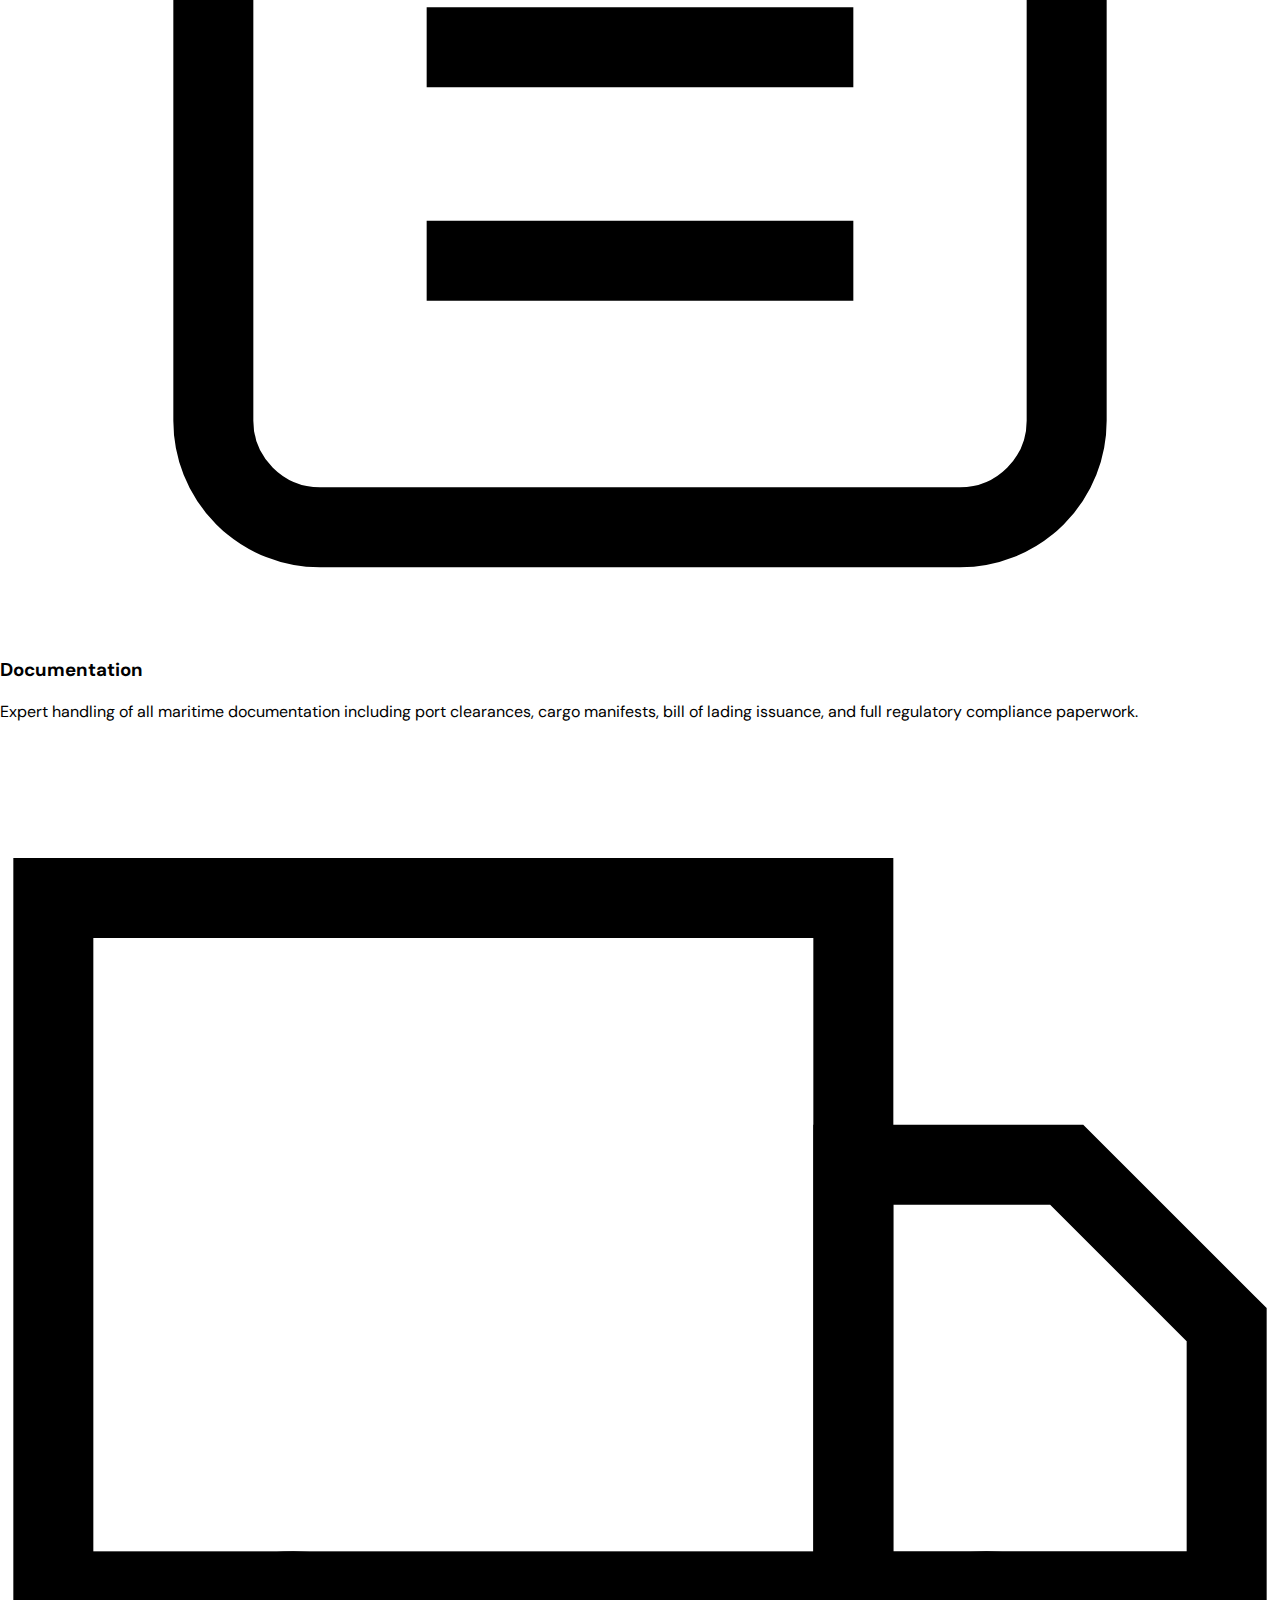
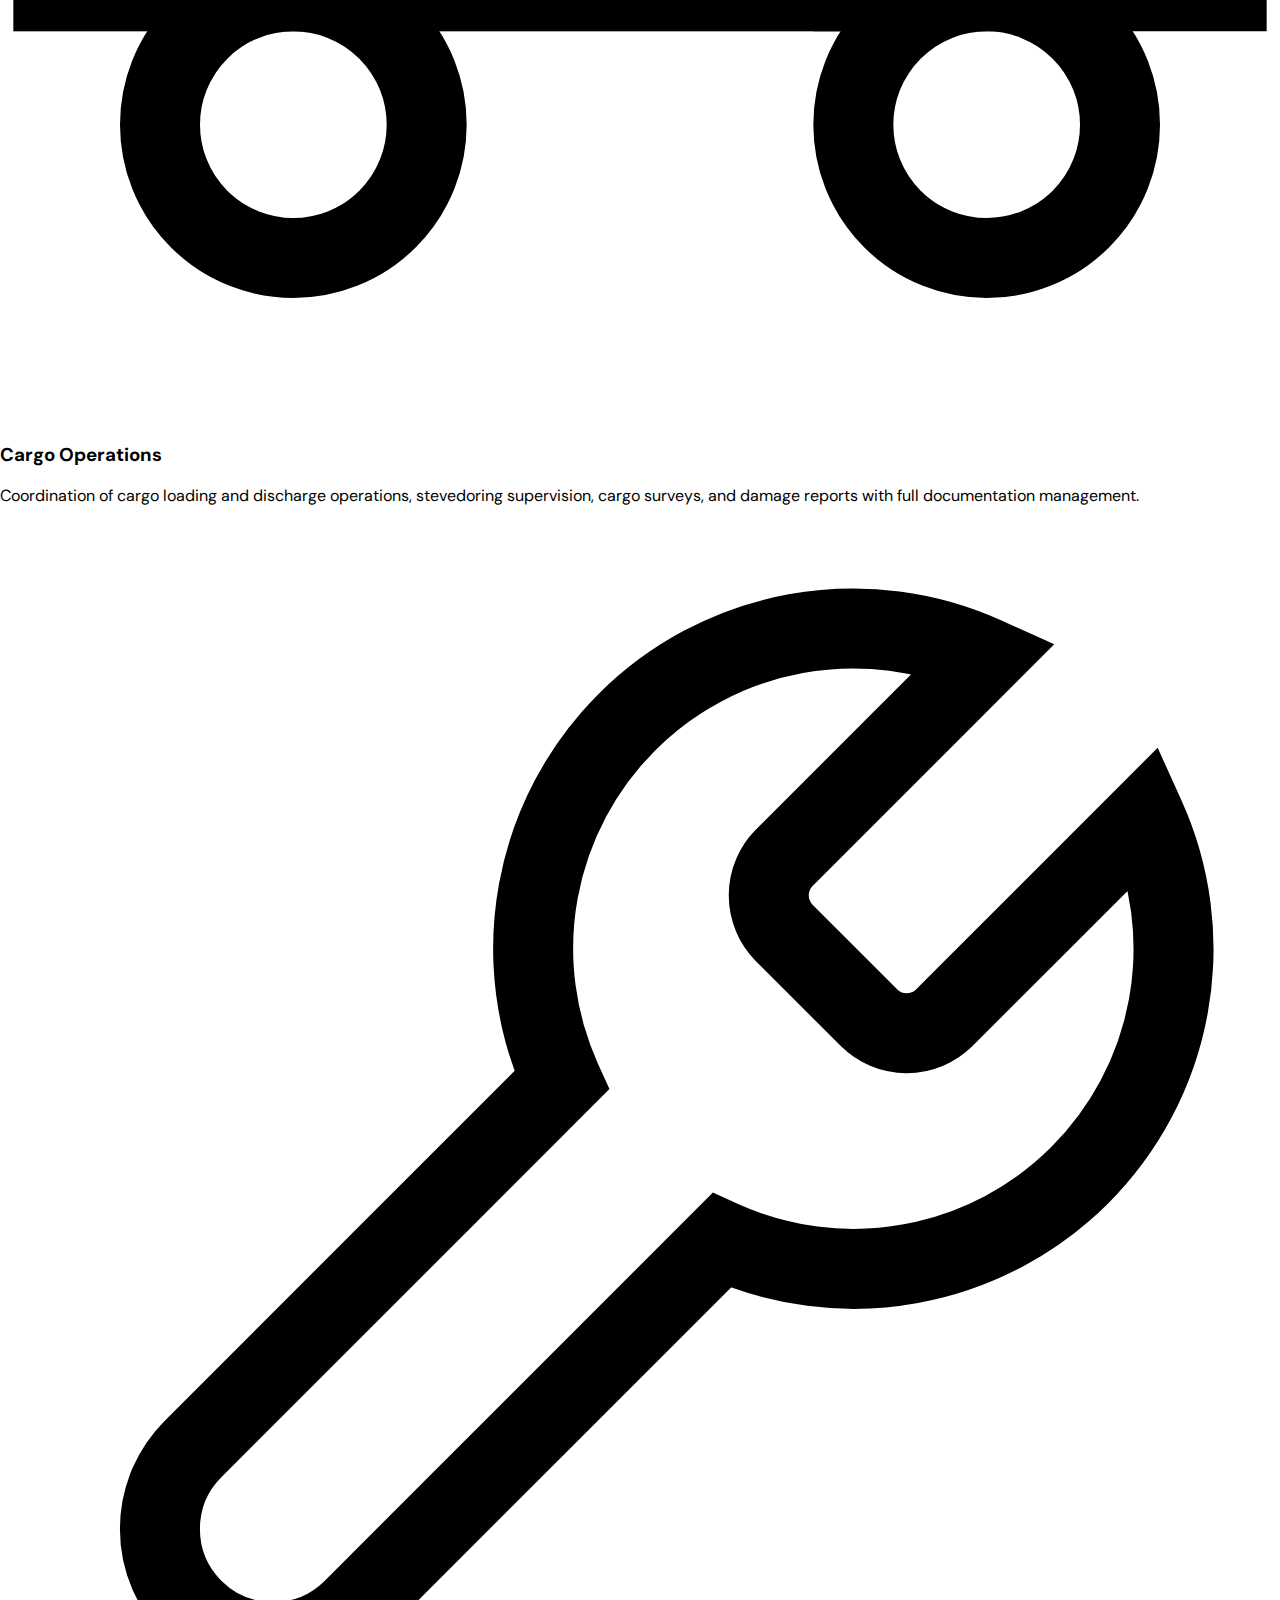
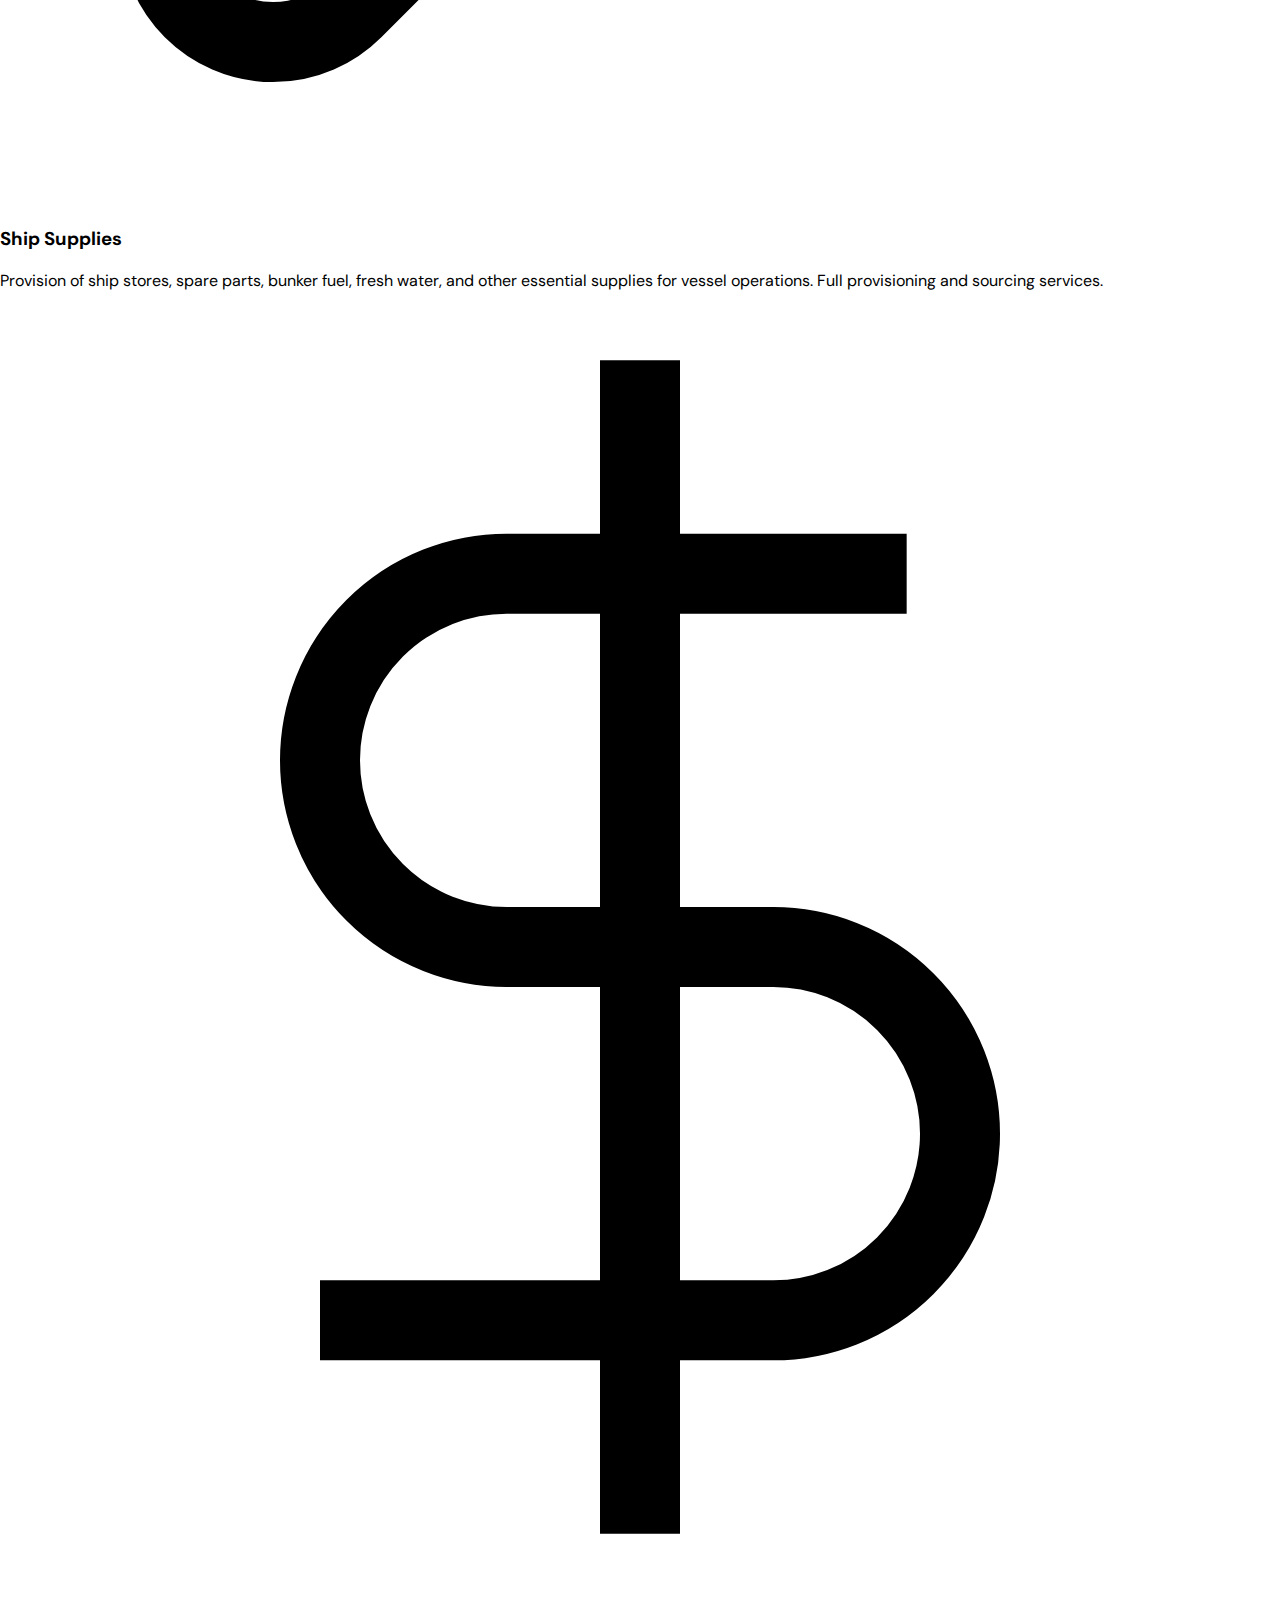
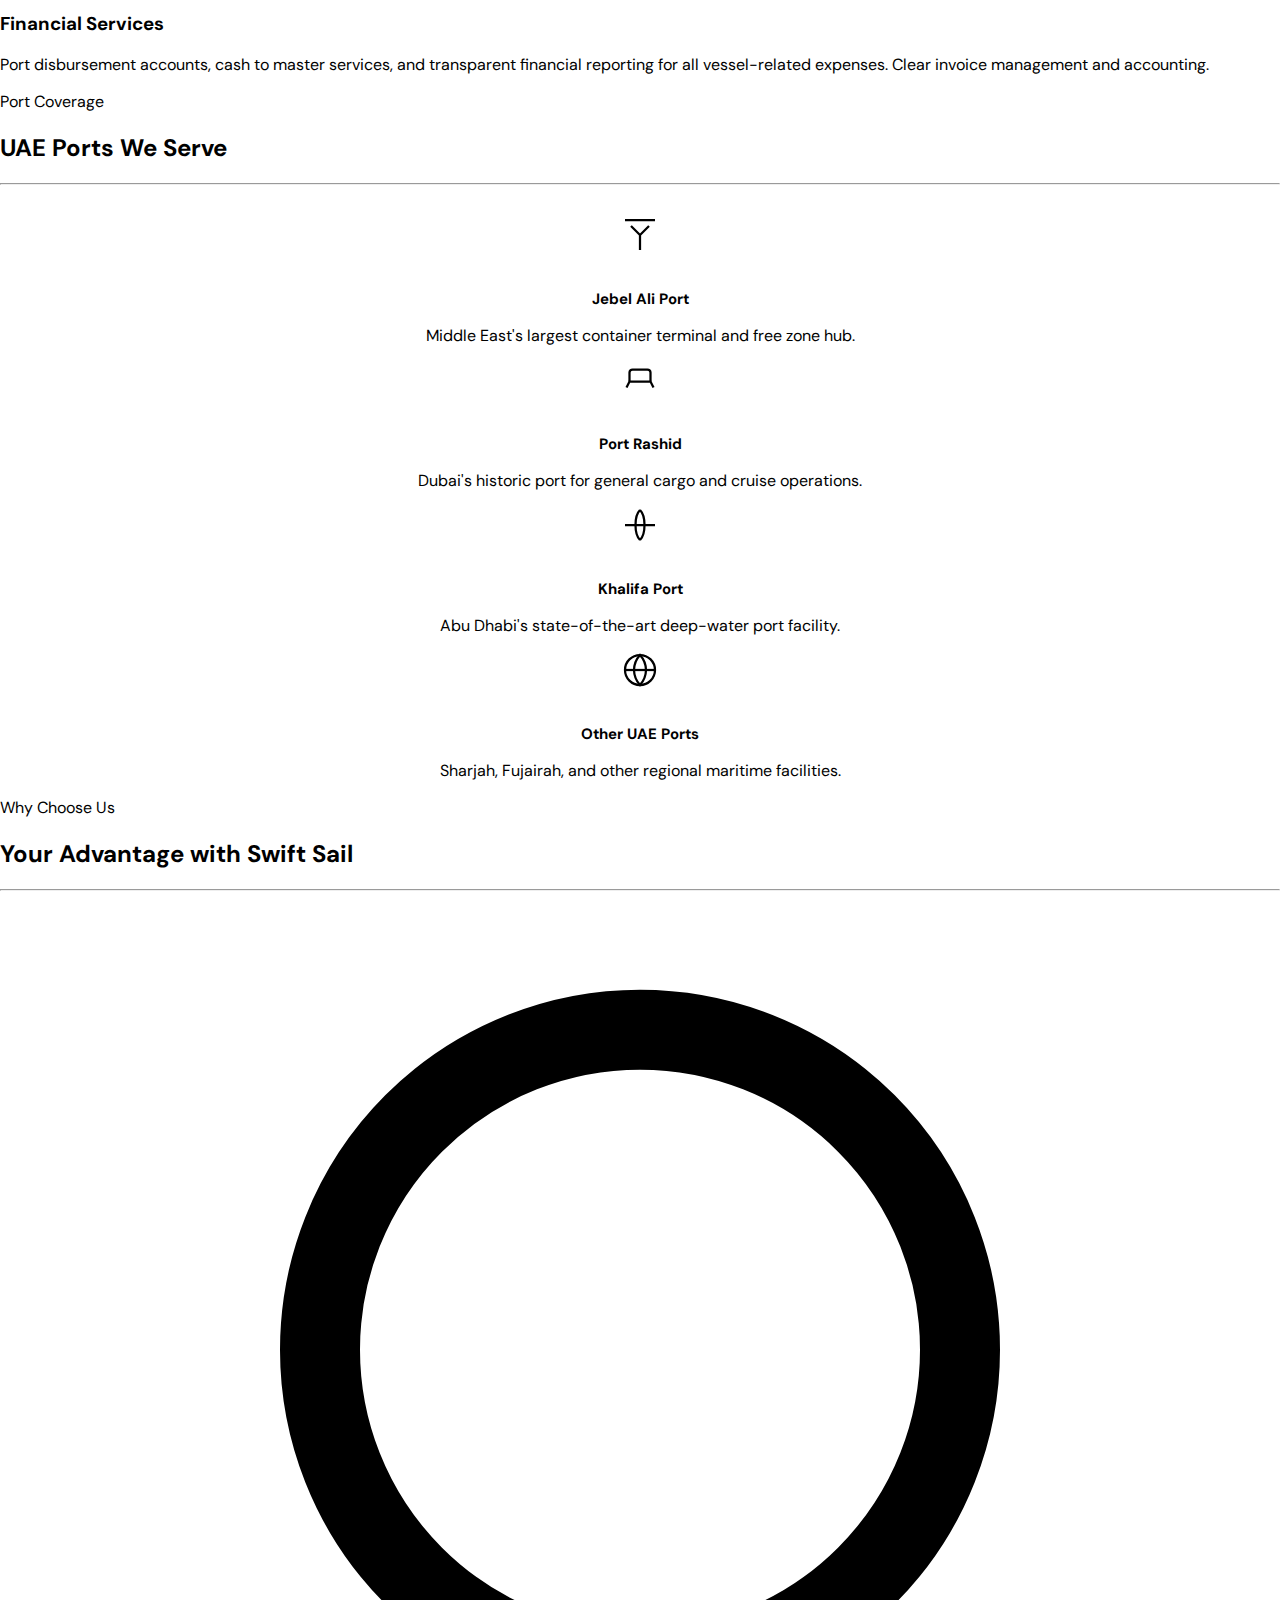
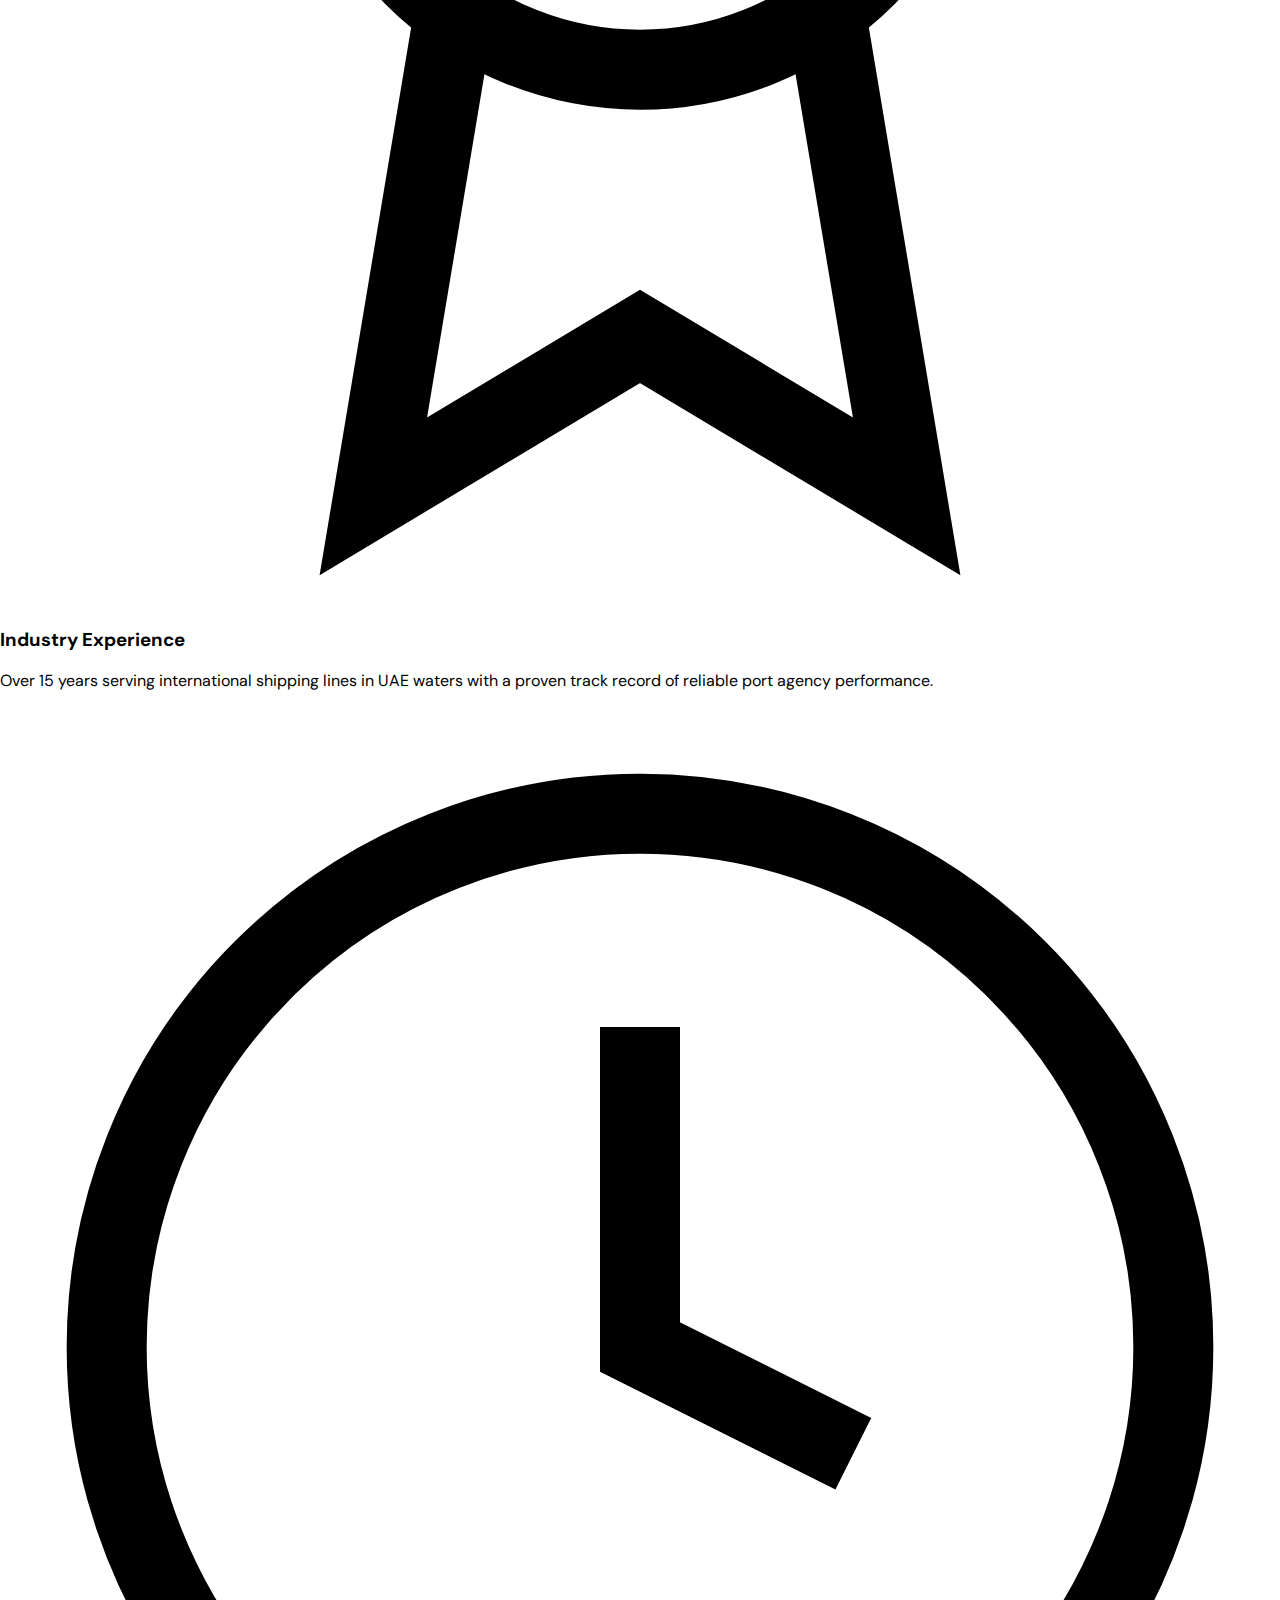
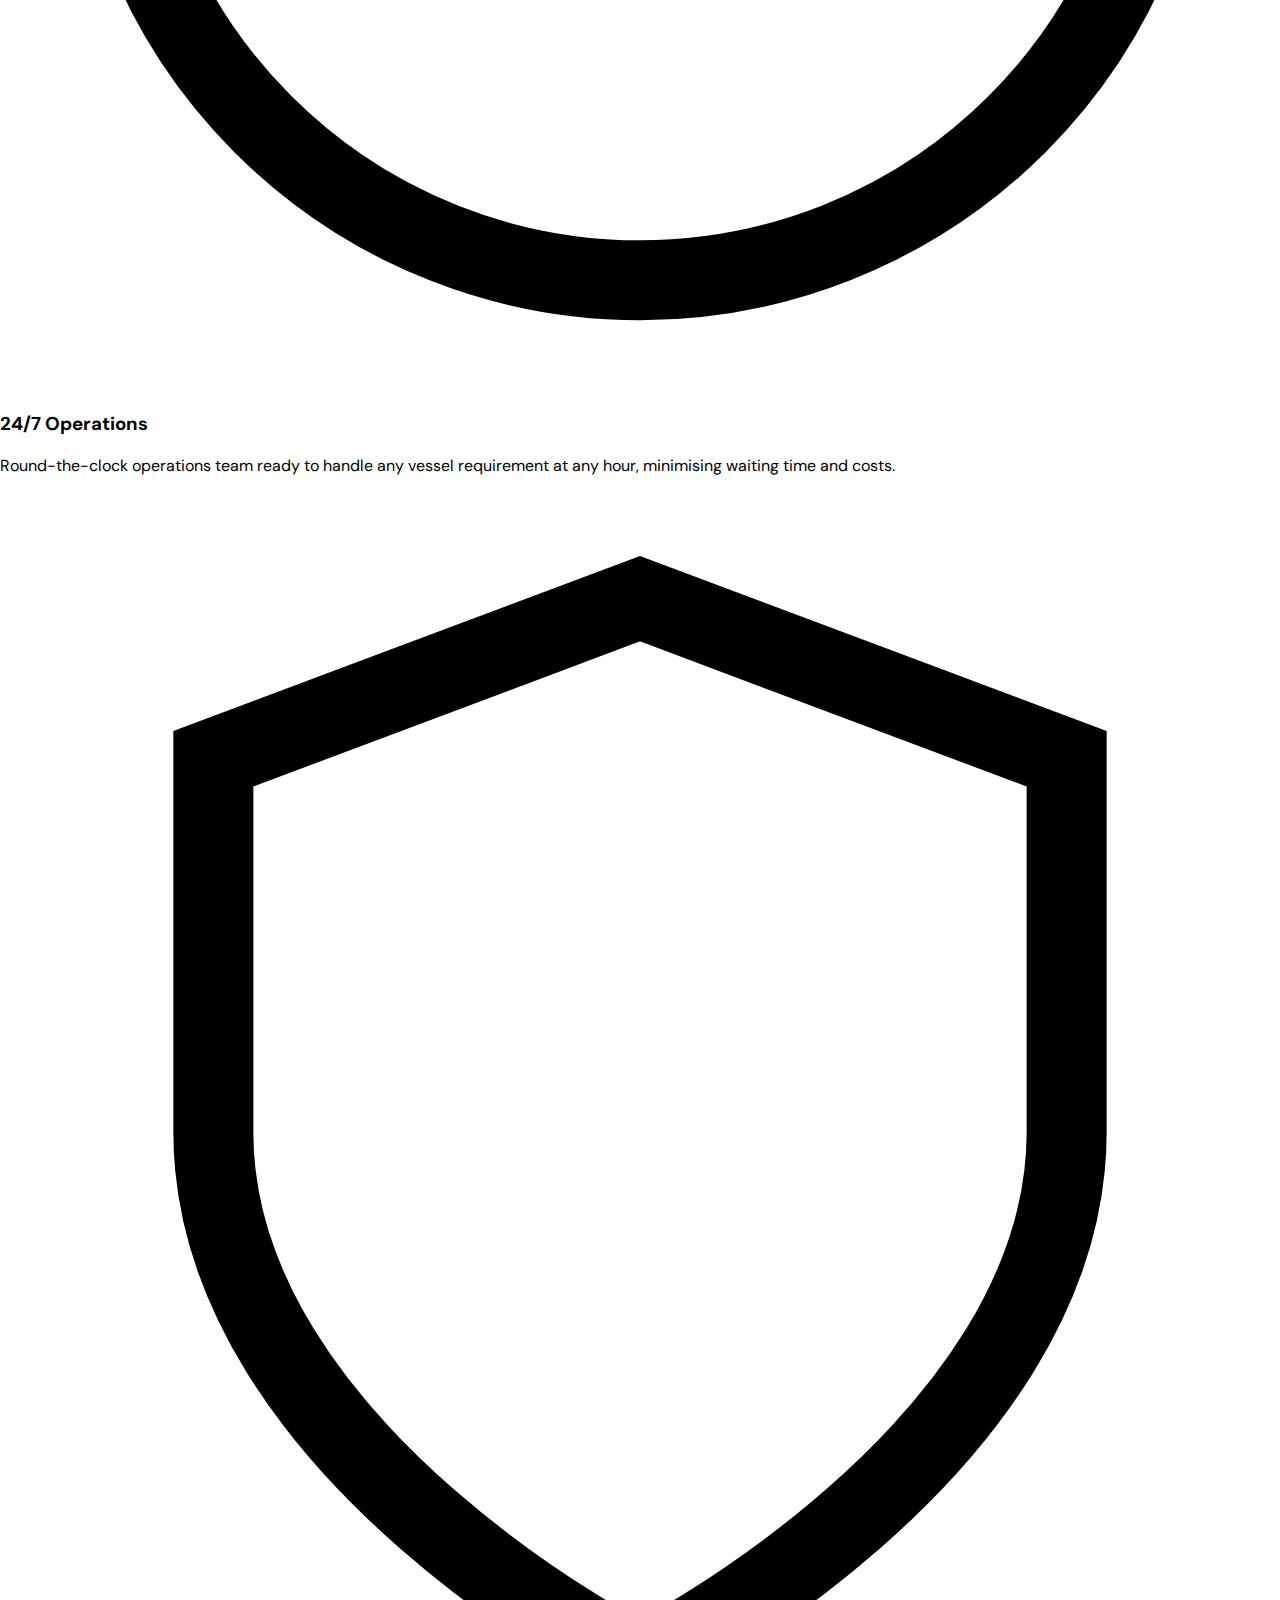
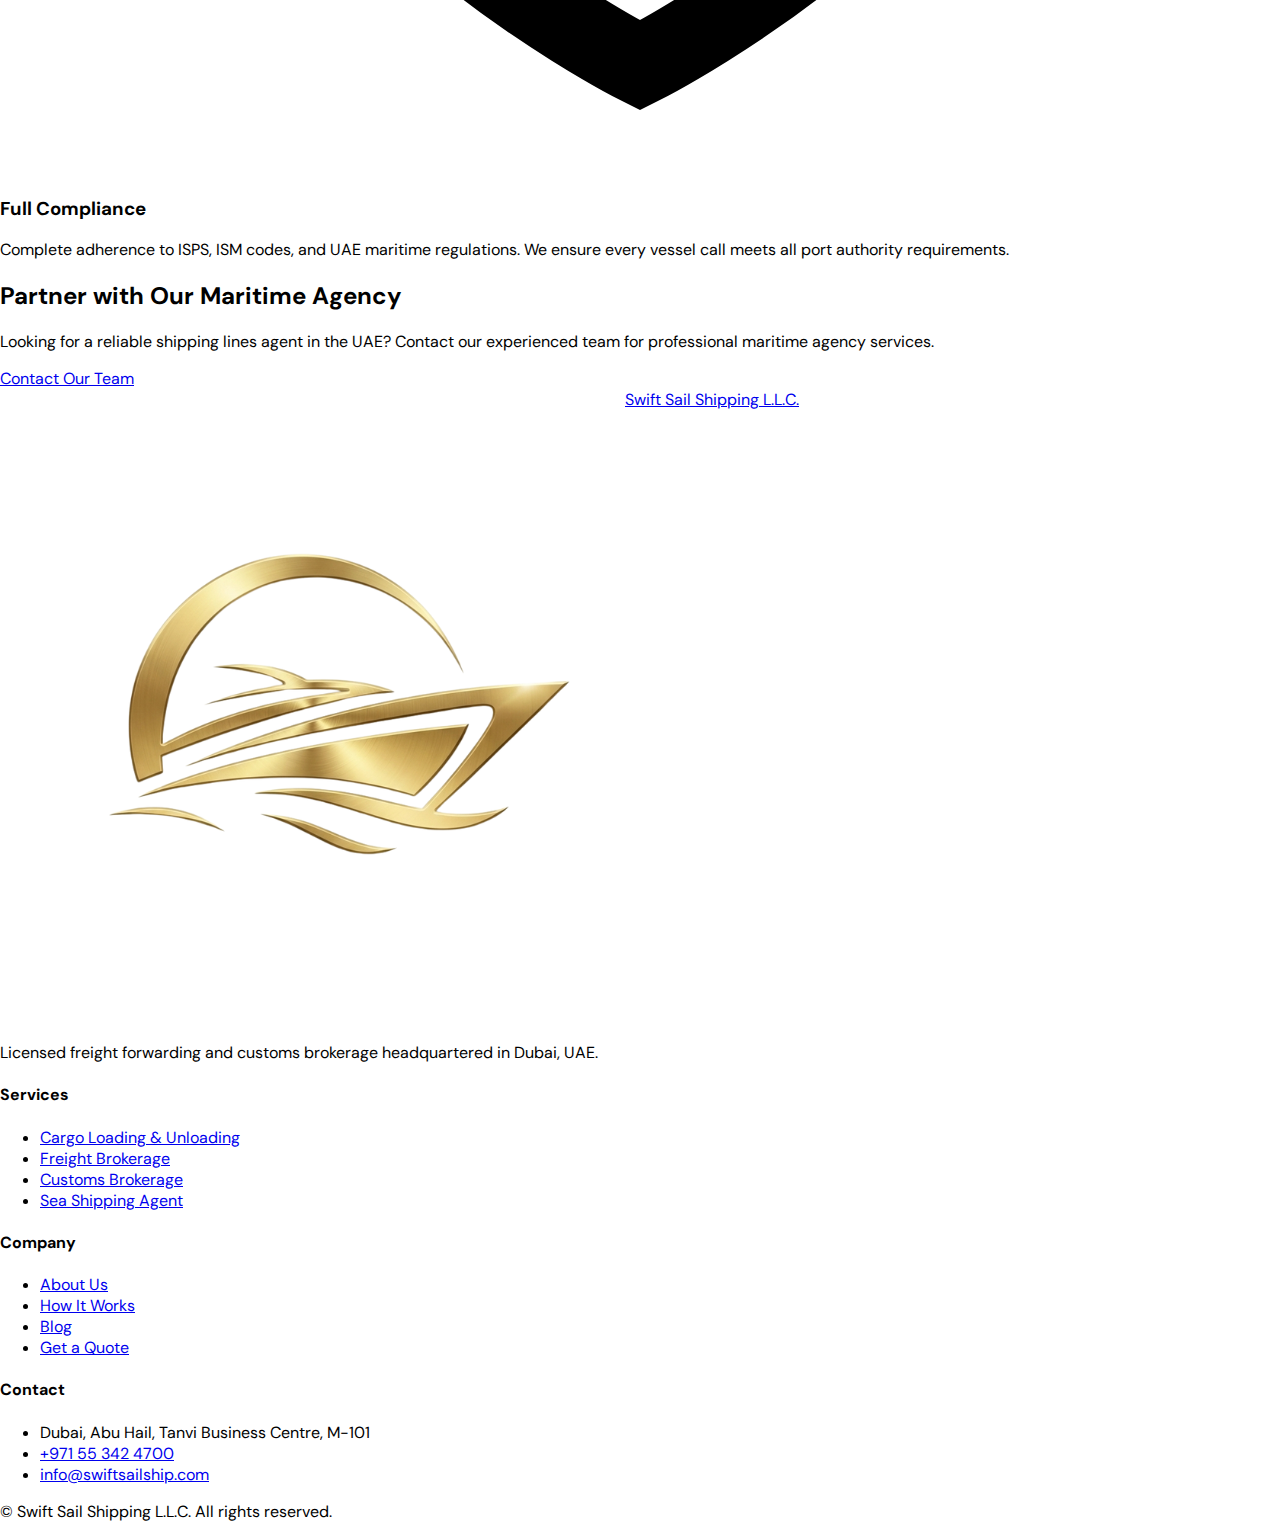
<file: sea-shipping-lines-agent.html>
<!DOCTYPE html>
<html lang="en">
<head>
  <meta charset="UTF-8"/>
  <meta name="viewport" content="width=device-width, initial-scale=1.0"/>
  <title>Sea Shipping Lines Agent Dubai — Swift Sail Shipping</title>
  <meta name="description" content="Leading shipping lines agent in Dubai and UAE. Representing major global carriers at Jebel Ali, Port Rashid, and Khalifa Port. Comprehensive maritime agency services for vessel operations and cargo handling."/>
  <link rel="icon" type="image/x-icon" href="assets/favicon.ico"/>
  <link rel="apple-touch-icon" href="assets/apple-touch-icon.png"/>
  <link rel="stylesheet" href="css/style.css"/>
  <link href="https://fonts.googleapis.com/css2?family=Playfair+Display:ital,wght@0,400;0,600;0,700;1,400&family=DM+Sans:opsz,wght@9..40,300;9..40,400;9..40,500;9..40,600&display=swap" rel="stylesheet"/>
  <link rel="stylesheet" href="css/tailwind.css"/>
</head>
<body style="font-family:'DM Sans',sans-serif;background:#fff;margin:0;">

<a href="#main" class="skip-link">Skip to main content</a>
<nav class="ep-nav">
  <div class="ep-nav-stripe"></div>
  <div class="ep-nav-inner">
    <a href="index.html" class="ep-nav-brand">
      <img src="assets/img/Untitled design.png" alt="Swift Sail Shipping Logo" class="ep-nav-logo"/>
      <div class="ep-nav-brand-text">
        <span class="ep-nav-brand-name">Swift Sail</span>
        <span class="ep-nav-brand-sub">Shipping L.L.C.</span>
      </div>
    </a>
    <div class="ep-nav-links">
      <a href="services.html" class="ep-nav-link" aria-current="page">Services</a>
      <a href="how-it-works.html" class="ep-nav-link">How It Works</a>
      <a href="about.html" class="ep-nav-link">About</a>
      <a href="blog.html" class="ep-nav-link">Blog</a>
      <a href="get-quote.html" class="ep-nav-cta">Get Quote</a>
    </div>
    <button id="mobile-menu-btn" class="ep-nav-hamburger" aria-label="Toggle navigation menu">
      <span></span><span></span><span></span>
    </button>
  </div>
  <div id="mobile-menu" class="ep-mobile-menu hidden">
    <a href="services.html" class="ep-mobile-link">Services</a>
    <a href="how-it-works.html" class="ep-mobile-link">How It Works</a>
    <a href="about.html" class="ep-mobile-link">About</a>
    <a href="blog.html" class="ep-mobile-link">Blog</a>
    <a href="get-quote.html" class="ep-mobile-cta">Get Quote</a>
  </div>
</nav>

<main id="main">
  <section class="ep-page-hero">
    <div class="ep-page-hero-inner">
      <span class="ep-section-label">Maritime Agency Excellence</span>
      <h1 class="ep-page-h1">Sea Shipping Lines<br/>Agent in UAE</h1>
      <p class="ep-page-sub">Representing major shipping lines with integrity. We act as the local face for global carriers, facilitating smooth vessel operations at Jebel Ali and all major UAE ports.</p>
    </div>
  </section>

  <!-- Overview -->
  <section class="ep-section-white">
    <div class="ep-section-wrap" style="display:grid;grid-template-columns:1fr 1fr;gap:64px;align-items:center;">
      <div>
        <span class="ep-section-label">Maritime Agency</span>
        <h2 class="ep-section-h2">Your Trusted Port Representative</h2>
        <hr class="ep-rule ep-rule--gold"/>
        <p class="ep-section-p" style="margin-bottom:16px;">Swift Sail Shipping serves as the authorised agent for major international shipping lines operating in UAE waters. We provide comprehensive ship agency services at Jebel Ali Port, Port Rashid, Khalifa Port, and other regional maritime facilities.</p>
        <p class="ep-section-p" style="margin-bottom:28px;">Our maritime agency services ensure seamless vessel operations, efficient cargo handling, and full regulatory compliance. We coordinate all port activities — from berth booking to crew changes — providing 24/7 support to shipping lines and their vessels.</p>
        <a href="get-quote.html" class="ep-btn ep-btn--gold">Contact Our Team</a>
      </div>
      <div>
        <img src="assets/img/services-background.jpg" alt="Port operations and vessel management" style="width:100%;height:360px;object-fit:cover;display:block;"/>
      </div>
    </div>
  </section>

  <!-- Agency Services -->
  <section class="ep-section-cream">
    <div class="ep-section-wrap">
      <span class="ep-section-label">Agency Services</span>
      <h2 class="ep-section-h2">Comprehensive Maritime Solutions</h2>
      <hr class="ep-rule ep-rule--gold"/>
      <div class="ep-cards-grid" style="margin-top:32px;">
        <div class="ep-card ep-card--cream">
          <svg class="ep-card-icon" viewBox="0 0 24 24" fill="none" stroke="currentColor" stroke-width="1.5"><path d="M3 17l2-4h14l2 4"/><path d="M5 13V7a2 2 0 0 1 2-2h10a2 2 0 0 1 2 2v6"/><path d="M12 19v2"/><path d="M8 19h8"/></svg>
          <h3 class="ep-card-h">Vessel Husbandry</h3>
          <p class="ep-card-p">Complete vessel support including berth arrangements, pilotage coordination, and port formalities handling for smooth port calls. Tug and mooring services and port authority liaison.</p>
        </div>
        <div class="ep-card ep-card--cream">
          <svg class="ep-card-icon" viewBox="0 0 24 24" fill="none" stroke="currentColor" stroke-width="1.5"><path d="M17 21v-2a4 4 0 0 0-4-4H5a4 4 0 0 0-4 4v2"/><circle cx="9" cy="7" r="4"/><path d="M23 21v-2a4 4 0 0 0-3-3.87"/><path d="M16 3.13a4 4 0 0 1 0 7.75"/></svg>
          <h3 class="ep-card-h">Crew Services</h3>
          <p class="ep-card-p">Comprehensive crew support including sign-on/off arrangements, medical assistance, shore passes, and repatriation coordination. Full immigration and visa management.</p>
        </div>
        <div class="ep-card ep-card--cream">
          <svg class="ep-card-icon" viewBox="0 0 24 24" fill="none" stroke="currentColor" stroke-width="1.5"><path d="M14 2H6a2 2 0 0 0-2 2v16a2 2 0 0 0 2 2h12a2 2 0 0 0 2-2V8z"/><polyline points="14 2 14 8 20 8"/><line x1="16" y1="13" x2="8" y2="13"/><line x1="16" y1="17" x2="8" y2="17"/></svg>
          <h3 class="ep-card-h">Documentation</h3>
          <p class="ep-card-p">Expert handling of all maritime documentation including port clearances, cargo manifests, bill of lading issuance, and full regulatory compliance paperwork.</p>
        </div>
        <div class="ep-card ep-card--cream">
          <svg class="ep-card-icon" viewBox="0 0 24 24" fill="none" stroke="currentColor" stroke-width="1.5"><rect x="1" y="3" width="15" height="13"/><polygon points="16 8 20 8 23 11 23 16 16 16 16 8"/><circle cx="5.5" cy="18.5" r="2.5"/><circle cx="18.5" cy="18.5" r="2.5"/></svg>
          <h3 class="ep-card-h">Cargo Operations</h3>
          <p class="ep-card-p">Coordination of cargo loading and discharge operations, stevedoring supervision, cargo surveys, and damage reports with full documentation management.</p>
        </div>
        <div class="ep-card ep-card--cream">
          <svg class="ep-card-icon" viewBox="0 0 24 24" fill="none" stroke="currentColor" stroke-width="1.5"><path d="M14.7 6.3a1 1 0 0 0 0 1.4l1.6 1.6a1 1 0 0 0 1.4 0l3.77-3.77a6 6 0 0 1-7.94 7.94l-6.91 6.91a2.12 2.12 0 0 1-3-3l6.91-6.91a6 6 0 0 1 7.94-7.94l-3.76 3.76z"/></svg>
          <h3 class="ep-card-h">Ship Supplies</h3>
          <p class="ep-card-p">Provision of ship stores, spare parts, bunker fuel, fresh water, and other essential supplies for vessel operations. Full provisioning and sourcing services.</p>
        </div>
        <div class="ep-card ep-card--cream">
          <svg class="ep-card-icon" viewBox="0 0 24 24" fill="none" stroke="currentColor" stroke-width="1.5"><line x1="12" y1="1" x2="12" y2="23"/><path d="M17 5H9.5a3.5 3.5 0 0 0 0 7h5a3.5 3.5 0 0 1 0 7H6"/></svg>
          <h3 class="ep-card-h">Financial Services</h3>
          <p class="ep-card-p">Port disbursement accounts, cash to master services, and transparent financial reporting for all vessel-related expenses. Clear invoice management and accounting.</p>
        </div>
      </div>
    </div>
  </section>

  <!-- Port Coverage -->
  <section class="ep-section-white">
    <div class="ep-section-wrap">
      <span class="ep-section-label">Port Coverage</span>
      <h2 class="ep-section-h2">UAE Ports We Serve</h2>
      <hr class="ep-rule ep-rule--gold"/>
      <div class="ep-cards-grid ep-cards-grid--4col" style="margin-top:32px;">
        <div class="ep-card" style="text-align:center;">
          <svg style="width:36px;height:36px;color:var(--ep-gold);margin:0 auto 16px;" viewBox="0 0 24 24" fill="none" stroke="currentColor" stroke-width="1.5"><path d="M12 22V12M12 12L6 6M12 12l6-6M2 2h20"/></svg>
          <h3 class="ep-card-h" style="font-size:15px;">Jebel Ali Port</h3>
          <p class="ep-card-p">Middle East's largest container terminal and free zone hub.</p>
        </div>
        <div class="ep-card" style="text-align:center;">
          <svg style="width:36px;height:36px;color:var(--ep-gold);margin:0 auto 16px;" viewBox="0 0 24 24" fill="none" stroke="currentColor" stroke-width="1.5"><path d="M3 17l2-4h14l2 4"/><path d="M5 13V7a2 2 0 0 1 2-2h10a2 2 0 0 1 2 2v6"/></svg>
          <h3 class="ep-card-h" style="font-size:15px;">Port Rashid</h3>
          <p class="ep-card-p">Dubai's historic port for general cargo and cruise operations.</p>
        </div>
        <div class="ep-card" style="text-align:center;">
          <svg style="width:36px;height:36px;color:var(--ep-gold);margin:0 auto 16px;" viewBox="0 0 24 24" fill="none" stroke="currentColor" stroke-width="1.5"><path d="M2 12h20M12 2c-4 4-4 16 0 20M12 2c4 4 4 16 0 20"/></svg>
          <h3 class="ep-card-h" style="font-size:15px;">Khalifa Port</h3>
          <p class="ep-card-p">Abu Dhabi's state-of-the-art deep-water port facility.</p>
        </div>
        <div class="ep-card" style="text-align:center;">
          <svg style="width:36px;height:36px;color:var(--ep-gold);margin:0 auto 16px;" viewBox="0 0 24 24" fill="none" stroke="currentColor" stroke-width="1.5"><circle cx="12" cy="12" r="10"/><line x1="2" y1="12" x2="22" y2="12"/><path d="M12 2a15.3 15.3 0 0 1 4 10 15.3 15.3 0 0 1-4 10 15.3 15.3 0 0 1-4-10 15.3 15.3 0 0 1 4-10z"/></svg>
          <h3 class="ep-card-h" style="font-size:15px;">Other UAE Ports</h3>
          <p class="ep-card-p">Sharjah, Fujairah, and other regional maritime facilities.</p>
        </div>
      </div>
    </div>
  </section>

  <!-- Why Choose Us -->
  <section class="ep-section-cream">
    <div class="ep-section-wrap">
      <span class="ep-section-label">Why Choose Us</span>
      <h2 class="ep-section-h2">Your Advantage with Swift Sail</h2>
      <hr class="ep-rule ep-rule--gold"/>
      <div class="ep-cards-grid" style="margin-top:32px;">
        <div class="ep-card ep-card--cream">
          <svg class="ep-card-icon" viewBox="0 0 24 24" fill="none" stroke="currentColor" stroke-width="1.5"><circle cx="12" cy="8" r="6"/><path d="M15.477 12.89L17 22l-5-3-5 3 1.523-9.11"/></svg>
          <h3 class="ep-card-h">Industry Experience</h3>
          <p class="ep-card-p">Over 15 years serving international shipping lines in UAE waters with a proven track record of reliable port agency performance.</p>
        </div>
        <div class="ep-card ep-card--cream">
          <svg class="ep-card-icon" viewBox="0 0 24 24" fill="none" stroke="currentColor" stroke-width="1.5"><circle cx="12" cy="12" r="10"/><polyline points="12 6 12 12 16 14"/></svg>
          <h3 class="ep-card-h">24/7 Operations</h3>
          <p class="ep-card-p">Round-the-clock operations team ready to handle any vessel requirement at any hour, minimising waiting time and costs.</p>
        </div>
        <div class="ep-card ep-card--cream">
          <svg class="ep-card-icon" viewBox="0 0 24 24" fill="none" stroke="currentColor" stroke-width="1.5"><path d="M12 22s8-4 8-10V5l-8-3-8 3v7c0 6 8 10 8 10z"/></svg>
          <h3 class="ep-card-h">Full Compliance</h3>
          <p class="ep-card-p">Complete adherence to ISPS, ISM codes, and UAE maritime regulations. We ensure every vessel call meets all port authority requirements.</p>
        </div>
      </div>
    </div>
  </section>

  <div class="ep-cta-band">
    <div class="ep-cta-band-inner">
      <h2 class="ep-cta-band-h">Partner with Our Maritime Agency</h2>
      <p class="ep-cta-band-p">Looking for a reliable shipping lines agent in the UAE? Contact our experienced team for professional maritime agency services.</p>
      <a href="get-quote.html" class="ep-btn ep-btn--gold">Contact Our Team</a>
    </div>
  </div>
</main>

<footer class="ep-footer">
  <div class="ep-footer-inner">
    <div class="ep-footer-grid">
      <div class="ep-footer-brand">
        <a href="index.html" class="ep-nav-brand" style="margin-bottom:12px;display:inline-flex;">
          <img src="assets/img/Untitled design.png" alt="Swift Sail Logo" class="ep-nav-logo"/>
          <div class="ep-nav-brand-text">
            <span class="ep-nav-brand-name">Swift Sail</span>
            <span class="ep-nav-brand-sub">Shipping L.L.C.</span>
          </div>
        </a>
        <p class="ep-footer-brand-p">Licensed freight forwarding and customs brokerage headquartered in Dubai, UAE.</p>
      </div>
      <div class="ep-footer-col">
        <h4 class="ep-footer-heading">Services</h4>
        <ul class="ep-footer-list">
          <li><a href="cargo-loading-unloading.html" class="ep-footer-link">Cargo Loading &amp; Unloading</a></li>
          <li><a href="freight-broker.html" class="ep-footer-link">Freight Brokerage</a></li>
          <li><a href="customs-broker.html" class="ep-footer-link">Customs Brokerage</a></li>
          <li><a href="sea-shipping-lines-agent.html" class="ep-footer-link">Sea Shipping Agent</a></li>
        </ul>
      </div>
      <div class="ep-footer-col">
        <h4 class="ep-footer-heading">Company</h4>
        <ul class="ep-footer-list">
          <li><a href="about.html" class="ep-footer-link">About Us</a></li>
          <li><a href="how-it-works.html" class="ep-footer-link">How It Works</a></li>
          <li><a href="blog.html" class="ep-footer-link">Blog</a></li>
          <li><a href="get-quote.html" class="ep-footer-link">Get a Quote</a></li>
        </ul>
      </div>
      <div class="ep-footer-col">
        <h4 class="ep-footer-heading">Contact</h4>
        <ul class="ep-footer-list">
          <li class="ep-footer-link">Dubai, Abu Hail, Tanvi Business Centre, M-101</li>
          <li><a href="tel:+971553424700" class="ep-footer-link">+971 55 342 4700</a></li>
          <li><a href="mailto:info@swiftsailship.com" class="ep-footer-link">info@swiftsailship.com</a></li>
        </ul>
      </div>
    </div>
    <div class="ep-footer-bottom">
      <span class="ep-footer-copy">&copy; <span id="footer-year"></span> Swift Sail Shipping L.L.C. All rights reserved.</span>
    </div>
  </div>
</footer>
<script src="js/script.js"></script>
</body>
</html>
</file>
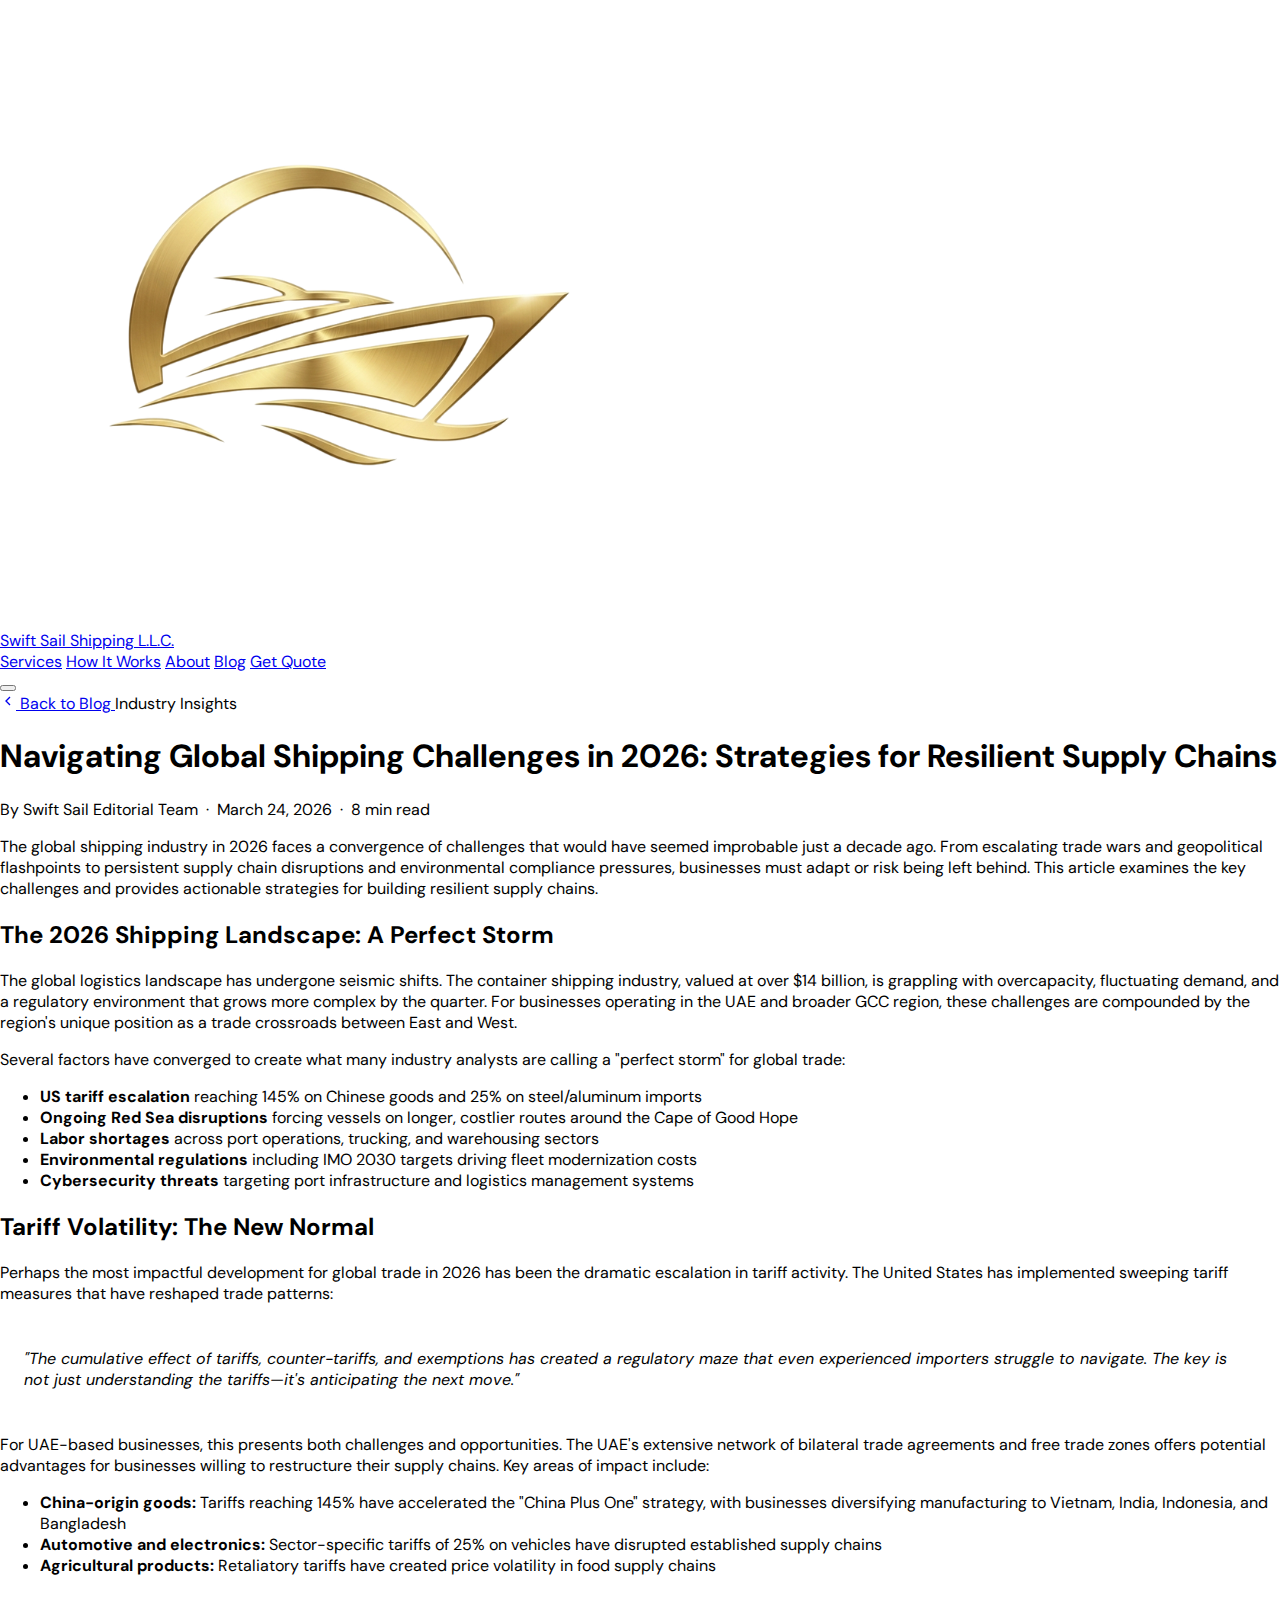
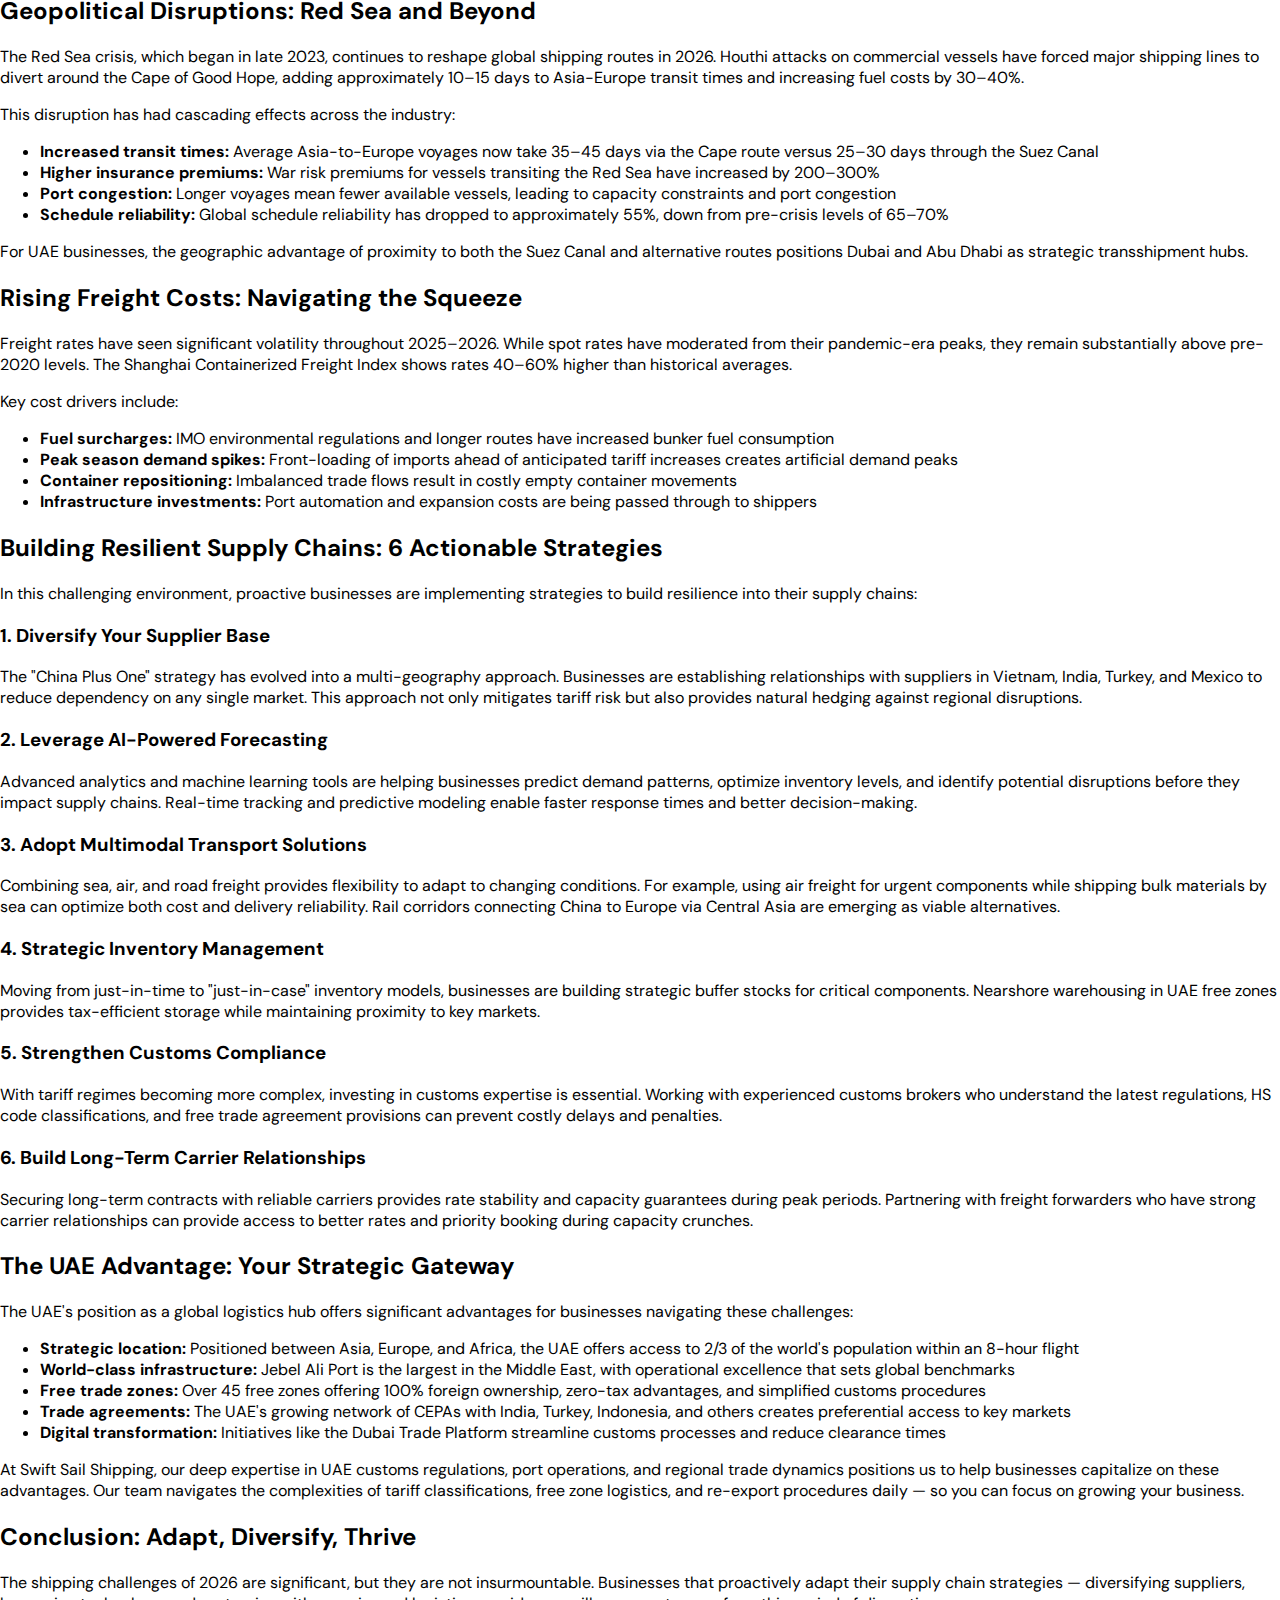
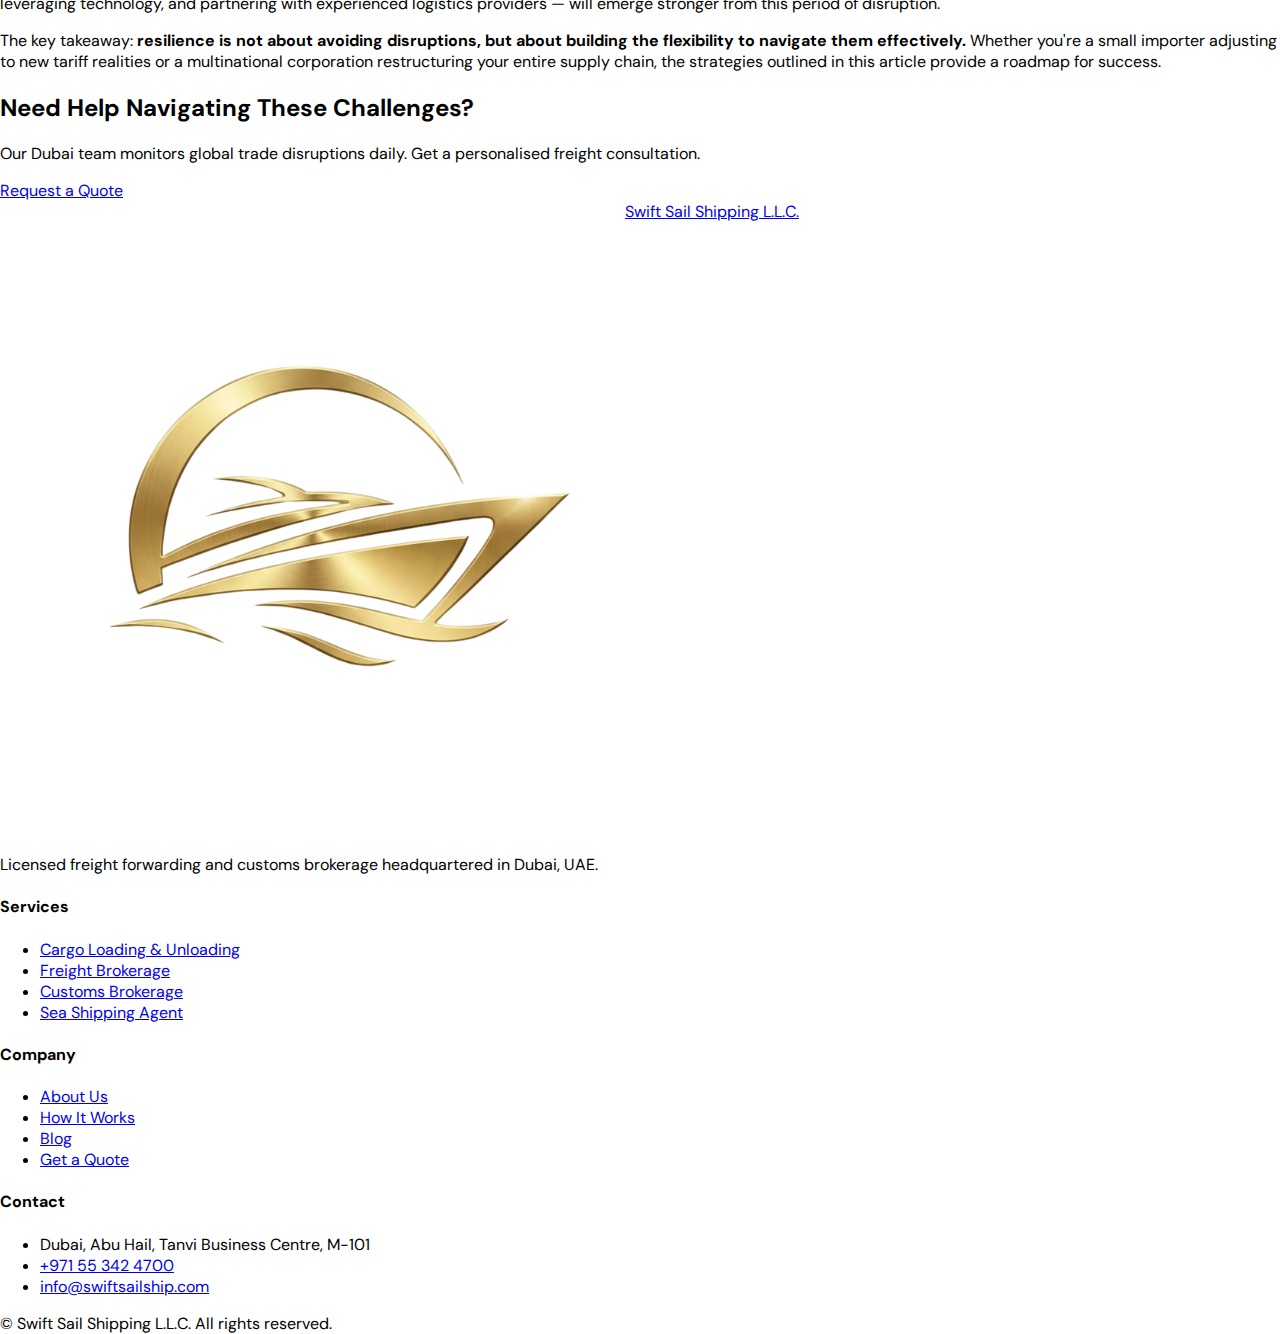
<file: blog/navigating-global-shipping-challenges-2026.html>
<!DOCTYPE html>
<html lang="en">
<head>
  <meta charset="UTF-8"/>
  <meta name="viewport" content="width=device-width, initial-scale=1.0"/>
  <title>Navigating Global Shipping Challenges in 2026 — Swift Sail Shipping</title>
  <meta name="description" content="Discover strategies for resilient supply chains in 2026. Learn how to navigate tariff volatility, Red Sea disruptions, rising freight costs, and geopolitical instability."/>
  <link rel="canonical" href="https://swiftsailship.com/blog/navigating-global-shipping-challenges-2026.html"/>
  <meta property="og:title" content="Navigating Global Shipping Challenges in 2026: Strategies for Resilient Supply Chains"/>
  <meta property="og:description" content="From tariff volatility and Red Sea disruptions to rising freight costs—discover actionable strategies to build resilient supply chains."/>
  <meta property="og:type" content="article"/>
  <meta property="og:url" content="https://swiftsailship.com/blog/navigating-global-shipping-challenges-2026.html"/>
  <meta property="og:site_name" content="Swift Sail Shipping"/>
  <meta property="article:published_time" content="2026-03-24T00:00:00+04:00"/>
  <meta property="article:author" content="Swift Sail Shipping"/>
  <meta property="article:section" content="Industry Insights"/>
  <script type="application/ld+json">
  {
    "@context": "https://schema.org",
    "@type": "Article",
    "headline": "Navigating Global Shipping Challenges in 2026: Strategies for Resilient Supply Chains",
    "description": "Discover strategies for resilient supply chains amid tariff volatility, Red Sea disruptions, and rising freight costs in 2026.",
    "datePublished": "2026-03-24",
    "dateModified": "2026-03-24",
    "author": { "@type": "Organization", "name": "Swift Sail Shipping L.L.C.", "url": "https://swiftsailship.com" },
    "publisher": { "@type": "Organization", "name": "Swift Sail Shipping L.L.C.", "url": "https://swiftsailship.com" }
  }
  </script>
  <link rel="icon" type="image/x-icon" href="../assets/favicon.ico"/>
  <link rel="apple-touch-icon" href="../assets/apple-touch-icon.png"/>
  <link rel="stylesheet" href="../css/style.css"/>
  <link href="https://fonts.googleapis.com/css2?family=Playfair+Display:ital,wght@0,400;0,600;0,700;1,400&family=DM+Sans:opsz,wght@9..40,300;9..40,400;9..40,500;9..40,600&display=swap" rel="stylesheet"/>
  <link rel="stylesheet" href="../css/tailwind.css"/>
</head>
<body style="font-family:'DM Sans',sans-serif;background:#fff;margin:0;">

<a href="#main" class="skip-link">Skip to main content</a>
<nav class="ep-nav">
  <div class="ep-nav-stripe"></div>
  <div class="ep-nav-inner">
    <a href="../index.html" class="ep-nav-brand">
      <img src="../assets/img/Untitled design.png" alt="Swift Sail Shipping Logo" class="ep-nav-logo"/>
      <div class="ep-nav-brand-text">
        <span class="ep-nav-brand-name">Swift Sail</span>
        <span class="ep-nav-brand-sub">Shipping L.L.C.</span>
      </div>
    </a>
    <div class="ep-nav-links">
      <a href="../services.html" class="ep-nav-link">Services</a>
      <a href="../how-it-works.html" class="ep-nav-link">How It Works</a>
      <a href="../about.html" class="ep-nav-link">About</a>
      <a href="../blog.html" class="ep-nav-link" aria-current="page">Blog</a>
      <a href="../get-quote.html" class="ep-nav-cta">Get Quote</a>
    </div>
    <button id="mobile-menu-btn" class="ep-nav-hamburger" aria-label="Toggle navigation menu">
      <span></span><span></span><span></span>
    </button>
  </div>
  <div id="mobile-menu" class="ep-mobile-menu hidden">
    <a href="../services.html" class="ep-mobile-link">Services</a>
    <a href="../how-it-works.html" class="ep-mobile-link">How It Works</a>
    <a href="../about.html" class="ep-mobile-link">About</a>
    <a href="../blog.html" class="ep-mobile-link">Blog</a>
    <a href="../get-quote.html" class="ep-mobile-cta">Get Quote</a>
  </div>
</nav>

<main id="main">
  <div class="ep-article-wrap">
    <a href="../blog.html" class="ep-article-back">
      <svg width="16" height="16" viewBox="0 0 24 24" fill="none" stroke="currentColor" stroke-width="2"><polyline points="15 18 9 12 15 6"/></svg>
      Back to Blog
    </a>
    <span class="ep-article-tag">Industry Insights</span>
    <h1 class="ep-article-h1">Navigating Global Shipping Challenges in 2026: Strategies for Resilient Supply Chains</h1>
    <p class="ep-article-meta">By Swift Sail Editorial Team &nbsp;·&nbsp; March 24, 2026 &nbsp;·&nbsp; 8 min read</p>

    <div class="ep-article-body">

      <p>The global shipping industry in 2026 faces a convergence of challenges that would have seemed improbable just a decade ago. From escalating trade wars and geopolitical flashpoints to persistent supply chain disruptions and environmental compliance pressures, businesses must adapt or risk being left behind. This article examines the key challenges and provides actionable strategies for building resilient supply chains.</p>

      <h2 id="landscape">The 2026 Shipping Landscape: A Perfect Storm</h2>

      <p>The global logistics landscape has undergone seismic shifts. The container shipping industry, valued at over $14 billion, is grappling with overcapacity, fluctuating demand, and a regulatory environment that grows more complex by the quarter. For businesses operating in the UAE and broader GCC region, these challenges are compounded by the region's unique position as a trade crossroads between East and West.</p>

      <p>Several factors have converged to create what many industry analysts are calling a "perfect storm" for global trade:</p>

      <ul>
        <li><strong>US tariff escalation</strong> reaching 145% on Chinese goods and 25% on steel/aluminum imports</li>
        <li><strong>Ongoing Red Sea disruptions</strong> forcing vessels on longer, costlier routes around the Cape of Good Hope</li>
        <li><strong>Labor shortages</strong> across port operations, trucking, and warehousing sectors</li>
        <li><strong>Environmental regulations</strong> including IMO 2030 targets driving fleet modernization costs</li>
        <li><strong>Cybersecurity threats</strong> targeting port infrastructure and logistics management systems</li>
      </ul>

      <h2 id="tariffs">Tariff Volatility: The New Normal</h2>

      <p>Perhaps the most impactful development for global trade in 2026 has been the dramatic escalation in tariff activity. The United States has implemented sweeping tariff measures that have reshaped trade patterns:</p>

      <blockquote style="border-left:3px solid var(--ep-gold);margin:28px 0;padding:16px 24px;font-style:italic;color:var(--ep-charcoal);">
        "The cumulative effect of tariffs, counter-tariffs, and exemptions has created a regulatory maze that even experienced importers struggle to navigate. The key is not just understanding the tariffs—it's anticipating the next move."
      </blockquote>

      <p>For UAE-based businesses, this presents both challenges and opportunities. The UAE's extensive network of bilateral trade agreements and free trade zones offers potential advantages for businesses willing to restructure their supply chains. Key areas of impact include:</p>

      <ul>
        <li><strong>China-origin goods:</strong> Tariffs reaching 145% have accelerated the "China Plus One" strategy, with businesses diversifying manufacturing to Vietnam, India, Indonesia, and Bangladesh</li>
        <li><strong>Automotive and electronics:</strong> Sector-specific tariffs of 25% on vehicles have disrupted established supply chains</li>
        <li><strong>Agricultural products:</strong> Retaliatory tariffs have created price volatility in food supply chains</li>
      </ul>

      <h2 id="geopolitical">Geopolitical Disruptions: Red Sea and Beyond</h2>

      <p>The Red Sea crisis, which began in late 2023, continues to reshape global shipping routes in 2026. Houthi attacks on commercial vessels have forced major shipping lines to divert around the Cape of Good Hope, adding approximately 10–15 days to Asia-Europe transit times and increasing fuel costs by 30–40%.</p>

      <p>This disruption has had cascading effects across the industry:</p>

      <ul>
        <li><strong>Increased transit times:</strong> Average Asia-to-Europe voyages now take 35–45 days via the Cape route versus 25–30 days through the Suez Canal</li>
        <li><strong>Higher insurance premiums:</strong> War risk premiums for vessels transiting the Red Sea have increased by 200–300%</li>
        <li><strong>Port congestion:</strong> Longer voyages mean fewer available vessels, leading to capacity constraints and port congestion</li>
        <li><strong>Schedule reliability:</strong> Global schedule reliability has dropped to approximately 55%, down from pre-crisis levels of 65–70%</li>
      </ul>

      <p>For UAE businesses, the geographic advantage of proximity to both the Suez Canal and alternative routes positions Dubai and Abu Dhabi as strategic transshipment hubs.</p>

      <h2 id="freight-costs">Rising Freight Costs: Navigating the Squeeze</h2>

      <p>Freight rates have seen significant volatility throughout 2025–2026. While spot rates have moderated from their pandemic-era peaks, they remain substantially above pre-2020 levels. The Shanghai Containerized Freight Index shows rates 40–60% higher than historical averages.</p>

      <p>Key cost drivers include:</p>

      <ul>
        <li><strong>Fuel surcharges:</strong> IMO environmental regulations and longer routes have increased bunker fuel consumption</li>
        <li><strong>Peak season demand spikes:</strong> Front-loading of imports ahead of anticipated tariff increases creates artificial demand peaks</li>
        <li><strong>Container repositioning:</strong> Imbalanced trade flows result in costly empty container movements</li>
        <li><strong>Infrastructure investments:</strong> Port automation and expansion costs are being passed through to shippers</li>
      </ul>

      <h2 id="strategies">Building Resilient Supply Chains: 6 Actionable Strategies</h2>

      <p>In this challenging environment, proactive businesses are implementing strategies to build resilience into their supply chains:</p>

      <h3>1. Diversify Your Supplier Base</h3>
      <p>The "China Plus One" strategy has evolved into a multi-geography approach. Businesses are establishing relationships with suppliers in Vietnam, India, Turkey, and Mexico to reduce dependency on any single market. This approach not only mitigates tariff risk but also provides natural hedging against regional disruptions.</p>

      <h3>2. Leverage AI-Powered Forecasting</h3>
      <p>Advanced analytics and machine learning tools are helping businesses predict demand patterns, optimize inventory levels, and identify potential disruptions before they impact supply chains. Real-time tracking and predictive modeling enable faster response times and better decision-making.</p>

      <h3>3. Adopt Multimodal Transport Solutions</h3>
      <p>Combining sea, air, and road freight provides flexibility to adapt to changing conditions. For example, using air freight for urgent components while shipping bulk materials by sea can optimize both cost and delivery reliability. Rail corridors connecting China to Europe via Central Asia are emerging as viable alternatives.</p>

      <h3>4. Strategic Inventory Management</h3>
      <p>Moving from just-in-time to "just-in-case" inventory models, businesses are building strategic buffer stocks for critical components. Nearshore warehousing in UAE free zones provides tax-efficient storage while maintaining proximity to key markets.</p>

      <h3>5. Strengthen Customs Compliance</h3>
      <p>With tariff regimes becoming more complex, investing in customs expertise is essential. Working with experienced customs brokers who understand the latest regulations, HS code classifications, and free trade agreement provisions can prevent costly delays and penalties.</p>

      <h3>6. Build Long-Term Carrier Relationships</h3>
      <p>Securing long-term contracts with reliable carriers provides rate stability and capacity guarantees during peak periods. Partnering with freight forwarders who have strong carrier relationships can provide access to better rates and priority booking during capacity crunches.</p>

      <h2 id="uae-advantage">The UAE Advantage: Your Strategic Gateway</h2>

      <p>The UAE's position as a global logistics hub offers significant advantages for businesses navigating these challenges:</p>

      <ul>
        <li><strong>Strategic location:</strong> Positioned between Asia, Europe, and Africa, the UAE offers access to 2/3 of the world's population within an 8-hour flight</li>
        <li><strong>World-class infrastructure:</strong> Jebel Ali Port is the largest in the Middle East, with operational excellence that sets global benchmarks</li>
        <li><strong>Free trade zones:</strong> Over 45 free zones offering 100% foreign ownership, zero-tax advantages, and simplified customs procedures</li>
        <li><strong>Trade agreements:</strong> The UAE's growing network of CEPAs with India, Turkey, Indonesia, and others creates preferential access to key markets</li>
        <li><strong>Digital transformation:</strong> Initiatives like the Dubai Trade Platform streamline customs processes and reduce clearance times</li>
      </ul>

      <p>At Swift Sail Shipping, our deep expertise in UAE customs regulations, port operations, and regional trade dynamics positions us to help businesses capitalize on these advantages. Our team navigates the complexities of tariff classifications, free zone logistics, and re-export procedures daily — so you can focus on growing your business.</p>

      <h2 id="conclusion">Conclusion: Adapt, Diversify, Thrive</h2>

      <p>The shipping challenges of 2026 are significant, but they are not insurmountable. Businesses that proactively adapt their supply chain strategies — diversifying suppliers, leveraging technology, and partnering with experienced logistics providers — will emerge stronger from this period of disruption.</p>

      <p>The key takeaway: <strong>resilience is not about avoiding disruptions, but about building the flexibility to navigate them effectively.</strong> Whether you're a small importer adjusting to new tariff realities or a multinational corporation restructuring your entire supply chain, the strategies outlined in this article provide a roadmap for success.</p>

    </div>
  </div>

  <div class="ep-cta-band">
    <div class="ep-cta-band-inner">
      <h2 class="ep-cta-band-h">Need Help Navigating These Challenges?</h2>
      <p class="ep-cta-band-p">Our Dubai team monitors global trade disruptions daily. Get a personalised freight consultation.</p>
      <a href="../get-quote.html" class="ep-btn ep-btn--gold">Request a Quote</a>
    </div>
  </div>
</main>

<footer class="ep-footer">
  <div class="ep-footer-inner">
    <div class="ep-footer-grid">
      <div class="ep-footer-brand">
        <a href="../index.html" class="ep-nav-brand" style="margin-bottom:12px;display:inline-flex;">
          <img src="../assets/img/Untitled design.png" alt="Swift Sail Logo" class="ep-nav-logo"/>
          <div class="ep-nav-brand-text">
            <span class="ep-nav-brand-name">Swift Sail</span>
            <span class="ep-nav-brand-sub">Shipping L.L.C.</span>
          </div>
        </a>
        <p class="ep-footer-brand-p">Licensed freight forwarding and customs brokerage headquartered in Dubai, UAE.</p>
      </div>
      <div class="ep-footer-col">
        <h4 class="ep-footer-heading">Services</h4>
        <ul class="ep-footer-list">
          <li><a href="../cargo-loading-unloading.html" class="ep-footer-link">Cargo Loading &amp; Unloading</a></li>
          <li><a href="../freight-broker.html" class="ep-footer-link">Freight Brokerage</a></li>
          <li><a href="../customs-broker.html" class="ep-footer-link">Customs Brokerage</a></li>
          <li><a href="../sea-shipping-lines-agent.html" class="ep-footer-link">Sea Shipping Agent</a></li>
        </ul>
      </div>
      <div class="ep-footer-col">
        <h4 class="ep-footer-heading">Company</h4>
        <ul class="ep-footer-list">
          <li><a href="../about.html" class="ep-footer-link">About Us</a></li>
          <li><a href="../how-it-works.html" class="ep-footer-link">How It Works</a></li>
          <li><a href="../blog.html" class="ep-footer-link">Blog</a></li>
          <li><a href="../get-quote.html" class="ep-footer-link">Get a Quote</a></li>
        </ul>
      </div>
      <div class="ep-footer-col">
        <h4 class="ep-footer-heading">Contact</h4>
        <ul class="ep-footer-list">
          <li class="ep-footer-link">Dubai, Abu Hail, Tanvi Business Centre, M-101</li>
          <li><a href="tel:+971553424700" class="ep-footer-link">+971 55 342 4700</a></li>
          <li><a href="mailto:info@swiftsailship.com" class="ep-footer-link">info@swiftsailship.com</a></li>
        </ul>
      </div>
    </div>
    <div class="ep-footer-bottom">
      <span class="ep-footer-copy">&copy; <span id="footer-year"></span> Swift Sail Shipping L.L.C. All rights reserved.</span>
    </div>
  </div>
</footer>
<script src="../js/script.js"></script>
</body>
</html>
</file>
<file: css/style.css>
/* Swift Sail Shipping - Base Styles
   Supplements Tailwind CSS utility classes used in the HTML.
   Keep this file minimal; most styling is done via Tailwind.
*/

/* Smooth scrolling */
html {
    scroll-behavior: smooth;
}

/* Ensure images don't overflow */
img {
    max-width: 100%;
    height: auto;
}

/* Skip to content (accessibility) */
.skip-link {
    position: absolute;
    top: -100%;
    left: 0;
    background: #C5A47E;
    color: #fff;
    padding: 0.5rem 1rem;
    z-index: 9999;
    font-size: 0.875rem;
    font-weight: 600;
    transition: top 0.2s;
}
.skip-link:focus {
    top: 0;
}

/* Print styles */
@media print {
    nav, footer, .bg-primary, button {
        display: none !important;
    }
    body {
        color: #000 !important;
        background: #fff !important;
    }
}
</file>
